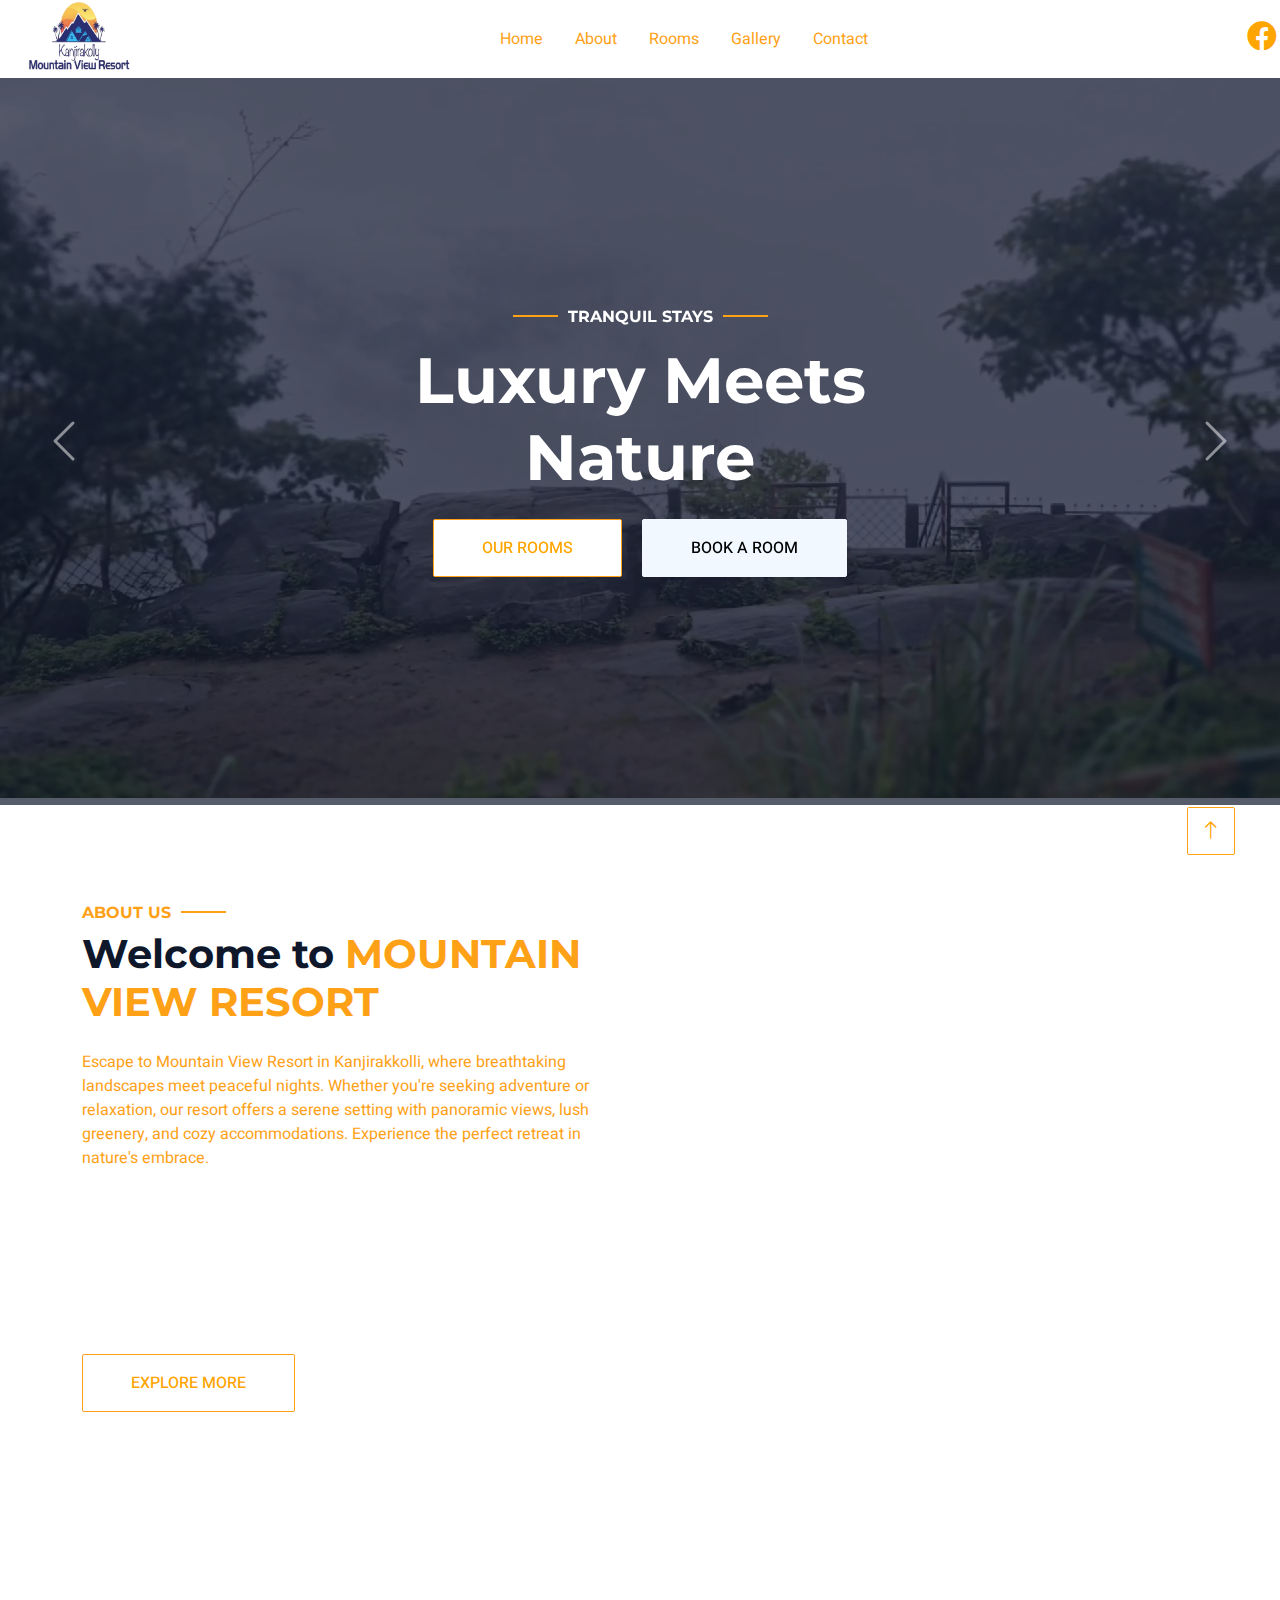
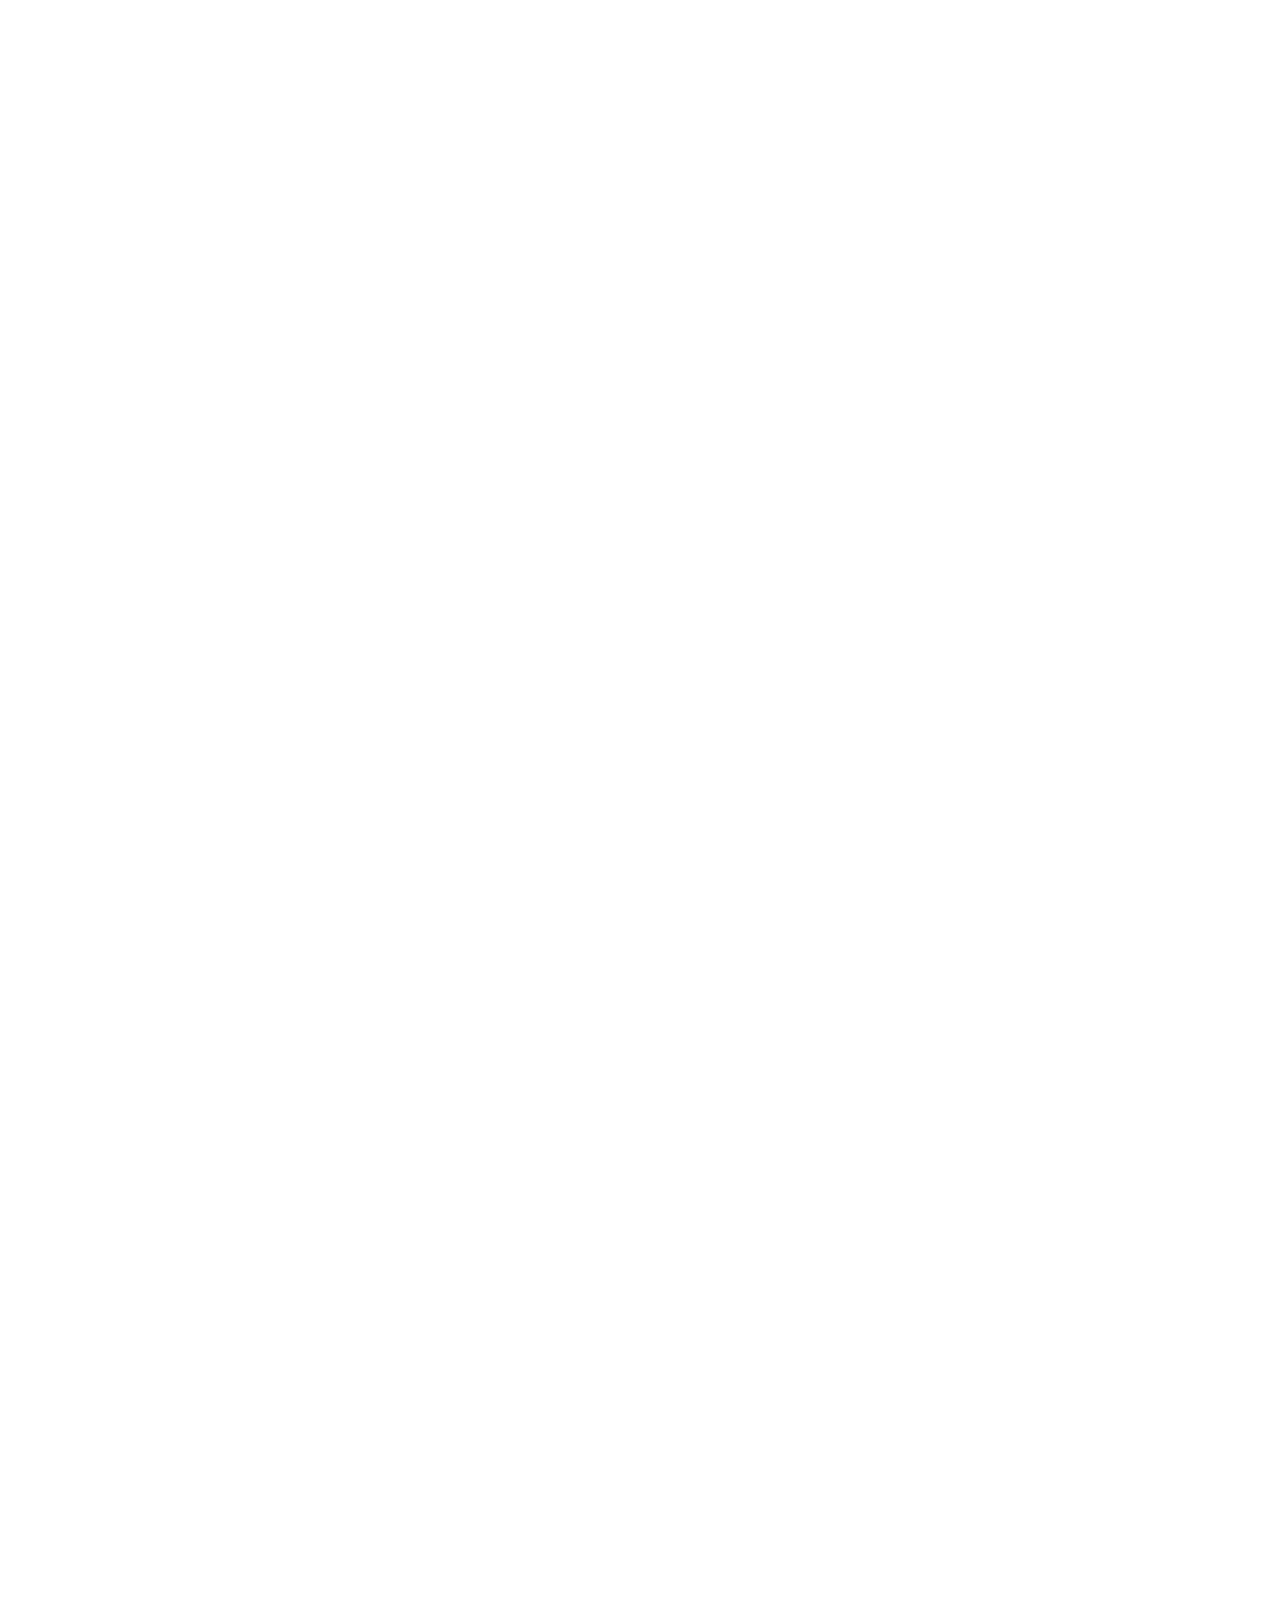
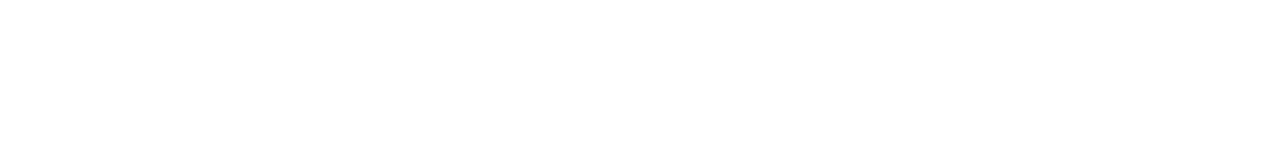
<file: index.html>
<!DOCTYPE html>
<html lang="en">

<head>
    <meta charset="utf-8">
    <title>Mountain View Resort | NO:1 Kanjirakkolli Resort for Nature Lovers</title>
    <link rel="icon" href="./img/logos/logo.png" type="image/png">
    <meta content="width=device-width, initial-scale=1.0" name="viewport">
    <meta name="description" content="Discover Mountain View Resort, the best Kanjirakkolli resort for a peaceful and scenic getaway. Enjoy stunning views and comfortable accommodations">
    <meta name="keywords" content="">
    <!-- Favicon -->
    <link href="img/favicon.ico" rel="icon">
    <link rel="stylesheet" href="https://cdnjs.cloudflare.com/ajax/libs/font-awesome/6.0.0-beta3/css/all.min.css" integrity="sha384-k6RqeWeci5ZR/Lv4MR0sA0FfDOMY2Rhdh2OmCR48NjLzFpFLvS0fD4tA1hgkP1rB" crossorigin="anonymous">
    <!-- Google Web Fonts -->
    <link rel="preconnect" href="https://fonts.googleapis.com">
    <link rel="preconnect" href="https://fonts.gstatic.com" crossorigin>
    <link href="https://fonts.googleapis.com/css2?family=Heebo:wght@400;500;600;700&family=Montserrat:wght@400;500;600;700&display=swap" rel="stylesheet">  

    <!-- Icon Font Stylesheet -->
    <link href="https://cdnjs.cloudflare.com/ajax/libs/font-awesome/5.10.0/css/all.min.css" rel="stylesheet">
    <link href="https://cdn.jsdelivr.net/npm/bootstrap-icons@1.4.1/font/bootstrap-icons.css" rel="stylesheet">

    <!-- Libraries Stylesheet -->
    <link href="lib/animate/animate.min.css" rel="stylesheet">
    <link href="lib/owlcarousel/assets/owl.carousel.min.css" rel="stylesheet">
    <link href="lib/tempusdominus/css/tempusdominus-bootstrap-4.min.css" rel="stylesheet" />

    <!-- Customized Bootstrap Stylesheet -->
    <link href="css/bootstrap.min.css" rel="stylesheet">

    <!-- Template Stylesheet -->
    <link href="css/style.css" rel="stylesheet">
</head>

<body>
    <div class="container-xxl bg-white p-0">
        <!-- Spinner Start -->
        <div id="spinner" class="show bg-white position-fixed translate-middle w-100 vh-100 top-50 start-50 d-flex align-items-center justify-content-center">
            <div class="spinner-border text-primary" style="width: 3rem; height: 3rem;" role="status">
                <span class="sr-only">Loading...</span>
            </div>
        </div>
        <!-- Spinner End -->

        <!-- Header Start -->
       
        <div class="container-fluid px-0">
            <div class="row gx-0 align-items-center">
                <!-- Logo (Visible on large screens only) -->
                <div class="col-lg-3 d-none d-lg-flex align-items-center justify-content-center" style="margin-left: 550px;">
                    <a href="index.html" class="navbar-brand w-100 m-0 p-0">
                        <img src="./img/logos/logo.png" style="width: 110px;">
                    </a>
                    
                <a href="index.html" style="margin-left: 350px;" class="nav-item nav-link active">Home</a>
                <a href="about.html" class="nav-item nav-link">About</a>
                <a href="room.html" class="nav-item nav-link">Rooms</a>
                <a href="gallery.html" class="nav-item nav-link">Gallery</a>
                <a href="contact.html" class="nav-item nav-link">Contact</a>
            
                <a class="btn btn-social" style="color: orange;font-size: 30px; margin-left: 350px;" href="https://www.facebook.com/profile.php?id=100089729634259&mibextid=ZbWKwL">
                    <i class="fab fa-facebook"></i>
                </a>
                <a class="btn btn-social" style="color: orange;font-size: 30px;" href="https://www.instagram.com/kanjirakollimountainviewresort/profilecard/?igsh=MXhhMmZyZWFnYWtrZw==">
                    <i class="fab fa-instagram"></i>
                </a>
                <a href="https://wa.me/8590088552" target="_blank" class="btn btn-primary rounded-0" style="display: flex; align-items: center; gap: 5px;border-color: white;">
                    <i class="fab fa-whatsapp" style="font-size: 32px; margin-top: -6px;"></i>
                </a>
                </div>
        
                <!-- Logo, Social Icons, and Toggler for Small Screens -->
                <div class="col-lg-9 d-flex justify-content-between align-items-center p-3 p-lg-0">
                    <!-- Logo (Visible on small screens only) -->
                    <a href="index.html" class="navbar-brand d-lg-none">
                        <img src="./img/logos/logo.png" style="width: 110px;">
                    </a>
        
                    <!-- Social Icons (Visible on all screen sizes) -->
                    <div class="d-flex align-items-center d-lg-none" style="margin-top: 10px; margin-left: 10px;">
                        <a class="btn btn-social" style="color: orange;font-size: 33px;" href="https://www.facebook.com/profile.php?id=100089729634259&mibextid=ZbWKwL">
                            <i class="fab fa-facebook"></i>
                        </a>
                        <a class="btn btn-social" style="color: orange; margin-left: -10px;font-size: 33px;" href="https://www.instagram.com/kanjirakollimountainviewresort/profilecard/?igsh=MXhhMmZyZWFnYWtrZw==">
                            <i class="fab fa-instagram"></i>
                        </a>
                        <a href="https://wa.me/+918590088552" target="_blank" class="btn btn-primary rounded-0" style="display: flex; align-items: center; margin-left: -10px;border-color: white;">
                            <i class="fab fa-whatsapp" style="font-size: 33px;margin-top: -7px;"></i>
                        </a>
                    </div>
        
                    <!-- Toggler Button (Visible only on small screens) -->
                    <!-- <button type="button" class="navbar-toggler d-lg-none" style="background-color: #110554; border: none;" data-bs-toggle="collapse" data-bs-target="#navbarCollapse">
                        <span class="navbar-toggler-icon" style="color: white;"></span>
                    </button> -->
                    <nav class="navbar navbar-expand-lg  navbar-light p-3 p-lg-0">
                    <button type="button" style="color: #110554" class="navbar-toggler" data-bs-toggle="collapse" data-bs-target="#navbarCollapse">
                        <span class="navbar-toggler-icon"></span>
                    </button>
                </nav>
                </div>
            </div>
        
            <!-- Navigation Links for Large Screens -->
            
        
            <!-- Collapsible Navbar for Small Screens -->
            <div class="collapse navbar-collapse d-lg-none" id="navbarCollapse">
                <div class="navbar-nav text-center mt-2">
                    <a href="index.html" class="nav-item nav-link active">Home</a>
                    <a href="about.html" class="nav-item nav-link">About</a>
                    <a href="room.html" class="nav-item nav-link">Rooms</a>
                    <a href="gallery.html" class="nav-item nav-link">Gallery</a>
                    <a href="contact.html" class="nav-item nav-link">Contact</a>
                </div>
            </div>
        </div>
        
        <!-- Header End -->


        <!-- Carousel Start -->
        <div class="container-fluid p-0 mb-5">
            <div id="header-carousel" class="carousel slide" data-bs-ride="carousel">
                <div class="carousel-inner">
                    <div class="carousel-item active">
                        <video style="object-fit: cover;" autoplay loop muted>
                            <source src="./img/banner1.mp4" type="video/mp4">
                            Your browser does not support the video tag.
                        </video>                        <div class="carousel-caption d-flex flex-column align-items-center justify-content-center">
                            <div class="p-3" style="max-width: 700px;">
                                <h6 class="section-title text-white text-uppercase mb-3 animated slideInDown">Tranquil Stays</h6>
                                <h1 class="display-3 text-white mb-4 animated slideInDown">Luxury Meets Nature</h1>
                                <a href="./room.html" class="btn btn-primary py-md-3 px-md-5 me-3 animated slideInLeft">Our Rooms</a>
                                <a href="./contact.html" class="btn btn-light py-md-3 px-md-5 animated slideInRight">Book A Room</a>
                            </div>
                        </div>
                    </div>
                    <div class="carousel-item">
                        <img class="w-100" src="img/outdoor/img5.jpg" alt="Image">
                        <div class="carousel-caption d-flex flex-column align-items-center justify-content-center">
                            <div class="p-3" style="max-width: 700px;">
                                <h6 class="section-title text-white text-uppercase mb-3 animated slideInDown">Serene Views</h6>
                                <h1 class="display-3 text-white mb-4 animated slideInDown">Elevate Your Stay</h1>
                                <a href="" class="btn btn-primary py-md-3 px-md-5 me-3 animated slideInLeft">Our Rooms</a>
                                <a href="" class="btn btn-light py-md-3 px-md-5 animated slideInRight">Book A Room</a>
                            </div>
                        </div>
                    </div>
                </div>
                <button class="carousel-control-prev" type="button" data-bs-target="#header-carousel"
                    data-bs-slide="prev">
                    <span class="carousel-control-prev-icon" aria-hidden="true"></span>
                    <span class="visually-hidden">Previous</span>
                </button>
                <button class="carousel-control-next" type="button" data-bs-target="#header-carousel"
                    data-bs-slide="next">
                    <span class="carousel-control-next-icon" aria-hidden="true"></span>
                    <span class="visually-hidden">Next</span>
                </button>
            </div>
        </div>
        <!-- Carousel End -->
        <!-- About Start -->
        <div class="container-xxl py-5">
            <div class="container">
                <div class="row g-5 align-items-center">
                    <div class="col-lg-6">
                        <h6 class="section-title text-start text-primary text-uppercase"><a href="./about.html">About Us</h6>
                        <h1 class="mb-4">Welcome to <span class="text-primary text-uppercase">Mountain View Resort</span></h1>
                        <p class="mb-4">Escape to Mountain View Resort in Kanjirakkolli, where breathtaking landscapes meet peaceful nights. Whether you're seeking adventure or relaxation, our resort offers a serene setting with panoramic views, lush greenery, and cozy accommodations. Experience the perfect retreat in nature's embrace.</p>
                        <div class="row g-3 pb-4">
                            <div class="col-sm-4 wow fadeIn" data-wow-delay="0.1s">
                                <div class="border rounded p-1">
                                    <div class="border rounded text-center p-4">
                                        <i class="fa fa-feather fa-2x text-primary mb-2"></i>
                                        <h4 class="mb-1" style="font-size: 10px;">Bird Watching</h4>
                                        <!-- <p class="mb-0">Rooms</p> -->
                                    </div>
                                </div>
                            </div>
                            <div class="col-sm-4 wow fadeIn" data-wow-delay="0.3s">
                                <div class="border rounded p-1">
                                    <div class="border rounded text-center p-4">
                                        <i class="fa fa-hiking fa-2x text-primary mb-2"></i>
                                        <h4 class="mb-1" style="font-size: 10px;">Trekking and Hiking Trails</h4>
                                        <!-- <p class="mb-0">Staffs</p> -->
                                    </div>
                                </div>
                            </div>
                            <div class="col-sm-4 wow fadeIn" data-wow-delay="0.5s">
                                <div class="border rounded p-1">
                                    <div class="border rounded text-center p-4">
                                        <i class="fa fa-map-marker-alt fa-2x text-primary mb-2"></i>
                                        <h2 class="mb-1" style="font-size: 10px;">Local Tours</h2>
                                        <!-- <p class="mb-0">Clients</p> -->
                                    </div>
                                </div>
                            </div>
                        </div>
                        <a class="btn btn-primary py-3 px-5 mt-2" href="./gallery.html">Explore More</a>
                    </div>
                    <div class="col-lg-6">
                        <div class="row g-3">
                            <div class="col-6 text-end">
                                <img class="img-fluid rounded w-75 wow zoomIn" data-wow-delay="0.1s" src="img/outdoor/img12.jpg" style="margin-top: 25%;">
                            </div>
                            <div class="col-6 text-start">
                                <img class="img-fluid rounded w-100 wow zoomIn" data-wow-delay="0.3s" src="img/outdoor/img7.jpg">
                            </div>
                            <div class="col-6 text-end">
                                <img class="img-fluid rounded w-50 wow zoomIn" data-wow-delay="0.5s" src="img/outdoor/img6.jpg">
                            </div>
                            <div class="col-6 text-start">
                                <img class="img-fluid rounded w-75 wow zoomIn" data-wow-delay="0.7s" src="img/outdoor/img5.jpg">
                            </div>
                        </div>
                    </div>
                </div>
            </div>
        </div>
        <!-- About End -->


        <!-- Room Start -->
        <div class="container-xxl py-5">
            <div class="container">
                <div class="text-center wow fadeInUp" data-wow-delay="0.1s">
                    <h6 class="section-title text-center text-primary text-uppercase">Our Rooms</h6>
                    <h1 class="mb-5">Explore Our <span class="text-primary text-uppercase">Rooms</span></h1>
                </div>
                <div class="row g-4">
                    <div class="col-lg-4 col-md-6 wow fadeInUp" data-wow-delay="0.1s">
                        <div class="room-item shadow rounded overflow-hidden">
                            <div class="position-relative">
                                <img class="img-fluid" src="img/singlenonac/img2.jpg" alt="">
                                <small class="position-absolute start-0 top-100 translate-middle-y bg-primary text-white rounded py-1 px-3 ms-4">₹2000/Night</small>
                            </div>
                            <div class="p-4 mt-2">
                                <div class="d-flex justify-content-between mb-3">
                                    <h5 class="mb-0">Single Non-AC</h5>
                                    <!-- <div class="ps-2">
                                        <small class="fa fa-star text-primary"></small>
                                        <small class="fa fa-star text-primary"></small>
                                        <small class="fa fa-star text-primary"></small>
                                        <small class="fa fa-star text-primary"></small>
                                        <small class="fa fa-star text-primary"></small>
                                    </div> -->
                                </div>
                                <div class="d-flex mb-3">
                                    

                                    <!-- <small class="border-end me-3 pe-3"><i class="fa fa-bed text-primary me-2"></i>3 Bed</small>
                                    <small class="border-end me-3 pe-3"><i class="fa fa-bath text-primary me-2"></i>2 Bath</small>
                                    <small><i class="fa fa-wifi text-primary me-2"></i>Wifi</small> -->
                                </div>
                                <p class="text-body mb-3">A cozy, budget-friendly room ideal for solo travelers looking for a peaceful getaway in the mountains</p>
                                <div class="d-flex justify-content-center">
                                    <!-- <a class="btn btn-sm btn-primary rounded py-2 px-4" href="./room.html">View Detail</a> -->
                                    <a class="btn btn-sm btn-dark rounded py-2 px-4" href="./gallery.html">Book Now</a>
                                </div>
                            </div>
                        </div>
                    </div>
                    <div class="col-lg-4 col-md-6 wow fadeInUp" data-wow-delay="0.3s">
                        <div class="room-item shadow rounded overflow-hidden">
                            <div class="position-relative">
                                <img class="img-fluid" src="img/doubleroom/img4.jpg" alt="">
                                <small class="position-absolute start-0 top-100 translate-middle-y bg-primary text-white rounded py-1 px-3 ms-4">₹5000/Night</small>
                            </div>
                            <div class="p-4 mt-2">
                                <div class="d-flex justify-content-between mb-3">
                                    <h5 class="mb-0">Double Room</h5>
                                    <!-- <div class="ps-2">
                                        <small class="fa fa-star text-primary"></small>
                                        <small class="fa fa-star text-primary"></small>
                                        <small class="fa fa-star text-primary"></small>
                                        <small class="fa fa-star text-primary"></small>
                                        <small class="fa fa-star text-primary"></small>
                                    </div> -->
                                </div>
                                <div class="d-flex mb-3">
                                    
                                    <!-- <small class="border-end me-3 pe-3"><i class="fa fa-bed text-primary me-2"></i>3 Bed</small>
                                    <small class="border-end me-3 pe-3"><i class="fa fa-bath text-primary me-2"></i>2 Bath</small>
                                    <small><i class="fa fa-wifi text-primary me-2"></i>Wifi</small> -->
                                </div>
                                <p class="text-body mb-3">A spacious, well-appointed room perfect for couples or friends seeking a comfortable stay with breathtaking mountain views</p>
                                <div class="d-flex justify-content-center">
                                    <!-- <a class="btn btn-sm btn-primary rounded py-2 px-4" href="./room.html">View Detail</a> -->
                                    <a class="btn btn-sm btn-dark rounded py-2 px-4" href="./gallery.html">Book Now</a>
                                </div>
                            </div>
                        </div>
                    </div>
                    <div class="col-lg-4 col-md-6 wow fadeInUp" data-wow-delay="0.6s">
                        <div class="room-item shadow rounded overflow-hidden">
                            <div class="position-relative">
                                <img class="img-fluid" src="img/singleroom/img1.jpg" alt="">
                                <small class="position-absolute start-0 top-100 translate-middle-y bg-primary text-white rounded py-1 px-3 ms-4">₹4000/Night</small>
                            </div>
                            <div class="p-4 mt-2">
                                <div class="d-flex justify-content-between mb-3">
                                    <h5 class="mb-0">Twin Single Room</h5>
                                    <!-- <div class="ps-2">
                                        <small class="fa fa-star text-primary"></small>
                                        <small class="fa fa-star text-primary"></small>
                                        <small class="fa fa-star text-primary"></small>
                                        <small class="fa fa-star text-primary"></small>
                                        <small class="fa fa-star text-primary"></small>
                                    </div> -->
                                </div>
                                <div class="d-flex mb-3">
                                    
                                    <!-- <small class="border-end me-3 pe-3"><i class="fa fa-bed text-primary me-2"></i>3 Bed</small>
                                    <small class="border-end me-3 pe-3"><i class="fa fa-bath text-primary me-2"></i>2 Bath</small>
                                    <small><i class="fa fa-wifi text-primary me-2"></i>Wifi</small> -->
                                </div>
                                <p class="text-body mb-3">This comfortable two-bed room is perfect for small groups or friends, offering a relaxing stay with all essentials included.</p>
                                <div class="d-flex justify-content-center">
                                    <!-- <a class="btn btn-sm btn-primary rounded py-2 px-4" href="./room.html">View Detail</a> -->
                                    <a class="btn btn-sm btn-dark rounded py-2 px-4" href="./gallery.html">Book Now</a>
                                </div>
                            </div>
                        </div>
                    </div>
                </div>
            </div>
        </div>
        <!-- Room End -->


        <!-- Video Start -->
        <!-- <div class="container-xxl py-5 px-0 wow zoomIn" data-wow-delay="0.1s">
            <div class="row g-0">
                <div class="col-md-6 bg-dark d-flex align-items-center">
                    <div class="p-5">
                        <h6 class="section-title text-start text-white text-uppercase mb-3">Luxury Living</h6>
                        <h1 class="text-white mb-4">Discover A Brand Luxurious Hotel</h1>
                        <p class="text-white mb-4">Tempor erat elitr rebum at clita. Diam dolor diam ipsum sit. Aliqu diam amet diam et eos. Clita erat ipsum et lorem et sit, sed stet lorem sit clita duo justo magna dolore erat amet</p>
                        <a href="" class="btn btn-primary py-md-3 px-md-5 me-3">Our Rooms</a>
                        <a href="" class="btn btn-light py-md-3 px-md-5">Book A Room</a>
                    </div>
                </div>
                <div class="col-md-6">
                    <div class="video">
                        <button type="button" class="btn-play" data-bs-toggle="modal" data-src="https://www.youtube.com/embed/DWRcNpR6Kdc" data-bs-target="#videoModal">
                            <span></span>
                        </button>
                    </div>
                </div>
            </div>
        </div>

        <div class="modal fade" id="videoModal" tabindex="-1" aria-labelledby="exampleModalLabel" aria-hidden="true">
            <div class="modal-dialog">
                <div class="modal-content rounded-0">
                    <div class="modal-header">
                        <h5 class="modal-title" id="exampleModalLabel">Youtube Video</h5>
                        <button type="button" class="btn-close" data-bs-dismiss="modal" aria-label="Close"></button>
                    </div>
                    <div class="modal-body">
                      
                        <div class="ratio ratio-16x9">
                            <iframe class="embed-responsive-item" src="" id="video" allowfullscreen allowscriptaccess="always"
                                allow="autoplay"></iframe>
                        </div>
                    </div>
                </div>
            </div>
        </div> -->
        <!-- Video Start -->


        <!-- Service Start -->
        <!-- <div class="container-xxl py-5">
            <div class="container">
                <div class="text-center wow fadeInUp" data-wow-delay="0.1s">
                    <h6 class="section-title text-center text-primary text-uppercase">Our Services</h6>
                    <h1 class="mb-5">Explore Our <span class="text-primary text-uppercase">Services</span></h1>
                </div>
                <div class="row g-4">
                    <div class="col-lg-4 col-md-6 wow fadeInUp" data-wow-delay="0.1s">
                        <a class="service-item rounded" href="">
                            <div class="service-icon bg-transparent border rounded p-1">
                                <div class="w-100 h-100 border rounded d-flex align-items-center justify-content-center">
                                    <i class="fa fa-hotel fa-2x text-primary"></i>
                                </div>
                            </div>
                            <h5 class="mb-3">Rooms & Appartment</h5>
                            <p class="text-body mb-0">Erat ipsum justo amet duo et elitr dolor, est duo duo eos lorem sed diam stet diam sed stet lorem.</p>
                        </a>
                    </div>
                    <div class="col-lg-4 col-md-6 wow fadeInUp" data-wow-delay="0.2s">
                        <a class="service-item rounded" href="">
                            <div class="service-icon bg-transparent border rounded p-1">
                                <div class="w-100 h-100 border rounded d-flex align-items-center justify-content-center">
                                    <i class="fa fa-utensils fa-2x text-primary"></i>
                                </div>
                            </div>
                            <h5 class="mb-3">Food & Restaurant</h5>
                            <p class="text-body mb-0">Erat ipsum justo amet duo et elitr dolor, est duo duo eos lorem sed diam stet diam sed stet lorem.</p>
                        </a>
                    </div>
                    <div class="col-lg-4 col-md-6 wow fadeInUp" data-wow-delay="0.3s">
                        <a class="service-item rounded" href="">
                            <div class="service-icon bg-transparent border rounded p-1">
                                <div class="w-100 h-100 border rounded d-flex align-items-center justify-content-center">
                                    <i class="fa fa-spa fa-2x text-primary"></i>
                                </div>
                            </div>
                            <h5 class="mb-3">Spa & Fitness</h5>
                            <p class="text-body mb-0">Erat ipsum justo amet duo et elitr dolor, est duo duo eos lorem sed diam stet diam sed stet lorem.</p>
                        </a>
                    </div>
                    <div class="col-lg-4 col-md-6 wow fadeInUp" data-wow-delay="0.4s">
                        <a class="service-item rounded" href="">
                            <div class="service-icon bg-transparent border rounded p-1">
                                <div class="w-100 h-100 border rounded d-flex align-items-center justify-content-center">
                                    <i class="fa fa-swimmer fa-2x text-primary"></i>
                                </div>
                            </div>
                            <h5 class="mb-3">Sports & Gaming</h5>
                            <p class="text-body mb-0">Erat ipsum justo amet duo et elitr dolor, est duo duo eos lorem sed diam stet diam sed stet lorem.</p>
                        </a>
                    </div>
                    <div class="col-lg-4 col-md-6 wow fadeInUp" data-wow-delay="0.5s">
                        <a class="service-item rounded" href="">
                            <div class="service-icon bg-transparent border rounded p-1">
                                <div class="w-100 h-100 border rounded d-flex align-items-center justify-content-center">
                                    <i class="fa fa-glass-cheers fa-2x text-primary"></i>
                                </div>
                            </div>
                            <h5 class="mb-3">Event & Party</h5>
                            <p class="text-body mb-0">Erat ipsum justo amet duo et elitr dolor, est duo duo eos lorem sed diam stet diam sed stet lorem.</p>
                        </a>
                    </div>
                    <div class="col-lg-4 col-md-6 wow fadeInUp" data-wow-delay="0.6s">
                        <a class="service-item rounded" href="">
                            <div class="service-icon bg-transparent border rounded p-1">
                                <div class="w-100 h-100 border rounded d-flex align-items-center justify-content-center">
                                    <i class="fa fa-dumbbell fa-2x text-primary"></i>
                                </div>
                            </div>
                            <h5 class="mb-3">GYM & Yoga</h5>
                            <p class="text-body mb-0">Erat ipsum justo amet duo et elitr dolor, est duo duo eos lorem sed diam stet diam sed stet lorem.</p>
                        </a>
                    </div>
                </div>
            </div>
        </div> -->
        <!-- Service End -->


        <!-- Testimonial Start -->
        <!-- <div class="container-xxl testimonial my-5 py-5 bg-dark wow zoomIn" data-wow-delay="0.1s">
            <div class="container">
                <div class="owl-carousel testimonial-carousel py-5">
                    <div class="testimonial-item position-relative bg-white rounded overflow-hidden">
                        <p>Tempor stet labore dolor clita stet diam amet ipsum dolor duo ipsum rebum stet dolor amet diam stet. Est stet ea lorem amet est kasd kasd et erat magna eos</p>
                        <div class="d-flex align-items-center">
                            <img class="img-fluid flex-shrink-0 rounded" src="img/testimonial-1.jpg" style="width: 45px; height: 45px;">
                            <div class="ps-3">
                                <h6 class="fw-bold mb-1">Client Name</h6>
                                <small>Profession</small>
                            </div>
                        </div>
                        <i class="fa fa-quote-right fa-3x text-primary position-absolute end-0 bottom-0 me-4 mb-n1"></i>
                    </div>
                    <div class="testimonial-item position-relative bg-white rounded overflow-hidden">
                        <p>Tempor stet labore dolor clita stet diam amet ipsum dolor duo ipsum rebum stet dolor amet diam stet. Est stet ea lorem amet est kasd kasd et erat magna eos</p>
                        <div class="d-flex align-items-center">
                            <img class="img-fluid flex-shrink-0 rounded" src="img/testimonial-2.jpg" style="width: 45px; height: 45px;">
                            <div class="ps-3">
                                <h6 class="fw-bold mb-1">Client Name</h6>
                                <small>Profession</small>
                            </div>
                        </div>
                        <i class="fa fa-quote-right fa-3x text-primary position-absolute end-0 bottom-0 me-4 mb-n1"></i>
                    </div>
                    <div class="testimonial-item position-relative bg-white rounded overflow-hidden">
                        <p>Tempor stet labore dolor clita stet diam amet ipsum dolor duo ipsum rebum stet dolor amet diam stet. Est stet ea lorem amet est kasd kasd et erat magna eos</p>
                        <div class="d-flex align-items-center">
                            <img class="img-fluid flex-shrink-0 rounded" src="img/testimonial-3.jpg" style="width: 45px; height: 45px;">
                            <div class="ps-3">
                                <h6 class="fw-bold mb-1">Client Name</h6>
                                <small>Profession</small>
                            </div>
                        </div>
                        <i class="fa fa-quote-right fa-3x text-primary position-absolute end-0 bottom-0 me-4 mb-n1"></i>
                    </div>
                </div>
            </div>
        </div> -->
        <!-- Testimonial End -->


        <!-- Team Start -->
        <div class="container-xxl py-5">
            <div class="container">
                <div class="text-center wow fadeInUp" data-wow-delay="0.1s">
                    <h6 class="section-title text-center text-primary text-uppercase">Our Gallery</h6>
                    <h1 class="mb-5">Moments <span class="text-primary text-uppercase">Captured</span></h1>
                </div>
                <div class="row g-4">
                    <div class="col-lg-3 col-md-6 wow fadeInUp" data-wow-delay="0.1s">
                        <div class="rounded shadow overflow-hidden">
                            <div class="position-relative">
                                <img class="img-fluid" src="img/img3.jpg" alt="">
                                <!-- <div class="position-absolute start-50 top-100 translate-middle d-flex align-items-center">
                                    <a class="btn btn-square btn-primary mx-1" href=""><i class="fab fa-facebook-f"></i></a>
                                    <a class="btn btn-square btn-primary mx-1" href=""><i class="fab fa-twitter"></i></a>
                                    <a class="btn btn-square btn-primary mx-1" href=""><i class="fab fa-instagram"></i></a>
                                </div> -->
                            </div>
                            <!-- <div class="text-center p-4 mt-3">
                                <h5 class="fw-bold mb-0">Full Name</h5>
                                <small>Designation</small>
                            </div> -->
                        </div>
                    </div>
                    <div class="col-lg-3 col-md-6 wow fadeInUp" data-wow-delay="0.3s">
                        <div class="rounded shadow overflow-hidden">
                            <div class="position-relative">
                                <img class="img-fluid" src="img/outdoor/img10.jpg" alt="">
                                <!-- <div class="position-absolute start-50 top-100 translate-middle d-flex align-items-center">
                                    <a class="btn btn-square btn-primary mx-1" href=""><i class="fab fa-facebook-f"></i></a>
                                    <a class="btn btn-square btn-primary mx-1" href=""><i class="fab fa-twitter"></i></a>
                                    <a class="btn btn-square btn-primary mx-1" href=""><i class="fab fa-instagram"></i></a>
                                </div> -->
                            </div>
                            <!-- <div class="text-center p-4 mt-3">
                                <h5 class="fw-bold mb-0">Full Name</h5>
                                <small>Designation</small>
                            </div> -->
                        </div>
                    </div>
                    <div class="col-lg-3 col-md-6 wow fadeInUp" data-wow-delay="0.5s">
                        <div class="rounded shadow overflow-hidden">
                            <div class="position-relative">
                                <img class="img-fluid" src="img/outdoor/img13.jpg" alt="">
                                <!-- <div class="position-absolute start-50 top-100 translate-middle d-flex align-items-center">
                                    <a class="btn btn-square btn-primary mx-1" href=""><i class="fab fa-facebook-f"></i></a>
                                    <a class="btn btn-square btn-primary mx-1" href=""><i class="fab fa-twitter"></i></a>
                                    <a class="btn btn-square btn-primary mx-1" href=""><i class="fab fa-instagram"></i></a>
                                </div> -->
                            </div>
                            <!-- <div class="text-center p-4 mt-3">
                                <h5 class="fw-bold mb-0">Full Name</h5>
                                <small>Designation</small>
                            </div> -->
                        </div>
                    </div>
                    <div class="col-lg-3 col-md-6 wow fadeInUp" data-wow-delay="0.7s">
                        <div class="rounded shadow overflow-hidden">
                            <div class="position-relative">
                                <img class="img-fluid" src="img/outdoor/img4.jpg" alt="">
                                <!-- <div class="position-absolute start-50 top-100 translate-middle d-flex align-items-center">
                                    <a class="btn btn-square btn-primary mx-1" href=""><i class="fab fa-facebook-f"></i></a>
                                    <a class="btn btn-square btn-primary mx-1" href=""><i class="fab fa-twitter"></i></a>
                                    <a class="btn btn-square btn-primary mx-1" href=""><i class="fab fa-instagram"></i></a>
                                </div> -->
                            </div>
                            <!-- <div class="text-center p-4 mt-3">
                                <h5 class="fw-bold mb-0">Full Name</h5>
                                <small>Designation</small>
                            </div> -->
                        </div>
                    </div>
                </div>
            </div>
        </div>
        <!-- Team End -->


        <!-- Newsletter Start -->
        
        <!-- Newsletter Start -->
        <div class="container newsletter mt-5 wow fadeIn" data-wow-delay="0.1s">
            <div class="row justify-content-center">
                <div class="col-lg-10 border rounded p-1">
                    <div class="border rounded text-center p-1">
                        <div class="bg-white rounded text-center p-5">
                            <h4 class="mb-4">Subscribe to Our <span class="text-primary text-uppercase">Newsletter</span></h4>
                            <form id="contactform1"> <!-- Add form tag for proper submission -->
                                <div class="position-relative mx-auto" style="max-width: 400px;">
                                    <input id="emailInput" class="form-control w-100 py-3 ps-4 pe-5" type="email" placeholder="Enter your email" required>
                                    <button id="s-btn1" type="submit" class="btn btn-primary py-2 px-3 position-absolute top-0 end-0 mt-2 me-2">Submit</button>
                                </div>
                            </form>
                            <div id="loading1" style="display: none; margin-top: 10px;">Submitting...</div>
                            <div id="successMessage1" style="display: none; color: rgb(0, 0, 0); margin-top: 10px;">Thank you for subscribing!</div>
                        </div>
                    </div>
                </div>
            </div>
        </div>
        
        <script src="https://code.jquery.com/jquery-3.6.0.min.js"></script>
        <script>
            $(document).ready(function () {
                $('#contactform1').on('submit', function (e) {
                    e.preventDefault(); // Prevents default form submission
                    
                    const emailInput = $('#emailInput');
                    const loading = $('#loading1');
                    const btn = $('#s-btn1');
                    const successMessage = $('#successMessage1');
        
                    // Show loading indicator
                    loading.show();
                    btn.prop('disabled', true); // Disable the button to prevent multiple clicks
        
                    $.ajax({
                        url: 'https://script.google.com/macros/s/AKfycbzGdf9my-78jKKa59tKAFc3rrjRw61o7mIDgrau8m-qARo4YCeaCCJRAvuMXy7syY8X/exec',
                        data: { email: emailInput.val() }, // Send email data
                        method: 'POST',
                        success: function (response) {
                            console.log(response); // Log the response for debugging
                            successMessage.show(); // Show success message
                            emailInput.val(''); // Clear email field
                        },
                        error: function (err) {
                            console.log(err); // Log any error messages for debugging
                            alert('Something went wrong. Please try again.');
                        },
                        complete: function () {
                            loading.hide(); // Hide loading indicator
                            btn.prop('disabled', false); // Re-enable the button
                        },
                    });
                });
            });
        </script>
        

        <!-- Footer Start -->
        <div class="container-fluid bg-dark text-light footer wow fadeIn" data-wow-delay="0.1s">
            <div class="container pb-5">
                <div class="row g-5">
                    <!-- <div class="col-md-6 col-lg-4">
                        <div class="bg-primary rounded p-4">
                            <a href="index.html"><h1 class="text-white text-uppercase mb-3">Mountain View Resort</h1></a>
                            <p class="text-white mb-0">
								Download <a class="text-dark fw-medium" href="https://htmlcodex.com/hotel-html-template-pro">Mountain View Resort – Premium Version</a>, build a professional website for your hotel business and grab the attention of new visitors upon your site’s launch.
							</p>
                        </div>
                    </div> -->
                    <div class="col-md-6 col-lg-6">
                        <h6 class="section-title text-start text-primary text-uppercase mb-4">Contact</h6>
                        <p class="mb-2"><i class="fa fa-map-marker-alt me-3"></i>Meeshakkavala,Kanjirakkolli</p>
                        <p class="mb-2"><i class="fa fa-phone-alt me-3"></i>8590088552</p>
                        <p class="mb-2"><i class="fa fa-envelope me-3"></i>mountainviewresortkanjirakolli@gmail.com</p>
                        <div class="d-flex pt-2">
                            <!-- <a class="btn btn-outline-light btn-social" href=""><i class="fab fa-twitter"></i></a> -->
                            <a class="btn btn-outline-light btn-social" href="https://www.facebook.com/profile.php?id=100089729634259&mibextid=ZbWKwL"><i class="fab fa-facebook-f"></i></a>
                            <a class="btn btn-outline-light btn-social" href="https://www.instagram.com/kanjirakollimountainviewresort/profilecard/?igsh=MXhhMmZyZWFnYWtrZw=="><i class="fab fa-instagram"></i></a>
                            <!-- <a class="btn btn-outline-light btn-social" href=""><i class="fab fa-linkedin-in"></i></a> -->
                        </div>
                    </div>
                    <div class="col-lg-6 col-md-12">
                        <div class="row gy-5 g-4">
                            <div class="col-md-6">
                                <h6 class="section-title text-start text-primary text-uppercase mb-4">Resort</h6>
                                <a class="btn btn-link" href="./index.html">Home</a>
                                <a class="btn btn-link" href="./about.html">About Us</a>
                                <!-- <a class="btn btn-link" href="./service.html">service</a> -->
                                
                                <!-- <a class="btn btn-link" href="">Privacy Policy</a>
                                <a class="btn btn-link" href="">Terms & Condition</a>
                                <a class="btn btn-link" href="">Support</a> -->
                            </div>
                            <div class="col-md-6">
                                <h6 class="section-title text-start text-primary text-uppercase mb-4">Resort</h6>
                                <a class="btn btn-link" href="./room.html">Rooms</a>
                                <a class="btn btn-link" href="./gallery.html">galley</a>
                                <a class="btn btn-link" href="./contact.html">Contact Us</a>
                            </div>
                        </div>
                    </div>
                </div>
            </div>
            <div class="container">
                <div class="copyright">
                    <div class="row">
                        <div class="col-md-6 text-center text-md-start mb-3 mb-md-0">
                            &copy; <a class="border-bottom" href="./index.html">Mountain View</a>, All Right Reserved. 
							
							<!--/*** This template is free as long as you keep the footer author’s credit link/attribution link/backlink. If you'd like to use the template without the footer author’s credit link/attribution link/backlink, you can purchase the Credit Removal License from "https://htmlcodex.com/credit-removal". Thank you for your support. ***/-->
							Designed & Created By <a class="border-bottom" href="https://www.auxxweb.in/#">Auxxweb Solutions</a>
                        </div>
                        <!-- <div class="col-md-6 text-center text-md-end">
                            <div class="footer-menu">
                                <a href="">Home</a>
                                <a href="">Cookies</a>
                                <a href="">Help</a>
                                <a href="">FQAs</a>
                            </div>
                        </div> -->
                    </div>
                </div>
            </div>
        </div>
        <!-- Footer End -->


        <!-- Back to Top -->
        <a href="#" class="btn btn-lg btn-primary btn-lg-square back-to-top"><i class="bi bi-arrow-up"></i></a>
    </div>

    <!-- JavaScript Libraries -->
    <script src="https://code.jquery.com/jquery-3.4.1.min.js"></script>
    <script src="https://cdn.jsdelivr.net/npm/bootstrap@5.0.0/dist/js/bootstrap.bundle.min.js"></script>
    <script src="lib/wow/wow.min.js"></script>
    <script src="lib/easing/easing.min.js"></script>
    <script src="lib/waypoints/waypoints.min.js"></script>
    <script src="lib/counterup/counterup.min.js"></script>
    <script src="lib/owlcarousel/owl.carousel.min.js"></script>
    <script src="lib/tempusdominus/js/moment.min.js"></script>
    <script src="lib/tempusdominus/js/moment-timezone.min.js"></script>
    <script src="lib/tempusdominus/js/tempusdominus-bootstrap-4.min.js"></script>

    <!-- Template Javascript -->
    <script src="js/main.js"></script>

    
</body>

</html>
</file>
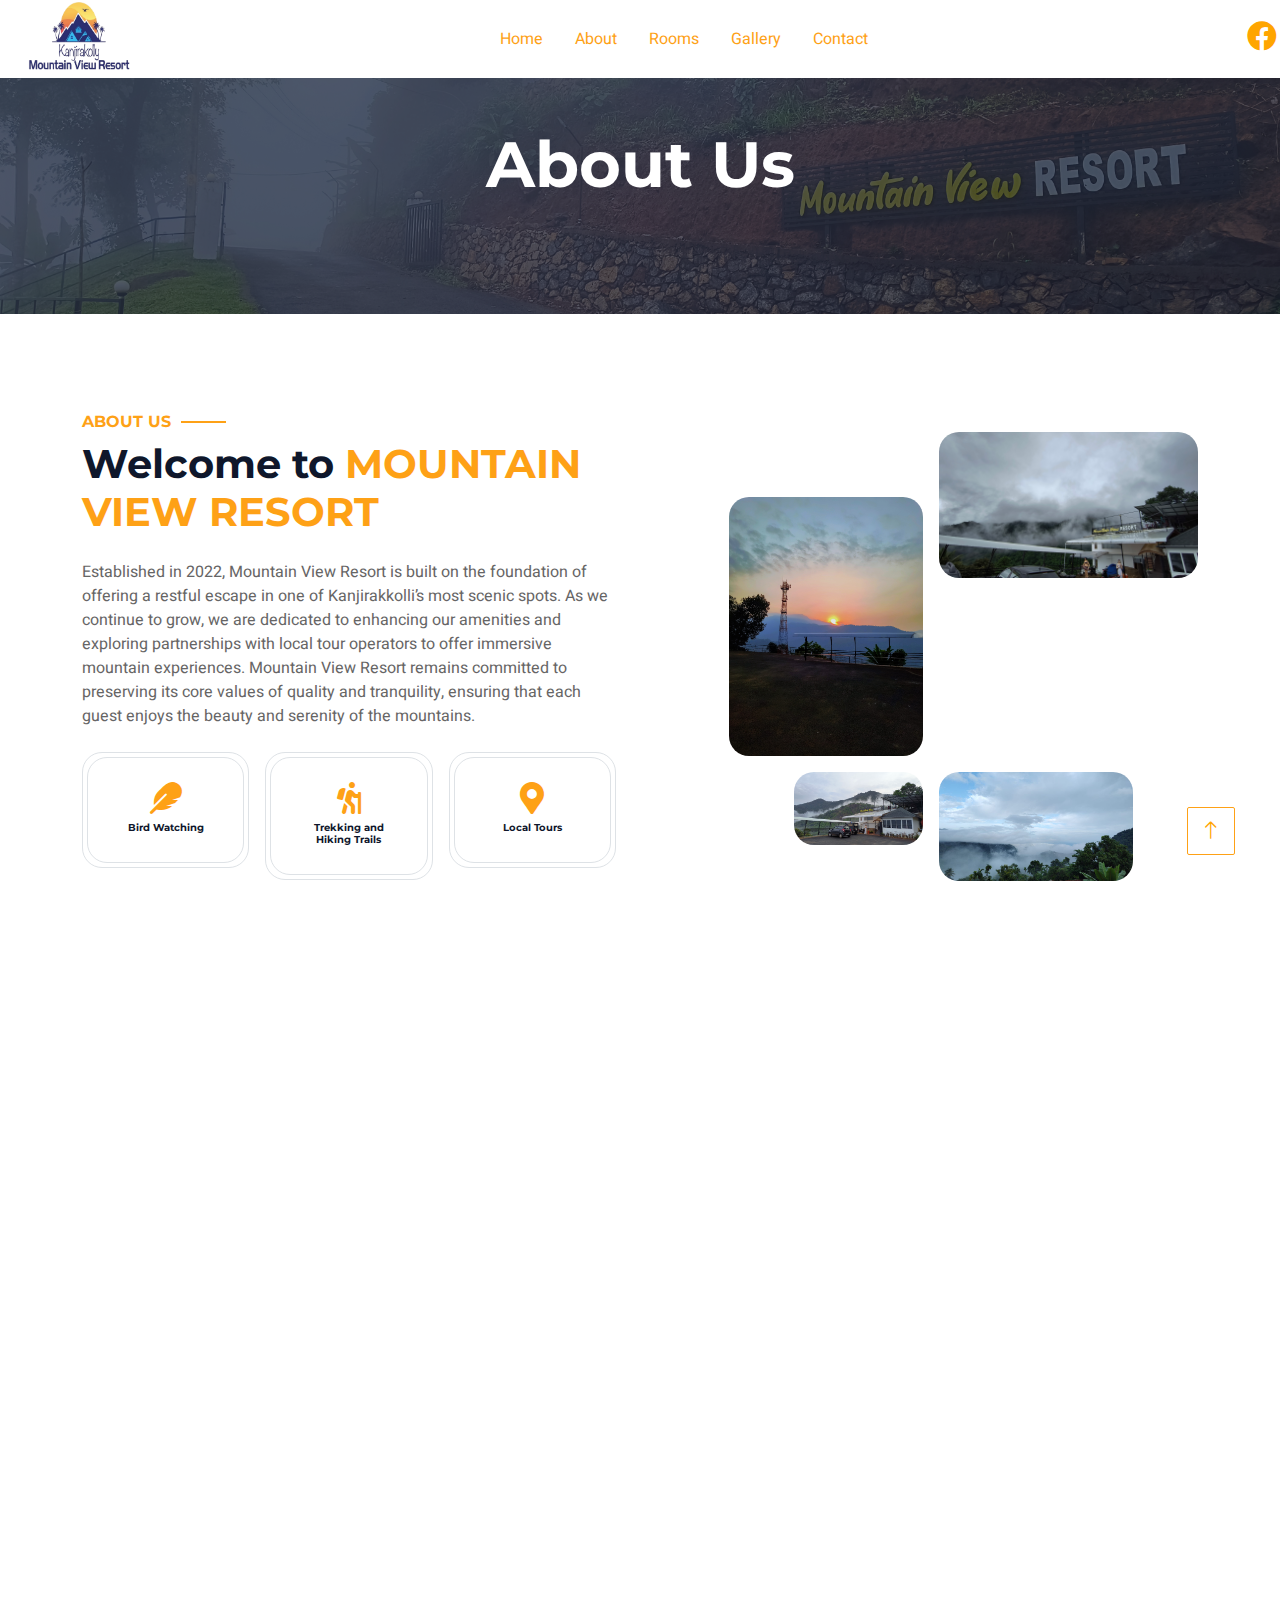
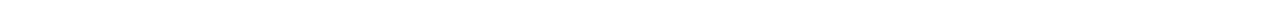
<file: about.html>
<!DOCTYPE html>
<html lang="en">

<head>
    <meta charset="utf-8">
    <title>Mountain View Resort | NO:1 Kanjirakkolli Resort for Nature Lovers</title>
    <link rel="icon" href="./img/logos/logo.png" type="image/png">
    <meta content="width=device-width, initial-scale=1.0" name="viewport">
    <meta content="" name="keywords">
    <meta content="" name="description">

    <!-- Favicon -->
    <link href="img/favicon.ico" rel="icon">

    <!-- Google Web Fonts -->
    <link rel="preconnect" href="https://fonts.googleapis.com">
    <link rel="preconnect" href="https://fonts.gstatic.com" crossorigin>
    <link href="https://fonts.googleapis.com/css2?family=Heebo:wght@400;500;600;700&family=Montserrat:wght@400;500;600;700&display=swap" rel="stylesheet">  

    <!-- Icon Font Stylesheet -->
    <link href="https://cdnjs.cloudflare.com/ajax/libs/font-awesome/5.10.0/css/all.min.css" rel="stylesheet">
    <link href="https://cdn.jsdelivr.net/npm/bootstrap-icons@1.4.1/font/bootstrap-icons.css" rel="stylesheet">

    <!-- Libraries Stylesheet -->
    <link href="lib/animate/animate.min.css" rel="stylesheet">
    <link href="lib/owlcarousel/assets/owl.carousel.min.css" rel="stylesheet">
    <link href="lib/tempusdominus/css/tempusdominus-bootstrap-4.min.css" rel="stylesheet" />

    <!-- Customized Bootstrap Stylesheet -->
    <link href="css/bootstrap.min.css" rel="stylesheet">

    <!-- Template Stylesheet -->
    <link href="css/style.css" rel="stylesheet">
</head>

<body>
    <div class="container-xxl bg-white p-0">
        <!-- Spinner Start -->
        <div id="spinner" class="show bg-white position-fixed translate-middle w-100 vh-100 top-50 start-50 d-flex align-items-center justify-content-center">
            <div class="spinner-border text-primary" style="width: 3rem; height: 3rem;" role="status">
                <span class="sr-only">Loading...</span>
            </div>
        </div>
        <!-- Spinner End -->

        <!-- Header Start -->
        <div class="container-fluid px-0">
            <div class="row gx-0 align-items-center">
                <!-- Logo (Visible on large screens only) -->
                <div class="col-lg-3 d-none d-lg-flex align-items-center justify-content-center" style="margin-left: 550px;">
                    <a href="index.html" class="navbar-brand w-100 m-0 p-0">
                        <img src="./img/logos/logo.png" style="width: 110px;">
                    </a>
                    
                <a href="index.html" style="margin-left: 350px;" class="nav-item nav-link active">Home</a>
                <a href="about.html" class="nav-item nav-link">About</a>
                <a href="room.html" class="nav-item nav-link">Rooms</a>
                <a href="gallery.html" class="nav-item nav-link">Gallery</a>
                <a href="contact.html" class="nav-item nav-link">Contact</a>
            
                <a class="btn btn-social" style="color: orange;font-size: 30px; margin-left: 350px;" href="https://www.facebook.com/profile.php?id=100089729634259&mibextid=ZbWKwL">
                    <i class="fab fa-facebook"></i>
                </a>
                <a class="btn btn-social" style="color: orange;font-size: 30px;" href="https://www.instagram.com/kanjirakollimountainviewresort/profilecard/?igsh=MXhhMmZyZWFnYWtrZw==">
                    <i class="fab fa-instagram"></i>
                </a>
                <a href="https://wa.me/8590088552" target="_blank" class="btn btn-primary rounded-0" style="display: flex; align-items: center; gap: 5px;border-color: white;">
                    <i class="fab fa-whatsapp" style="font-size: 32px; margin-top: -6px;"></i>
                </a>
                </div>
        
                <!-- Logo, Social Icons, and Toggler for Small Screens -->
                <div class="col-lg-9 d-flex justify-content-between align-items-center p-3 p-lg-0">
                    <!-- Logo (Visible on small screens only) -->
                    <a href="index.html" class="navbar-brand d-lg-none">
                        <img src="./img/logos/logo.png" style="width: 110px;">
                    </a>
        
                    <!-- Social Icons (Visible on all screen sizes) -->
                    <div class="d-flex align-items-center d-lg-none" style="margin-top: 10px; margin-left: 10px;">
                        <a class="btn btn-social" style="color: orange;font-size: 33px;" href="https://www.facebook.com/profile.php?id=100089729634259&mibextid=ZbWKwL">
                            <i class="fab fa-facebook"></i>
                        </a>
                        <a class="btn btn-social" style="color: orange; margin-left: -10px;font-size: 33px;" href="https://www.instagram.com/kanjirakollimountainviewresort/profilecard/?igsh=MXhhMmZyZWFnYWtrZw==">
                            <i class="fab fa-instagram"></i>
                        </a>
                        <a href="https://wa.me/+918590088552" target="_blank" class="btn btn-primary rounded-0" style="display: flex; align-items: center; margin-left: -10px;border-color: white;">
                            <i class="fab fa-whatsapp" style="font-size: 33px;margin-top: -7px;"></i>
                        </a>
                    </div>
        
                    <!-- Toggler Button (Visible only on small screens) -->
                    <!-- <button type="button" class="navbar-toggler d-lg-none" style="background-color: #110554; border: none;" data-bs-toggle="collapse" data-bs-target="#navbarCollapse">
                        <span class="navbar-toggler-icon" style="color: white;"></span>
                    </button> -->
                    <nav class="navbar navbar-expand-lg  navbar-light p-3 p-lg-0">
                    <button type="button" style="color: #110554" class="navbar-toggler" data-bs-toggle="collapse" data-bs-target="#navbarCollapse">
                        <span class="navbar-toggler-icon"></span>
                    </button>
                </nav>
                </div>
            </div>
        
            <!-- Navigation Links for Large Screens -->
            
        
            <!-- Collapsible Navbar for Small Screens -->
            <div class="collapse navbar-collapse d-lg-none" id="navbarCollapse">
                <div class="navbar-nav text-center mt-2">
                    <a href="index.html" class="nav-item nav-link active">Home</a>
                    <a href="about.html" class="nav-item nav-link">About</a>
                    <a href="room.html" class="nav-item nav-link">Rooms</a>
                    <a href="gallery.html" class="nav-item nav-link">Gallery</a>
                    <a href="contact.html" class="nav-item nav-link">Contact</a>
                </div>
            </div>
        </div>
        
        <!-- Header End -->

        <!-- Header End -->


        <!-- Page Header Start -->
        <div class="container-fluid page-header mb-5 p-0" style="background-image: url(img/outdoor/img14.jpg);">
            <div class="container-fluid page-header-inner py-5">
                <div class="container text-center pb-5">
                    <h1 class="display-3 text-white mb-3 animated slideInDown">About Us</h1>
                    
                </div>
            </div>
        </div>
        <!-- Page Header End -->


        <!-- Booking Start -->
        
        <!-- Booking End -->


        <!-- About Start -->
        <div class="container-xxl py-5">
            <div class="container">
                <div class="row g-5 align-items-center">
                    <div class="col-lg-6">
                        <h6 class="section-title text-start text-primary text-uppercase">About Us</h6>
                        <h1 class="mb-4">Welcome to <span class="text-primary text-uppercase">Mountain View Resort</span></h1>
                        <p class="mb-4">Established in 2022, Mountain View Resort is built on the foundation of offering a restful escape in one of Kanjirakkolli’s most scenic spots. As we continue to grow, we are dedicated to enhancing our amenities and exploring partnerships with local tour operators to offer immersive mountain experiences. Mountain View Resort remains committed to preserving its core values of quality and tranquility, ensuring that each guest enjoys the beauty and serenity of the mountains.
</p>
<div class="row g-3 pb-4">
    <div class="col-sm-4 wow fadeIn" data-wow-delay="0.1s">
        <div class="border rounded p-1">
            <div class="border rounded text-center p-4">
                <i class="fa fa-feather fa-2x text-primary mb-2"></i>
                <h4 class="mb-1" style="font-size: 10px;">Bird Watching</h4>
                <!-- <p class="mb-0">Rooms</p> -->
            </div>
        </div>
    </div>
    <div class="col-sm-4 wow fadeIn" data-wow-delay="0.3s">
        <div class="border rounded p-1">
            <div class="border rounded text-center p-4">
                <i class="fa fa-hiking fa-2x text-primary mb-2"></i>
                <h4 class="mb-1" style="font-size: 10px;">Trekking and Hiking Trails</h4>
                <!-- <p class="mb-0">Staffs</p> -->
            </div>
        </div>
    </div>
    <div class="col-sm-4 wow fadeIn" data-wow-delay="0.5s">
        <div class="border rounded p-1">
            <div class="border rounded text-center p-4">
                <i class="fa fa-map-marker-alt fa-2x text-primary mb-2"></i>
                <h2 class="mb-1" style="font-size: 10px;">Local Tours</h2>
                <!-- <p class="mb-0">Clients</p> -->
            </div>
        </div>
    </div>
</div>
<!-- <a class="btn btn-primary py-3 px-5 mt-2" href="./about.html">Explore More</a> -->
</div>
                    <div class="col-lg-6">
                        <div class="row g-3">
                            <div class="col-6 text-end">
                                <img class="img-fluid rounded w-75 wow zoomIn" data-wow-delay="0.1s" src="img/outdoor/img12.jpg" style="margin-top: 25%;">
                            </div>
                            <div class="col-6 text-start">
                                <img class="img-fluid rounded w-100 wow zoomIn" data-wow-delay="0.3s" src="img/outdoor/img7.jpg">
                            </div>
                            <div class="col-6 text-end">
                                <img class="img-fluid rounded w-50 wow zoomIn" data-wow-delay="0.5s" src="img/outdoor/img6.jpg">
                            </div>
                            <div class="col-6 text-start">
                                <img class="img-fluid rounded w-75 wow zoomIn" data-wow-delay="0.7s" src="img/outdoor/img5.jpg">
                            </div>
                            
                        </div>
                    </div>
                </div>
            </div>
        </div>
        <!-- About End -->


        <!-- Team Start -->
        
        <!-- Team End -->


        <!-- Newsletter Start -->
        <div class="container newsletter mt-5 wow fadeIn" data-wow-delay="0.1s">
            <div class="row justify-content-center">
                <div class="col-lg-10 border rounded p-1">
                    <div class="border rounded text-center p-1">
                        <div class="bg-white rounded text-center p-5">
                            <h4 class="mb-4">Subscribe to Our <span class="text-primary text-uppercase">Newsletter</span></h4>
                            <form id="contactform1"> <!-- Add form tag for proper submission -->
                                <div class="position-relative mx-auto" style="max-width: 400px;">
                                    <input id="emailInput" class="form-control w-100 py-3 ps-4 pe-5" type="email" placeholder="Enter your email" required>
                                    <button id="s-btn1" type="submit" class="btn btn-primary py-2 px-3 position-absolute top-0 end-0 mt-2 me-2">Submit</button>
                                </div>
                            </form>
                            <div id="loading1" style="display: none; margin-top: 10px;">Submitting...</div>
                            <div id="successMessage1" style="display: none; color: rgb(0, 0, 0); margin-top: 10px;">Thank you for subscribing!</div>
                        </div>
                    </div>
                </div>
            </div>
        </div>
        
        <script src="https://code.jquery.com/jquery-3.6.0.min.js"></script>
        <script>
            $(document).ready(function () {
                $('#contactform1').on('submit', function (e) {
                    e.preventDefault(); // Prevents default form submission
                    
                    const emailInput = $('#emailInput');
                    const loading = $('#loading1');
                    const btn = $('#s-btn1');
                    const successMessage = $('#successMessage1');
        
                    // Show loading indicator
                    loading.show();
                    btn.prop('disabled', true); // Disable the button to prevent multiple clicks
        
                    $.ajax({
                        url: 'https://script.google.com/macros/s/AKfycbzGdf9my-78jKKa59tKAFc3rrjRw61o7mIDgrau8m-qARo4YCeaCCJRAvuMXy7syY8X/exec',
                        data: { email: emailInput.val() }, // Send email data
                        method: 'POST',
                        success: function (response) {
                            console.log(response); // Log the response for debugging
                            successMessage.show(); // Show success message
                            emailInput.val(''); // Clear email field
                        },
                        error: function (err) {
                            console.log(err); // Log any error messages for debugging
                            alert('Something went wrong. Please try again.');
                        },
                        complete: function () {
                            loading.hide(); // Hide loading indicator
                            btn.prop('disabled', false); // Re-enable the button
                        },
                    });
                });
            });
        </script>
        <!-- Newsletter Start -->
        

        <!-- Footer Start -->
        <div class="container-fluid bg-dark text-light footer wow fadeIn" data-wow-delay="0.1s">
            <div class="container pb-5">
                <div class="row g-5">
                    <!-- <div class="col-md-6 col-lg-4">
                        <div class="bg-primary rounded p-4">
                            <a href="index.html"><h1 class="text-white text-uppercase mb-3">Mountain View Resort</h1></a>
                            <p class="text-white mb-0">
								Download <a class="text-dark fw-medium" href="https://htmlcodex.com/hotel-html-template-pro">Mountain View Resort – Premium Version</a>, build a professional website for your hotel business and grab the attention of new visitors upon your site’s launch.
							</p>
                        </div>
                    </div> -->
                    <div class="col-md-6 col-lg-6">
                        <h6 class="section-title text-start text-primary text-uppercase mb-4">Contact</h6>
                        <p class="mb-2"><i class="fa fa-map-marker-alt me-3"></i>Meeshakkavala,Kanjirakkolli</p>
                        <p class="mb-2"><i class="fa fa-phone-alt me-3"></i>8590088552</p>
                        <p class="mb-2"><i class="fa fa-envelope me-3"></i>mountainviewresortkanjirakolli@gmail.com</p>
                        <div class="d-flex pt-2">
                            <!-- <a class="btn btn-outline-light btn-social" href=""><i class="fab fa-twitter"></i></a> -->
                            <a class="btn btn-outline-light btn-social" href="https://www.facebook.com/profile.php?id=100089729634259&mibextid=ZbWKwL"><i class="fab fa-facebook-f"></i></a>
                            <a class="btn btn-outline-light btn-social" href="https://www.instagram.com/kanjirakollimountainviewresort/profilecard/?igsh=MXhhMmZyZWFnYWtrZw=="><i class="fab fa-instagram"></i></a>
                            <!-- <a class="btn btn-outline-light btn-social" href=""><i class="fab fa-linkedin-in"></i></a> -->
                        </div>
                    </div>
                    <div class="col-lg-6 col-md-12">
                        <div class="row gy-5 g-4">
                            <div class="col-md-6">
                                <h6 class="section-title text-start text-primary text-uppercase mb-4">Resort</h6>
                                <a class="btn btn-link" href="./index.html">Home</a>
                                <a class="btn btn-link" href="./about.html">About Us</a>
                                <!-- <a class="btn btn-link" href="./service.html">service</a> -->
                                
                                <!-- <a class="btn btn-link" href="">Privacy Policy</a>
                                <a class="btn btn-link" href="">Terms & Condition</a>
                                <a class="btn btn-link" href="">Support</a> -->
                            </div>
                            <div class="col-md-6">
                                <h6 class="section-title text-start text-primary text-uppercase mb-4">Resort</h6>
                                <a class="btn btn-link" href="./room.html">Rooms</a>
                                <a class="btn btn-link" href="./gallery.html">Gallery</a>
                                <a class="btn btn-link" href="./contact.html">Contact Us</a>
                            </div>
                        </div>
                    </div>
                </div>
            </div>
            <div class="container">
                <div class="copyright">
                    <div class="row">
                        <div class="col-md-6 text-center text-md-start mb-3 mb-md-0">
                            &copy; <a class="border-bottom" href="./index.html">Mountain View</a>, All Right Reserved. 
							
							<!--/*** This template is free as long as you keep the footer author’s credit link/attribution link/backlink. If you'd like to use the template without the footer author’s credit link/attribution link/backlink, you can purchase the Credit Removal License from "https://htmlcodex.com/credit-removal". Thank you for your support. ***/-->
							Designed & Created By <a class="border-bottom" href="https://www.auxxweb.in/#">Auxxweb Solutions</a>
                        </div>
                        <!-- <div class="col-md-6 text-center text-md-end">
                            <div class="footer-menu">
                                <a href="">Home</a>
                                <a href="">Cookies</a>
                                <a href="">Help</a>
                                <a href="">FQAs</a>
                            </div>
                        </div> -->
                    </div>
                </div>
            </div>
        </div>
        <!-- Footer End -->


        <!-- Back to Top -->
        <a href="#" class="btn btn-lg btn-primary btn-lg-square back-to-top"><i class="bi bi-arrow-up"></i></a>
    </div>

    <!-- JavaScript Libraries -->
    <script src="https://code.jquery.com/jquery-3.4.1.min.js"></script>
    <script src="https://cdn.jsdelivr.net/npm/bootstrap@5.0.0/dist/js/bootstrap.bundle.min.js"></script>
    <script src="lib/wow/wow.min.js"></script>
    <script src="lib/easing/easing.min.js"></script>
    <script src="lib/waypoints/waypoints.min.js"></script>
    <script src="lib/counterup/counterup.min.js"></script>
    <script src="lib/owlcarousel/owl.carousel.min.js"></script>
    <script src="lib/tempusdominus/js/moment.min.js"></script>
    <script src="lib/tempusdominus/js/moment-timezone.min.js"></script>
    <script src="lib/tempusdominus/js/tempusdominus-bootstrap-4.min.js"></script>

    <!-- Template Javascript -->
    <script src="js/main.js"></script>
</body>

</html>
</file>
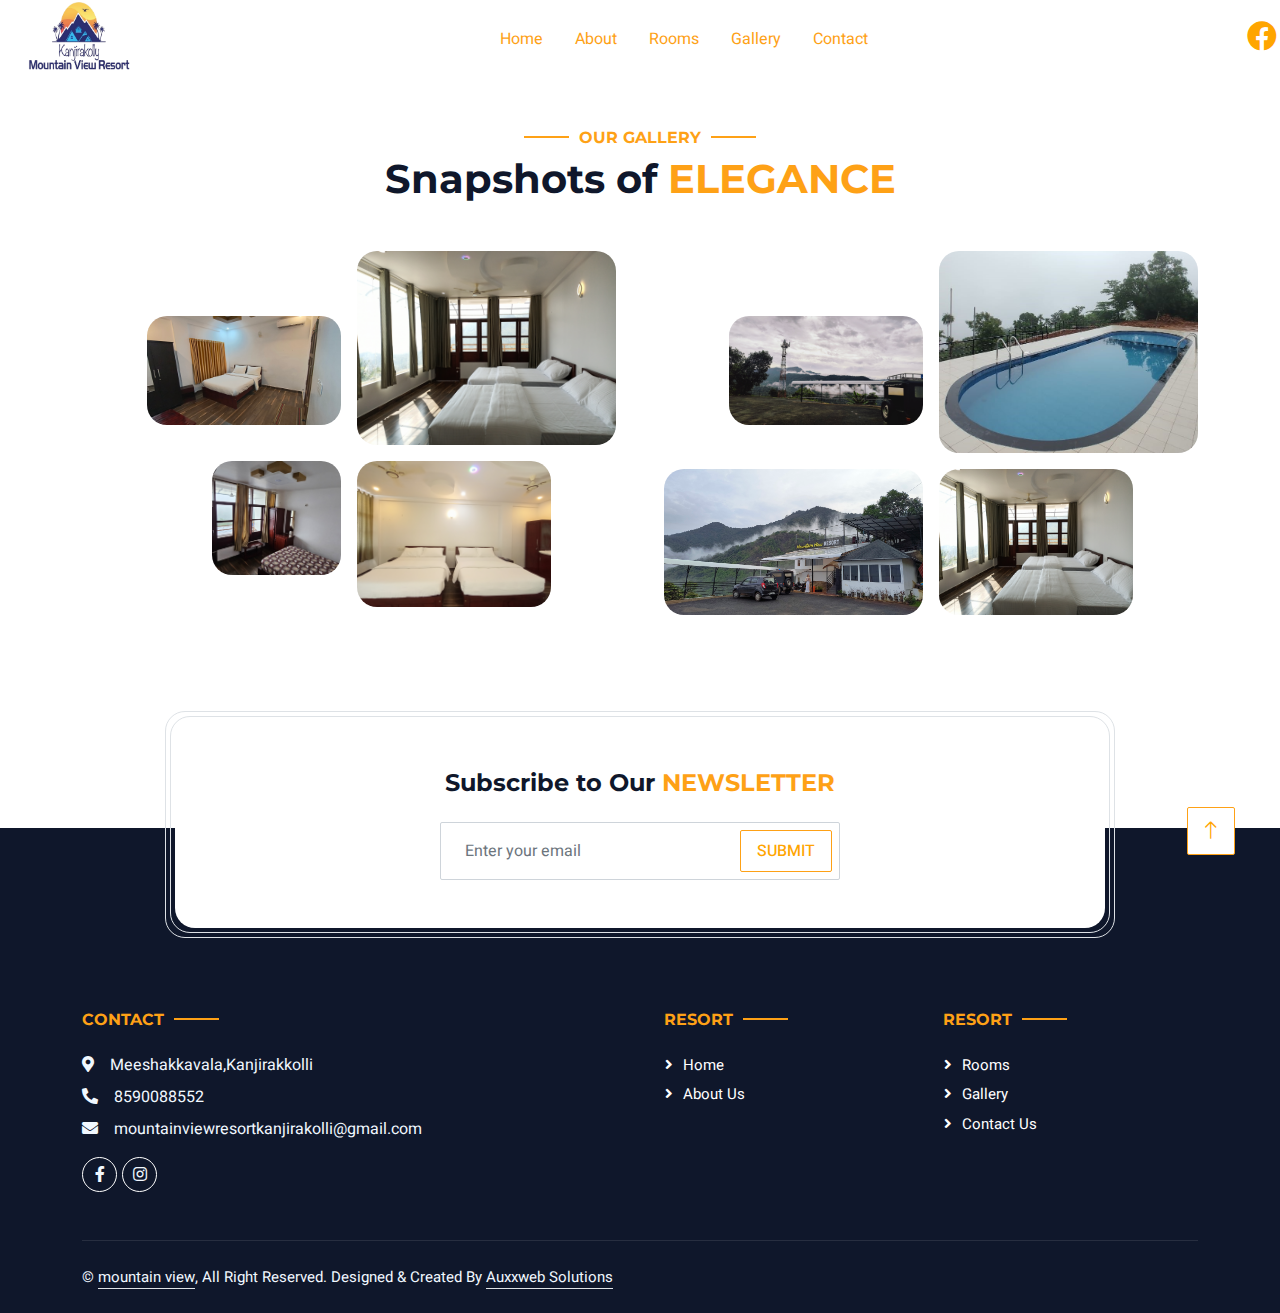
<file: booking.html>
<!DOCTYPE html>
<html lang="en">

<head>
    <meta charset="utf-8">
    <title>Mountain View Resort - Hotel HTML Template</title>
    <meta content="width=device-width, initial-scale=1.0" name="viewport">
    <meta content="" name="keywords">
    <meta content="" name="description">

    <!-- Favicon -->
    <link href="img/favicon.ico" rel="icon">

    <!-- Google Web Fonts -->
    <link rel="preconnect" href="https://fonts.googleapis.com">
    <link rel="preconnect" href="https://fonts.gstatic.com" crossorigin>
    <link href="https://fonts.googleapis.com/css2?family=Heebo:wght@400;500;600;700&family=Montserrat:wght@400;500;600;700&display=swap" rel="stylesheet">  

    <!-- Icon Font Stylesheet -->
    <link href="https://cdnjs.cloudflare.com/ajax/libs/font-awesome/5.10.0/css/all.min.css" rel="stylesheet">
    <link href="https://cdn.jsdelivr.net/npm/bootstrap-icons@1.4.1/font/bootstrap-icons.css" rel="stylesheet">

    <!-- Libraries Stylesheet -->
    <link href="lib/animate/animate.min.css" rel="stylesheet">
    <link href="lib/owlcarousel/assets/owl.carousel.min.css" rel="stylesheet">
    <link href="lib/tempusdominus/css/tempusdominus-bootstrap-4.min.css" rel="stylesheet" />

    <!-- Customized Bootstrap Stylesheet -->
    <link href="css/bootstrap.min.css" rel="stylesheet">

    <!-- Template Stylesheet -->
    <link href="css/style.css" rel="stylesheet">
</head>

<body>
    <div class="container-xxl bg-white p-0">
        <!-- Spinner Start -->
        <div id="spinner" class="show bg-white position-fixed translate-middle w-100 vh-100 top-50 start-50 d-flex align-items-center justify-content-center">
            <div class="spinner-border text-primary" style="width: 3rem; height: 3rem;" role="status">
                <span class="sr-only">Loading...</span>
            </div>
        </div>
        <!-- Spinner End -->

        <!-- Header Start -->
        <div class="container-fluid px-0">
            <div class="row gx-0 align-items-center">
                <!-- Logo (Visible on large screens only) -->
                <div class="col-lg-3 d-none d-lg-flex align-items-center justify-content-center" style="margin-left: 550px;">
                    <a href="index.html" class="navbar-brand w-100 m-0 p-0">
                        <img src="./img/logos/logo.png" style="width: 110px;">
                    </a>
                    
                <a href="index.html" style="margin-left: 350px;" class="nav-item nav-link active">Home</a>
                <a href="about.html" class="nav-item nav-link">About</a>
                <a href="room.html" class="nav-item nav-link">Rooms</a>
                <a href="booking.html" class="nav-item nav-link">Gallery</a>
                <a href="contact.html" class="nav-item nav-link">Contact</a>
            
                <a class="btn btn-social" style="color: orange;font-size: 30px; margin-left: 350px;" href="https://www.facebook.com/profile.php?id=100089729634259&mibextid=ZbWKwL">
                    <i class="fab fa-facebook"></i>
                </a>
                <a class="btn btn-social" style="color: orange;font-size: 30px;" href="https://www.instagram.com/kanjirakollimountainviewresort/profilecard/?igsh=MXhhMmZyZWFnYWtrZw==">
                    <i class="fab fa-instagram"></i>
                </a>
                <a href="https://wa.me/8590088552 " target="_blank" class="btn btn-primary rounded-0" style="display: flex; align-items: center; gap: 5px;border-color: white;">
                    <i class="fab fa-whatsapp" style="font-size: 32px; margin-top: -6px;"></i>
                </a>
                </div>
        
                <!-- Logo, Social Icons, and Toggler for Small Screens -->
                <div class="col-lg-9 d-flex justify-content-between align-items-center p-3 p-lg-0">
                    <!-- Logo (Visible on small screens only) -->
                    <a href="index.html" class="navbar-brand d-lg-none">
                        <img src="./img/logos/logo.png" style="width: 110px;">
                    </a>
        
                    <!-- Social Icons (Visible on all screen sizes) -->
                    <div class="d-flex align-items-center d-lg-none" style="margin-top: 10px; margin-left: 40px;">
                        <a class="btn btn-social" style="color: orange;font-size: 20px;" href="https://www.facebook.com/profile.php?id=100089729634259&mibextid=ZbWKwL">
                            <i class="fab fa-facebook"></i>
                        </a>
                        <a class="btn btn-social" style="color: orange; margin-left: -10px;font-size: 20px;" href="https://www.instagram.com/kanjirakollimountainviewresort/profilecard/?igsh=MXhhMmZyZWFnYWtrZw==">
                            <i class="fab fa-instagram"></i>
                        </a>
                        <a href="https://wa.me/8590088552 " target="_blank" class="btn btn-primary rounded-0" style="display: flex; align-items: center; margin-left: -10px;border-color: white;">
                            <i class="fab fa-whatsapp" style="font-size: 20px;margin-top: -7px;"></i>
                        </a>
                    </div>
        
                    <!-- Toggler Button (Visible only on small screens) -->
                    <!-- <button type="button" class="navbar-toggler d-lg-none" style="background-color: #110554; border: none;" data-bs-toggle="collapse" data-bs-target="#navbarCollapse">
                        <span class="navbar-toggler-icon" style="color: white;"></span>
                    </button> -->
                    <nav class="navbar navbar-expand-lg  navbar-light p-3 p-lg-0">
                    <button type="button" style="color: #110554" class="navbar-toggler" data-bs-toggle="collapse" data-bs-target="#navbarCollapse">
                        <span class="navbar-toggler-icon"></span>
                    </button>
                </nav>
                </div>
            </div>
        
            <!-- Navigation Links for Large Screens -->
            
        
            <!-- Collapsible Navbar for Small Screens -->
            <div class="collapse navbar-collapse d-lg-none" id="navbarCollapse">
                <div class="navbar-nav text-center mt-2">
                    <a href="index.html" class="nav-item nav-link active">Home</a>
                    <a href="about.html" class="nav-item nav-link">About</a>
                    <a href="room.html" class="nav-item nav-link">Rooms</a>
                    <a href="booking.html" class="nav-item nav-link">Gallery</a>
                    <a href="contact.html" class="nav-item nav-link">Contact</a>
                </div>
            </div>
        </div>
        
        <!-- Header End -->

        <!-- Header End -->

        <!-- Booking Start -->
        <div class="container-xxl py-5">
            <div class="container">
                <div class="text-center wow fadeInUp" data-wow-delay="0.1s">
                    <h6 class="section-title text-center text-primary text-uppercase">Our Gallery</h6>
                    <h1 class="mb-5">Snapshots of <span class="text-primary text-uppercase">Elegance </span></h1>
                </div>
                
                     
                <div class="row g-5">
                    <!-- Left Column -->
                    <!-- <div class="col-lg-6">
                        <div class="row g-3">
                            <div class="col-6 text-end">
                                <img class="img-fluid rounded w-75 wow zoomIn" data-wow-delay="0.1s" src="img/doubleroom/img3.jpg" style="margin-top: 25%;">
                            </div>
                            <div class="col-6 text-start">
                                <img class="img-fluid rounded w-100 wow zoomIn" data-wow-delay="0.3s" src="img/singleroom/img2.jpg">
                            </div>
                            <div class="col-6 text-end">
                                <img class="img-fluid rounded w-50 wow zoomIn" data-wow-delay="0.5s" src="img/singlenonac/img4.jpg">
                            </div>
                            <div class="col-6 text-start">
                                <img class="img-fluid rounded w-75 wow zoomIn" data-wow-delay="0.7s" src="img/singleroom/img3.jpg">
                            </div>
                        </div>
                    </div>
                     -->
                     <div class="col-lg-6">
                        <div class="row g-3">
                            <div class="col-6 text-end">
                                <img class="img-fluid rounded w-75 wow zoomIn rounded-edge" data-wow-delay="0.1s" src="img/doubleroom/img3.jpg" style="margin-top: 25%;">
                            </div>
                            <div class="col-6 text-start">
                                <img class="img-fluid rounded w-100 wow zoomIn rounded-edge" data-wow-delay="0.3s" src="img/singleroom/img2.jpg">
                            </div>
                            <div class="col-6 text-end">
                                <img class="img-fluid rounded w-50 wow zoomIn rounded-edge" data-wow-delay="0.5s" src="img/singlenonac/img4.jpg">
                            </div>
                            <div class="col-6 text-start">
                                <img class="img-fluid rounded w-75 wow zoomIn rounded-edge" data-wow-delay="0.7s" src="img/singleroom/img3.jpg">
                            </div>
                        </div>
                    </div>
                    
                    <!-- Right Column -->
                    <div class="col-lg-6">
                        <div class="row g-3">
                            <div class="col-6 text-end">
                                <img class="img-fluid rounded w-75 wow zoomIn" data-wow-delay="0.1s" src="img/outdoor/img2.jpg" style="margin-top: 25%;">
                            </div>
                            <div class="col-6 text-start">
                                <img class="img-fluid rounded w-100 wow zoomIn" data-wow-delay="0.3s" src="img/pool/img1.jpg">
                            </div>
                            <div class="col-6 text-end">
                                <img class="img-fluid rounded w-90 wow zoomIn" data-wow-delay="0.5s" src="img/outdoor/img6.jpg">
                            </div>
                            <div class="col-6 text-start">
                                <img class="img-fluid rounded w-75 wow zoomIn" data-wow-delay="0.7s" src="img/singleroom/img2.jpg">
                            </div>
                        </div>
                    </div>
                </div>
                
            </div>
            
        </div>
        
        <!-- Booking End -->


        <!-- Newsletter Start -->
        <div class="container newsletter mt-5 wow fadeIn" data-wow-delay="0.1s">
            <div class="row justify-content-center">
                <div class="col-lg-10 border rounded p-1">
                    <div class="border rounded text-center p-1">
                        <div class="bg-white rounded text-center p-5">
                            <h4 class="mb-4">Subscribe to Our <span class="text-primary text-uppercase">Newsletter</span></h4>
                            <form id="contactform1"> <!-- Add form tag for proper submission -->
                                <div class="position-relative mx-auto" style="max-width: 400px;">
                                    <input id="emailInput" class="form-control w-100 py-3 ps-4 pe-5" type="email" placeholder="Enter your email" required>
                                    <button id="s-btn1" type="submit" class="btn btn-primary py-2 px-3 position-absolute top-0 end-0 mt-2 me-2">Submit</button>
                                </div>
                            </form>
                            <div id="loading1" style="display: none; margin-top: 10px;">Submitting...</div>
                            <div id="successMessage1" style="display: none; color: rgb(0, 0, 0); margin-top: 10px;">Thank you for subscribing!</div>
                        </div>
                    </div>
                </div>
            </div>
        </div>
        
        <script src="https://code.jquery.com/jquery-3.6.0.min.js"></script>
        <script>
            $(document).ready(function () {
                $('#contactform1').on('submit', function (e) {
                    e.preventDefault(); // Prevents default form submission
                    
                    const emailInput = $('#emailInput');
                    const loading = $('#loading1');
                    const btn = $('#s-btn1');
                    const successMessage = $('#successMessage1');
        
                    // Show loading indicator
                    loading.show();
                    btn.prop('disabled', true); // Disable the button to prevent multiple clicks
        
                    $.ajax({
                        url: 'https://script.google.com/macros/s/AKfycbyH6foigFQ6qbqTUmIFdKD7UqxGi5pgH8EmNKP2-ZwYHhmf_Qq9hfnJ1JyEBcUvRuzl/exec',
                        data: { email: emailInput.val() }, // Send email data
                        method: 'POST',
                        success: function (response) {
                            console.log(response); // Log the response for debugging
                            successMessage.show(); // Show success message
                            emailInput.val(''); // Clear email field
                        },
                        error: function (err) {
                            console.log(err); // Log any error messages for debugging
                            alert('Something went wrong. Please try again.');
                        },
                        complete: function () {
                            loading.hide(); // Hide loading indicator
                            btn.prop('disabled', false); // Re-enable the button
                        },
                    });
                });
            });
        </script>
        <!-- Newsletter Start -->
        

        <!-- Footer Start -->
        <div class="container-fluid bg-dark text-light footer wow fadeIn" data-wow-delay="0.1s">
            <div class="container pb-5">
                <div class="row g-5">
                    <!-- <div class="col-md-6 col-lg-4">
                        <div class="bg-primary rounded p-4">
                            <a href="index.html"><h1 class="text-white text-uppercase mb-3">Mountain View Resort</h1></a>
                            <p class="text-white mb-0">
								Download <a class="text-dark fw-medium" href="https://htmlcodex.com/hotel-html-template-pro">Mountain View Resort – Premium Version</a>, build a professional website for your hotel business and grab the attention of new visitors upon your site’s launch.
							</p>
                        </div>
                    </div> -->
                    <div class="col-md-6 col-lg-6">
                        <h6 class="section-title text-start text-primary text-uppercase mb-4">Contact</h6>
                        <p class="mb-2"><i class="fa fa-map-marker-alt me-3"></i>Meeshakkavala,Kanjirakkolli</p>
                        <p class="mb-2"><i class="fa fa-phone-alt me-3"></i>8590088552</p>
                        <p class="mb-2"><i class="fa fa-envelope me-3"></i>mountainviewresortkanjirakolli@gmail.com</p>
                        <div class="d-flex pt-2">
                            <!-- <a class="btn btn-outline-light btn-social" href=""><i class="fab fa-twitter"></i></a> -->
                            <a class="btn btn-outline-light btn-social" href="https://www.facebook.com/profile.php?id=100089729634259&mibextid=ZbWKwL"><i class="fab fa-facebook-f"></i></a>
                            <a class="btn btn-outline-light btn-social" href="https://www.instagram.com/kanjirakollimountainviewresort/profilecard/?igsh=MXhhMmZyZWFnYWtrZw=="><i class="fab fa-instagram"></i></a>
                            <!-- <a class="btn btn-outline-light btn-social" href=""><i class="fab fa-linkedin-in"></i></a> -->
                        </div>
                    </div>
                    <div class="col-lg-6 col-md-12">
                        <div class="row gy-5 g-4">
                            <div class="col-md-6">
                                <h6 class="section-title text-start text-primary text-uppercase mb-4">Resort</h6>
                                <a class="btn btn-link" href="./index.html">Home</a>
                                <a class="btn btn-link" href="./about.html">About Us</a>
                                <!-- <a class="btn btn-link" href="./service.html">service</a> -->
                                
                                <!-- <a class="btn btn-link" href="">Privacy Policy</a>
                                <a class="btn btn-link" href="">Terms & Condition</a>
                                <a class="btn btn-link" href="">Support</a> -->
                            </div>
                            <div class="col-md-6">
                                <h6 class="section-title text-start text-primary text-uppercase mb-4">Resort</h6>
                                <a class="btn btn-link" href="./room.html">Rooms</a>
                                <a class="btn btn-link" href="./booking.html" >Gallery</a>
                                <a class="btn btn-link" href="./contact.html">Contact Us</a>
                            </div>
                        </div>
                    </div>
                </div>
            </div>
            <div class="container">
                <div class="copyright">
                    <div class="row">
                        <div class="col-md-6 text-center text-md-start mb-3 mb-md-0">
                            &copy; <a class="border-bottom" href="./index.html">mountain view</a>, All Right Reserved. 
							
							<!--/*** This template is free as long as you keep the footer author’s credit link/attribution link/backlink. If you'd like to use the template without the footer author’s credit link/attribution link/backlink, you can purchase the Credit Removal License from "https://htmlcodex.com/credit-removal". Thank you for your support. ***/-->
							Designed & Created By <a class="border-bottom" href="https://www.auxxweb.in/#">Auxxweb Solutions</a>
                        </div>
                        <!-- <div class="col-md-6 text-center text-md-end">
                            <div class="footer-menu">
                                <a href="">Home</a>
                                <a href="">Cookies</a>
                                <a href="">Help</a>
                                <a href="">FQAs</a>
                            </div>
                        </div> -->
                    </div>
                </div>
            </div>
        </div>
        <!-- Footer End -->


        <!-- Back to Top -->
        <a href="#" class="btn btn-lg btn-primary btn-lg-square back-to-top"><i class="bi bi-arrow-up"></i></a>
    </div>

    <!-- JavaScript Libraries -->
    <script src="https://code.jquery.com/jquery-3.4.1.min.js"></script>
    <script src="https://cdn.jsdelivr.net/npm/bootstrap@5.0.0/dist/js/bootstrap.bundle.min.js"></script>
    <script src="lib/wow/wow.min.js"></script>
    <script src="lib/easing/easing.min.js"></script>
    <script src="lib/waypoints/waypoints.min.js"></script>
    <script src="lib/counterup/counterup.min.js"></script>
    <script src="lib/owlcarousel/owl.carousel.min.js"></script>
    <script src="lib/tempusdominus/js/moment.min.js"></script>
    <script src="lib/tempusdominus/js/moment-timezone.min.js"></script>
    <script src="lib/tempusdominus/js/tempusdominus-bootstrap-4.min.js"></script>

    <!-- Template Javascript -->
    <script src="js/main.js"></script>
</body>

</html>
</file>
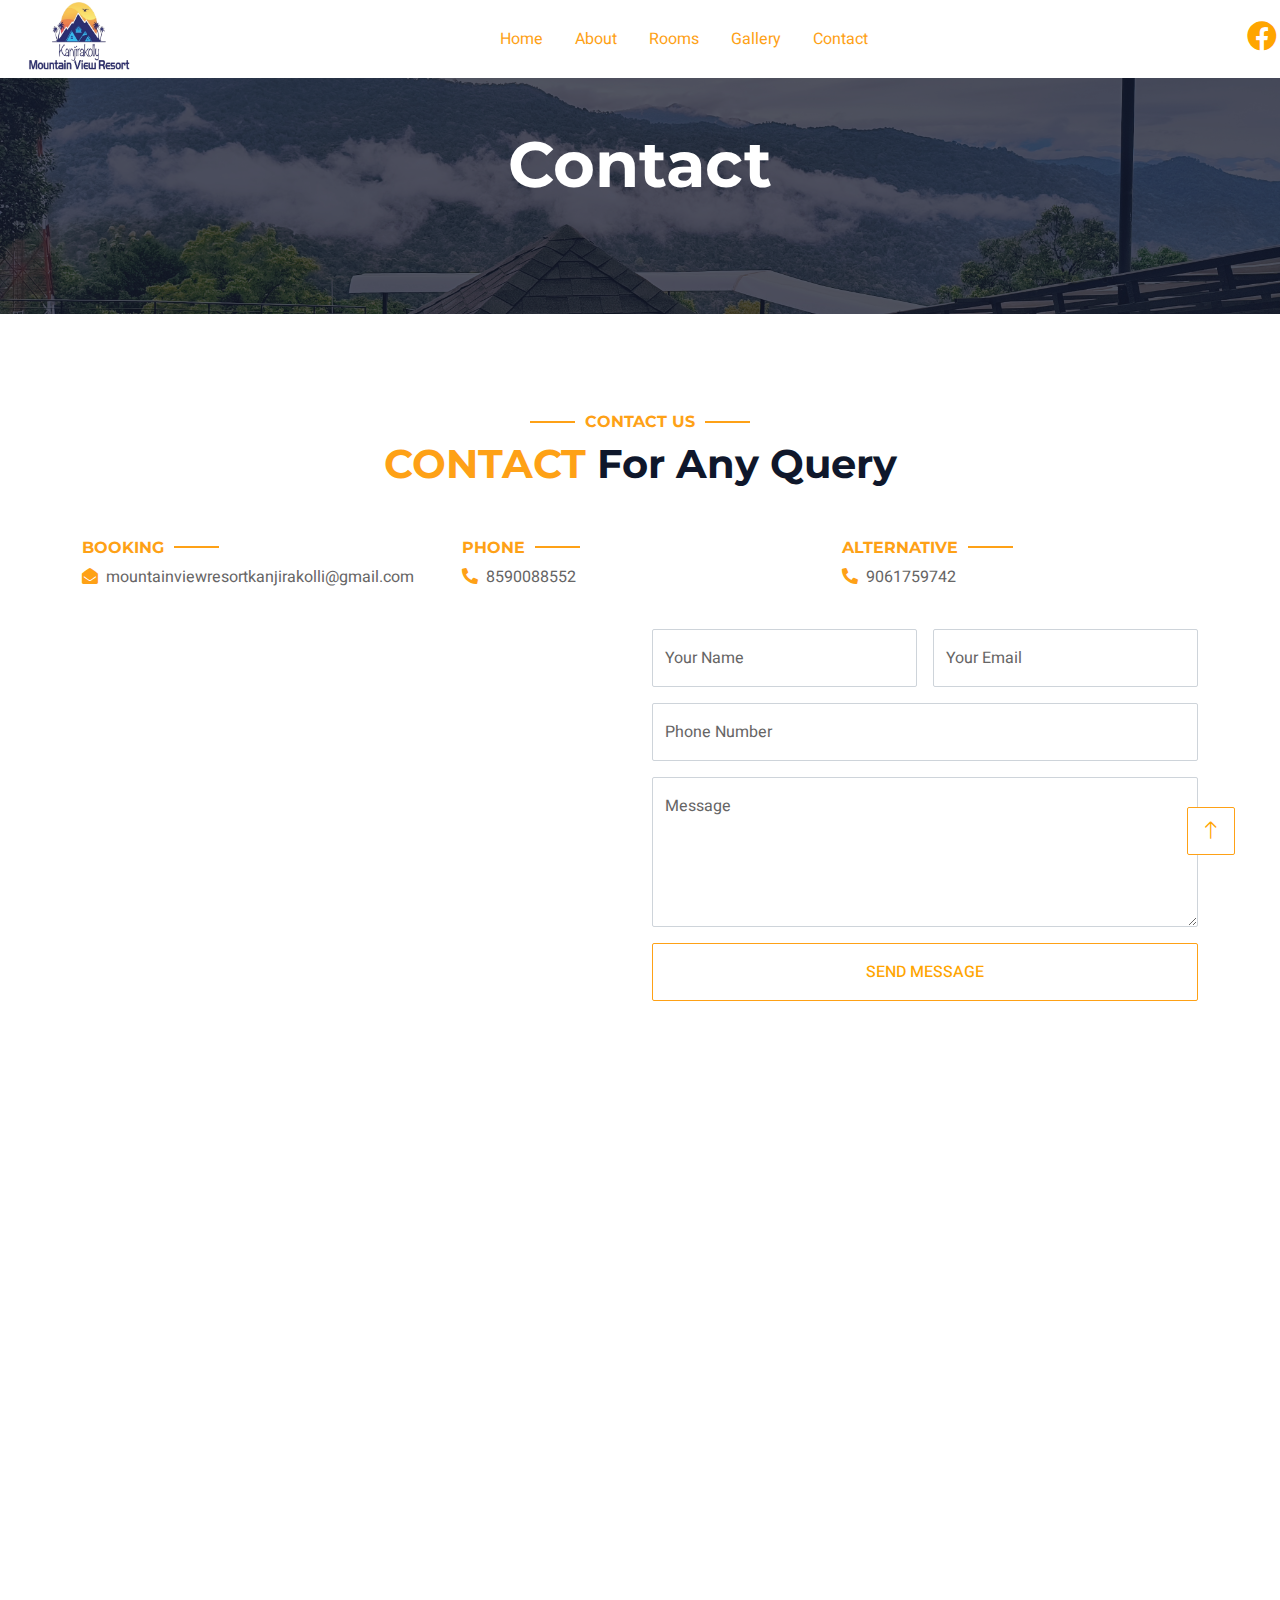
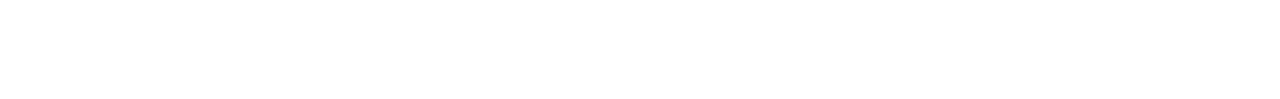
<file: contact.html>
<!DOCTYPE html>
<html lang="en">

<head>
    <meta charset="utf-8">
    <title>Mountain View Resort | NO:1 Kanjirakkolli Resort for Nature Lovers</title>
    <link rel="icon" href="./img/logos/logo.png" type="image/png">
    <meta content="width=device-width, initial-scale=1.0" name="viewport">
    <meta content="" name="keywords">
    <meta content="" name="description">

    <!-- Favicon -->
    <link href="img/favicon.ico" rel="icon">

    <!-- Google Web Fonts -->
    <link rel="preconnect" href="https://fonts.googleapis.com">
    <link rel="preconnect" href="https://fonts.gstatic.com" crossorigin>
    <link
        href="https://fonts.googleapis.com/css2?family=Heebo:wght@400;500;600;700&family=Montserrat:wght@400;500;600;700&display=swap"
        rel="stylesheet">

    <!-- Icon Font Stylesheet -->
    <link href="https://cdnjs.cloudflare.com/ajax/libs/font-awesome/5.10.0/css/all.min.css" rel="stylesheet">
    <link href="https://cdn.jsdelivr.net/npm/bootstrap-icons@1.4.1/font/bootstrap-icons.css" rel="stylesheet">

    <!-- Libraries Stylesheet -->
    <link href="lib/animate/animate.min.css" rel="stylesheet">
    <link href="lib/owlcarousel/assets/owl.carousel.min.css" rel="stylesheet">
    <link href="lib/tempusdominus/css/tempusdominus-bootstrap-4.min.css" rel="stylesheet" />

    <!-- Customized Bootstrap Stylesheet -->
    <link href="css/bootstrap.min.css" rel="stylesheet">

    <!-- Template Stylesheet -->
    <link href="css/style.css" rel="stylesheet">
</head>

<body>
    <div class="container-xxl bg-white p-0">
        <!-- Spinner Start -->
        <div id="spinner"
            class="show bg-white position-fixed translate-middle w-100 vh-100 top-50 start-50 d-flex align-items-center justify-content-center">
            <div class="spinner-border text-primary" style="width: 3rem; height: 3rem;" role="status">
                <span class="sr-only">Loading...</span>
            </div>
        </div>
        <!-- Spinner End -->

        <!-- Header Start -->
        <div class="container-fluid px-0">
            <div class="row gx-0 align-items-center">
                <!-- Logo (Visible on large screens only) -->
                <div class="col-lg-3 d-none d-lg-flex align-items-center justify-content-center" style="margin-left: 550px;">
                    <a href="index.html" class="navbar-brand w-100 m-0 p-0">
                        <img src="./img/logos/logo.png" style="width: 110px;">
                    </a>
                    
                <a href="index.html" style="margin-left: 350px;" class="nav-item nav-link active">Home</a>
                <a href="about.html" class="nav-item nav-link">About</a>
                <a href="room.html" class="nav-item nav-link">Rooms</a>
                <a href="gallery.html" class="nav-item nav-link">Gallery</a>
                <a href="contact.html" class="nav-item nav-link">Contact</a>
            
                <a class="btn btn-social" style="color: orange;font-size: 30px; margin-left: 350px;" href="https://www.facebook.com/profile.php?id=100089729634259&mibextid=ZbWKwL">
                    <i class="fab fa-facebook"></i>
                </a>
                <a class="btn btn-social" style="color: orange;font-size: 30px;" href="https://www.instagram.com/kanjirakollimountainviewresort/profilecard/?igsh=MXhhMmZyZWFnYWtrZw==">
                    <i class="fab fa-instagram"></i>
                </a>
                <a href="https://wa.me/8590088552" target="_blank" class="btn btn-primary rounded-0" style="display: flex; align-items: center; gap: 5px;border-color: white;">
                    <i class="fab fa-whatsapp" style="font-size: 32px; margin-top: -6px;"></i>
                </a>
                </div>
        
                <!-- Logo, Social Icons, and Toggler for Small Screens -->
                <div class="col-lg-9 d-flex justify-content-between align-items-center p-3 p-lg-0">
                    <!-- Logo (Visible on small screens only) -->
                    <a href="index.html" class="navbar-brand d-lg-none">
                        <img src="./img/logos/logo.png" style="width: 110px;">
                    </a>
        
                    <!-- Social Icons (Visible on all screen sizes) -->
                    <div class="d-flex align-items-center d-lg-none" style="margin-top: 10px; margin-left: 10px;">
                        <a class="btn btn-social" style="color: orange;font-size: 33px;" href="https://www.facebook.com/profile.php?id=100089729634259&mibextid=ZbWKwL">
                            <i class="fab fa-facebook"></i>
                        </a>
                        <a class="btn btn-social" style="color: orange; margin-left: -10px;font-size: 33px;" href="https://www.instagram.com/kanjirakollimountainviewresort/profilecard/?igsh=MXhhMmZyZWFnYWtrZw==">
                            <i class="fab fa-instagram"></i>
                        </a>
                        <a href="https://wa.me/+918590088552" target="_blank" class="btn btn-primary rounded-0" style="display: flex; align-items: center; margin-left: -10px;border-color: white;">
                            <i class="fab fa-whatsapp" style="font-size: 33px;margin-top: -7px;"></i>
                        </a>
                    </div>
        
                    <!-- Toggler Button (Visible only on small screens) -->
                    <!-- <button type="button" class="navbar-toggler d-lg-none" style="background-color: #110554; border: none;" data-bs-toggle="collapse" data-bs-target="#navbarCollapse">
                        <span class="navbar-toggler-icon" style="color: white;"></span>
                    </button> -->
                    <nav class="navbar navbar-expand-lg  navbar-light p-3 p-lg-0">
                    <button type="button" style="color: #110554" class="navbar-toggler" data-bs-toggle="collapse" data-bs-target="#navbarCollapse">
                        <span class="navbar-toggler-icon"></span>
                    </button>
                </nav>
                </div>
            </div>
        
            <!-- Navigation Links for Large Screens -->
            
        
            <!-- Collapsible Navbar for Small Screens -->
            <div class="collapse navbar-collapse d-lg-none" id="navbarCollapse">
                <div class="navbar-nav text-center mt-2">
                    <a href="index.html" class="nav-item nav-link active">Home</a>
                    <a href="about.html" class="nav-item nav-link">About</a>
                    <a href="room.html" class="nav-item nav-link">Rooms</a>
                    <a href="gallery.html" class="nav-item nav-link">Gallery</a>
                    <a href="contact.html" class="nav-item nav-link">Contact</a>
                </div>
            </div>
        </div>
        
        <!-- Header End -->

        <!-- Header End -->


        <!-- Page Header Start -->
        <div class="container-fluid page-header mb-5 p-0" style="background-image: url(img/outdoor/img3.jpg);">
            <div class="container-fluid page-header-inner py-5">
                <div class="container text-center pb-5">
                    <h1 class="display-3 text-white mb-3 animated slideInDown">Contact</h1>

                </div>
            </div>
        </div>
        <!-- Page Header End -->


        <!-- Booking Start -->
        <!--  -->
        <!-- Booking End -->


        <!-- Contact Start -->
        <div class="container-xxl py-5">
            <div class="container">
                <div class="text-center wow fadeInUp" data-wow-delay="0.1s">
                    <h6 class="section-title text-center text-primary text-uppercase">Contact Us</h6>
                    <h1 class="mb-5"><span class="text-primary text-uppercase">Contact</span> For Any Query</h1>
                </div>
                <div class="row g-4">
                    <div class="col-12">
                        <div class="row gy-4">
                            <div class="col-md-4">
                                <h6 class="section-title text-start text-primary text-uppercase">Booking</h6>
                                <p><i
                                        class="fa fa-envelope-open text-primary me-2"></i>mountainviewresortkanjirakolli@gmail.com
                                </p>
                            </div>
                            <div class="col-md-4">
                                <h6 class="section-title text-start text-primary text-uppercase">Phone</h6>
                                <p><i class="fa fa-phone-alt text-primary me-2"></i>8590088552</p>
                            </div>
                            <div class="col-md-4">
                                <h6 class="section-title text-start text-primary text-uppercase">Alternative</h6>
                                <p><i class="fa fa-phone-alt text-primary me-2"></i>9061759742</p>
                            </div>
                        </div>
                    </div>
                    <div class="col-md-6 wow fadeIn" data-wow-delay="0.1s">
                        <iframe class="position-relative rounded w-100 h-100"
                            src="https://www.google.com/maps/embed?pb=!1m17!1m12!1m3!1d3748.100582469854!2d75.625895!3d12.148891!2m3!1f0!2f0!3f0!3m2!1i1024!2i768!4f13.1!3m2!1m1!2zMTLCsDA4JzU2LjAiTiA3NcKwMzcnMzMuMiJF!5e1!3m2!1sen!2sin!4v1730221756711!5m2!1sen!2sin"
                            style="min-height: 350px; border:0;" allowfullscreen="" aria-hidden="false"
                            tabindex="0"></iframe>
                        <!-- <iframe class="position-relative rounded w-100 h-100"
                            src="https://www.google.com/maps/embed?pb=!1m18!1m12!1m3!1d3001156.4288297426!2d-78.01371936852176!3d42.72876761954724!2m3!1f0!2f0!3f0!3m2!1i1024!2i768!4f13.1!3m3!1m2!1s0x4ccc4bf0f123a5a9%3A0xddcfc6c1de189567!2sNew%20York%2C%20USA!5e0!3m2!1sen!2sbd!4v1603794290143!5m2!1sen!2sbd"
                            frameborder="0" style="min-height: 350px; border:0;" allowfullscreen="" aria-hidden="false"
                            tabindex="0"></iframe> -->
                    </div>
                    <div class="col-md-6">
                        <div class="wow fadeInUp" data-wow-delay="0.2s">
                            <form id="contactform" method="post">
                                <div class="row g-3">
                                    <div class="col-md-6">
                                        <div class="form-floating">
                                            <input name="name" type="text" class="form-control" id="name" placeholder="Your Name"
                                                required>
                                            <label for="name">Your Name</label>
                                        </div>
                                    </div>
                                    <div class="col-md-6">
                                        <div class="form-floating">
                                            <input name="email" type="email" class="form-control" id="email" placeholder="Your Email"
                                                required>
                                            <label for="email">Your Email</label>
                                        </div>
                                    </div>
                                    <div class="col-12">
                                        <div class="form-floating">
                                            <input name="phoneNumber" type="number" class="form-control" id="phoneNumber"
                                                placeholder="Phone Number" required>
                                            <label for="subject">Phone Number</label>
                                        </div>
                                    </div>
                                    <div class="col-12">
                                        <div class="form-floating">
                                            <textarea name="message" class="form-control" placeholder="Leave a message here"
                                                id="message" style="height: 150px"></textarea>
                                            <label for="message">Message</label>
                                        </div>
                                    </div>
                                    <div class="col-12">
                                        <button id="s-btn" class="btn btn-primary w-100 py-3" type="submit">Send
                                            Message</button>
                                        <button id="loading" style="display: none;" class="btn btn-primary w-100 py-3"
                                            type="button">Sending...</button>
                                    </div>
                                </div>
                                <div
                                id="successMessage"
                                style="display: none;"
                                class="alert alert-success text-center"
                              >
                                Thank you! Your message has been successfully sent. We will get back
                                to you soon.
                              </div>
                            </form>
                        </div>
                    </div>
                </div>
            </div>
        </div>
        <!-- Contact End -->


        <!-- Newsletter Start -->
        <div class="container newsletter mt-5 wow fadeIn" data-wow-delay="0.1s">
            <div class="row justify-content-center">
                <div class="col-lg-10 border rounded p-1">
                    <div class="border rounded text-center p-1">
                        <div class="bg-white rounded text-center p-5">
                            <h4 class="mb-4">Subscribe to Our <span
                                    class="text-primary text-uppercase">Newsletter</span></h4>
                            <form id="contactform1"> <!-- Add form tag for proper submission -->
                                <div class="position-relative mx-auto" style="max-width: 400px;">
                                    <input id="emailInput" class="form-control w-100 py-3 ps-4 pe-5" type="email"
                                        placeholder="Enter your email" required>
                                    <button id="s-btn1" type="submit"
                                        class="btn btn-primary py-2 px-3 position-absolute top-0 end-0 mt-2 me-2">Submit</button>
                                </div>
                            </form>
                            <div id="loading1" style="display: none; margin-top: 10px;">Submitting...</div>
                            <div id="successMessage1" style="display: none; color: rgb(0, 0, 0); margin-top: 10px;">
                                Thank you for subscribing!</div>
                        </div>
                    </div>
                </div>
            </div>
        </div>

        <script src="https://code.jquery.com/jquery-3.6.0.min.js"></script>
        <script>
            $(document).ready(function () {
                $('#contactform1').on('submit', function (e) {
                    e.preventDefault(); // Prevents default form submission

                    const emailInput = $('#emailInput');
                    const loading = $('#loading1');
                    const btn = $('#s-btn1');
                    const successMessage = $('#successMessage1');

                    // Show loading indicator
                    loading.show();
                    btn.prop('disabled', true); // Disable the button to prevent multiple clicks

                    $.ajax({
                        url: 'https://script.google.com/macros/s/AKfycbzGdf9my-78jKKa59tKAFc3rrjRw61o7mIDgrau8m-qARo4YCeaCCJRAvuMXy7syY8X/exec',
                        data: { email: emailInput.val() }, // Send email data
                        method: 'POST',
                        success: function (response) {
                            console.log(response); // Log the response for debugging
                            successMessage.show(); // Show success message
                            emailInput.val(''); // Clear email field
                        },
                        error: function (err) {
                            console.log(err); // Log any error messages for debugging
                            alert('Something went wrong. Please try again.');
                        },
                        complete: function () {
                            loading.hide(); // Hide loading indicator
                            btn.prop('disabled', false); // Re-enable the button
                        },
                    });
                });
            });
        </script>
        <!-- Newsletter Start -->


        <!-- Footer Start -->
        <div class="container-fluid bg-dark text-light footer wow fadeIn" data-wow-delay="0.1s">
            <div class="container pb-5">
                <div class="row g-5">
                    
                    <div class="col-md-6 col-lg-6">
                        <h6 class="section-title text-start text-primary text-uppercase mb-4">Contact</h6>
                        <p class="mb-2"><i class="fa fa-map-marker-alt me-3"></i>Meeshakkavala,Kanjirakkolli</p>
                        <p class="mb-2"><i class="fa fa-phone-alt me-3"></i>8590088552</p>
                        <p class="mb-2"><i class="fa fa-envelope me-3"></i>mountainviewresortkanjirakolli@gmail.com</p>
                        <div class="d-flex pt-2">
                            <!-- <a class="btn btn-outline-light btn-social" href=""><i class="fab fa-twitter"></i></a> -->
                            <a class="btn btn-outline-light btn-social"
                                href="https://www.facebook.com/profile.php?id=100089729634259&mibextid=ZbWKwL"><i
                                    class="fab fa-facebook-f"></i></a>
                            <a class="btn btn-outline-light btn-social"
                                href="https://www.instagram.com/kanjirakollimountainviewresort/profilecard/?igsh=MXhhMmZyZWFnYWtrZw=="><i
                                    class="fab fa-instagram"></i></a>
                            <!-- <a class="btn btn-outline-light btn-social" href=""><i class="fab fa-linkedin-in"></i></a> -->
                        </div>
                    </div>
                    <div class="col-lg-6 col-md-12">
                        <div class="row gy-5 g-4">
                            <div class="col-md-6">
                                <h6 class="section-title text-start text-primary text-uppercase mb-4">Resort</h6>
                                <a class="btn btn-link" href="./index.html">Home</a>
                                <a class="btn btn-link" href="./about.html">About Us</a>
                                <!-- <a class="btn btn-link" href="./service.html">service</a> -->

                                <!-- <a class="btn btn-link" href="">Privacy Policy</a>
                                <a class="btn btn-link" href="">Terms & Condition</a>
                                <a class="btn btn-link" href="">Support</a> -->
                            </div>
                            <div class="col-md-6">
                                <h6 class="section-title text-start text-primary text-uppercase mb-4">Resort</h6>
                                <a class="btn btn-link" href="./room.html">Rooms</a>
                                <a class="btn btn-link" href="./gallery.html">Gallery</a>
                                <a class="btn btn-link" href="./contact.html">Contact Us</a>
                            </div>
                        </div>
                    </div>
                </div>
            </div>
            <div class="container">
                <div class="copyright">
                    <div class="row">
                        <div class="col-md-6 text-center text-md-start mb-3 mb-md-0">
                            &copy; <a class="border-bottom" href="./index.html">Mountain view</a>, All Right Reserved.

                            <!--/*** This template is free as long as you keep the footer author’s credit link/attribution link/backlink. If you'd like to use the template without the footer author’s credit link/attribution link/backlink, you can purchase the Credit Removal License from "https://htmlcodex.com/credit-removal". Thank you for your support. ***/-->
                            Designed & Created By <a class="border-bottom" href="https://www.auxxweb.in/#">Auxxweb
                                Solutions</a>
                        </div>
                        <!-- <div class="col-md-6 text-center text-md-end">
                            <div class="footer-menu">
                                <a href="">Home</a>
                                <a href="">Cookies</a>
                                <a href="">Help</a>
                                <a href="">FQAs</a>
                            </div>
                        </div> -->
                    </div>
                </div>
            </div>
        </div>
        <!-- Footer End -->


        <!-- Back to Top -->
        <a href="#" class="btn btn-lg btn-primary btn-lg-square back-to-top"><i class="bi bi-arrow-up"></i></a>
    </div>

    <!-- JavaScript Libraries -->
    <script src="https://code.jquery.com/jquery-3.4.1.min.js"></script>
    <script src="https://cdn.jsdelivr.net/npm/bootstrap@5.0.0/dist/js/bootstrap.bundle.min.js"></script>
    <script src="lib/wow/wow.min.js"></script>
    <script src="lib/easing/easing.min.js"></script>
    <script src="lib/waypoints/waypoints.min.js"></script>
    <script src="lib/counterup/counterup.min.js"></script>
    <script src="lib/owlcarousel/owl.carousel.min.js"></script>
    <script src="lib/tempusdominus/js/moment.min.js"></script>
    <script src="lib/tempusdominus/js/moment-timezone.min.js"></script>
    <script src="lib/tempusdominus/js/tempusdominus-bootstrap-4.min.js"></script>

    <!-- Template Javascript -->
    <script src="js/main.js"></script>
    <script>
        $(document).ready(function () {
            $('#contactform').submit((e) => {
                e.preventDefault()

                // Validation
                const name = $('#name').val().trim();
                const email = $('#email').val().trim();
                const phoneNumber = $('#phoneNumber').val().trim();
                const message = $('#message').val().trim();

                // event.preventDefault();

                const loading = document.getElementById('loading');
                const btn = document.getElementById('s-btn');
                const successMessage = document.getElementById('successMessage');

                loading.style.display = 'block';
                btn.style.display = 'none';

                $.ajax({
                    url:
                        'https://script.google.com/macros/s/AKfycbzGdf9my-78jKKa59tKAFc3rrjRw61o7mIDgrau8m-qARo4YCeaCCJRAvuMXy7syY8X/exec',
                    data: $('#contactform').serialize(),
                    method: 'post',
                    success: function (response) {
                        if (successMessage) {
                            successMessage.style.display = 'block';
                        }

                        // Clear form fields
                        $('#contactform')[0].reset();

                        btn.style.display = 'block';
                        loading.style.display = 'none';
                    },
                    error: function (err) {
                        loading.style.display = 'none';
                        btn.style.display = 'block';
                        alert('Something went wrong. Please try again.');
                    },
                });
            });
        });
    </script>
</body>

</html>
</file>
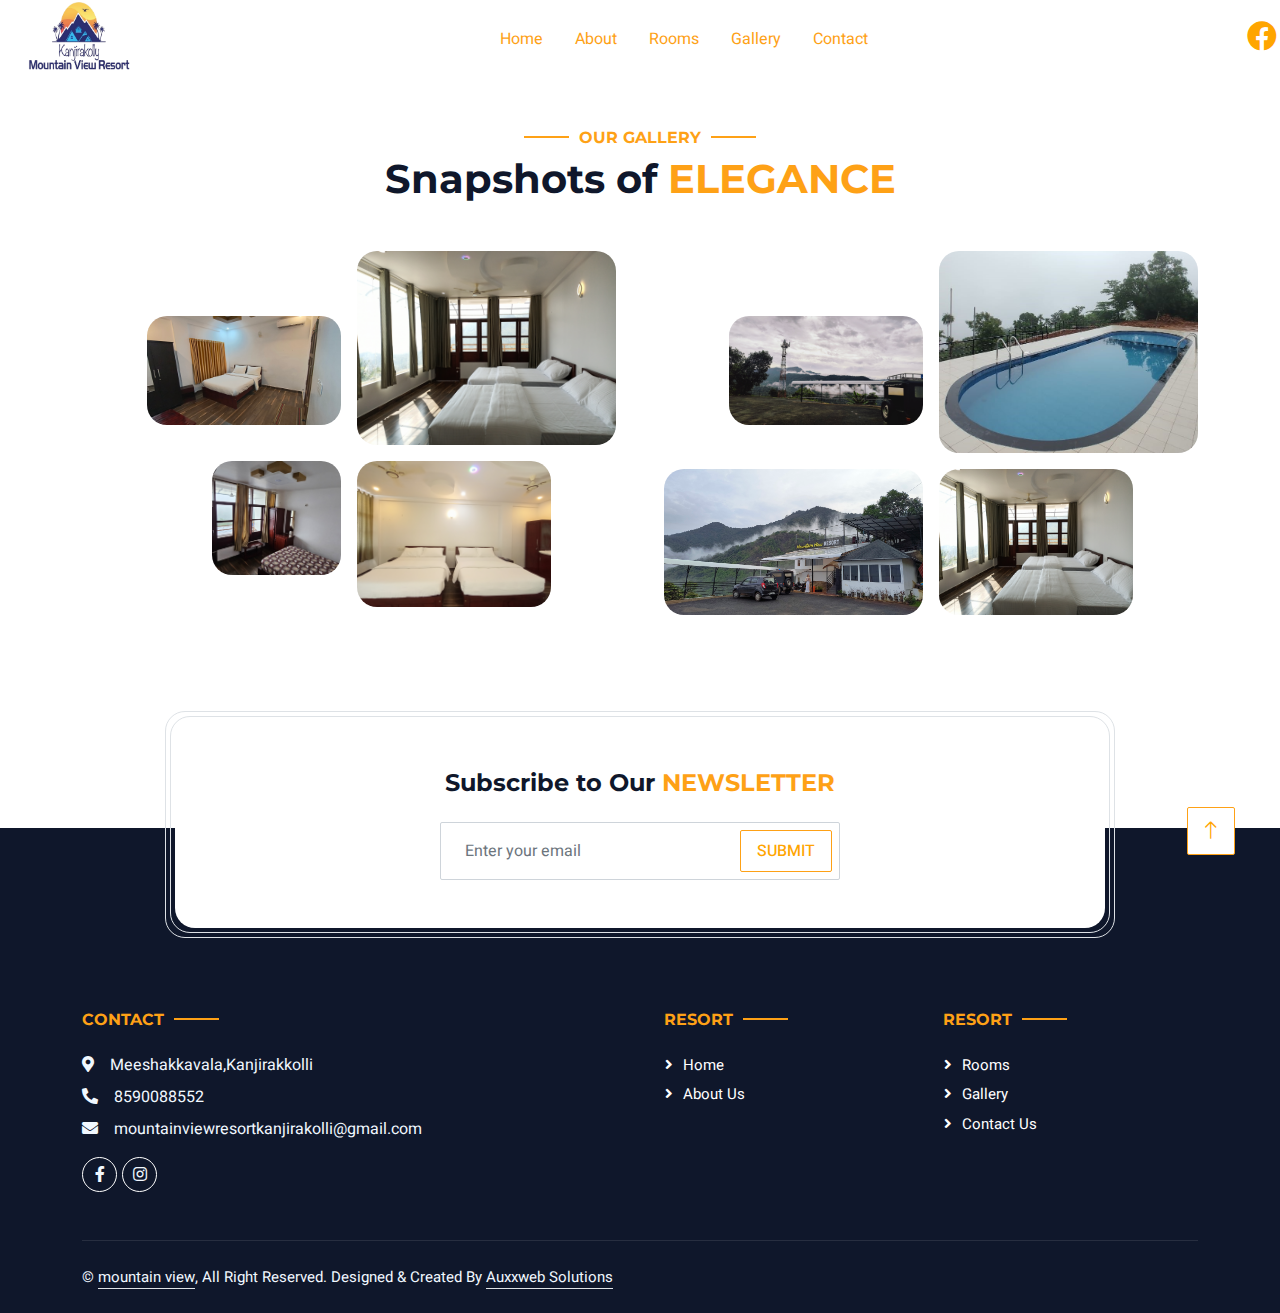
<file: gallery.html>
<!DOCTYPE html>
<html lang="en">

<head>
    <meta charset="utf-8">
    <title>Mountain View Resort - Hotel HTML Template</title>
    <meta content="width=device-width, initial-scale=1.0" name="viewport">
    <meta content="" name="keywords">
    <meta content="" name="description">

    <!-- Favicon -->
    <link href="img/favicon.ico" rel="icon">

    <!-- Google Web Fonts -->
    <link rel="preconnect" href="https://fonts.googleapis.com">
    <link rel="preconnect" href="https://fonts.gstatic.com" crossorigin>
    <link href="https://fonts.googleapis.com/css2?family=Heebo:wght@400;500;600;700&family=Montserrat:wght@400;500;600;700&display=swap" rel="stylesheet">  

    <!-- Icon Font Stylesheet -->
    <link href="https://cdnjs.cloudflare.com/ajax/libs/font-awesome/5.10.0/css/all.min.css" rel="stylesheet">
    <link href="https://cdn.jsdelivr.net/npm/bootstrap-icons@1.4.1/font/bootstrap-icons.css" rel="stylesheet">

    <!-- Libraries Stylesheet -->
    <link href="lib/animate/animate.min.css" rel="stylesheet">
    <link href="lib/owlcarousel/assets/owl.carousel.min.css" rel="stylesheet">
    <link href="lib/tempusdominus/css/tempusdominus-bootstrap-4.min.css" rel="stylesheet" />

    <!-- Customized Bootstrap Stylesheet -->
    <link href="css/bootstrap.min.css" rel="stylesheet">

    <!-- Template Stylesheet -->
    <link href="css/style.css" rel="stylesheet">
</head>

<body>
    <div class="container-xxl bg-white p-0">
        <!-- Spinner Start -->
        <div id="spinner" class="show bg-white position-fixed translate-middle w-100 vh-100 top-50 start-50 d-flex align-items-center justify-content-center">
            <div class="spinner-border text-primary" style="width: 3rem; height: 3rem;" role="status">
                <span class="sr-only">Loading...</span>
            </div>
        </div>
        <!-- Spinner End -->

        <!-- Header Start -->
        <div class="container-fluid px-0">
            <div class="row gx-0 align-items-center">
                <!-- Logo (Visible on large screens only) -->
                <div class="col-lg-3 d-none d-lg-flex align-items-center justify-content-center" style="margin-left: 550px;">
                    <a href="index.html" class="navbar-brand w-100 m-0 p-0">
                        <img src="./img/logos/logo.png" style="width: 110px;">
                    </a>
                    
                <a href="index.html" style="margin-left: 350px;" class="nav-item nav-link active">Home</a>
                <a href="about.html" class="nav-item nav-link">About</a>
                <a href="room.html" class="nav-item nav-link">Rooms</a>
                <a href="gallery.html" class="nav-item nav-link">Gallery</a>
                <a href="contact.html" class="nav-item nav-link">Contact</a>
            
                <a class="btn btn-social" style="color: orange;font-size: 30px; margin-left: 350px;" href="https://www.facebook.com/profile.php?id=100089729634259&mibextid=ZbWKwL">
                    <i class="fab fa-facebook"></i>
                </a>
                <a class="btn btn-social" style="color: orange;font-size: 30px;" href="https://www.instagram.com/kanjirakollimountainviewresort/profilecard/?igsh=MXhhMmZyZWFnYWtrZw==">
                    <i class="fab fa-instagram"></i>
                </a>
                <a href="https://wa.me/8590088552 " target="_blank" class="btn btn-primary rounded-0" style="display: flex; align-items: center; gap: 5px;border-color: white;">
                    <i class="fab fa-whatsapp" style="font-size: 32px; margin-top: -6px;"></i>
                </a>
                </div>
        
                <!-- Logo, Social Icons, and Toggler for Small Screens -->
                <div class="col-lg-9 d-flex justify-content-between align-items-center p-3 p-lg-0">
                    <!-- Logo (Visible on small screens only) -->
                    <a href="index.html" class="navbar-brand d-lg-none">
                        <img src="./img/logos/logo.png" style="width: 110px;">
                    </a>
        
                    <!-- Social Icons (Visible on all screen sizes) -->
                    <div class="d-flex align-items-center d-lg-none" style="margin-top: 10px; margin-left: 10px;">
                        <a class="btn btn-social" style="color: orange;font-size: 33px;" href="https://www.facebook.com/profile.php?id=100089729634259&mibextid=ZbWKwL">
                            <i class="fab fa-facebook"></i>
                        </a>
                        <a class="btn btn-social" style="color: orange; margin-left: -10px;font-size: 33px;" href="https://www.instagram.com/kanjirakollimountainviewresort/profilecard/?igsh=MXhhMmZyZWFnYWtrZw==">
                            <i class="fab fa-instagram"></i>
                        </a>
                        <a href="https://wa.me+/+918590088552 " target="_blank" class="btn btn-primary rounded-0" style="display: flex; align-items: center; margin-left: -10px;border-color: white;">
                            <i class="fab fa-whatsapp" style="font-size: 33px;margin-top: -7px;"></i>
                        </a>
                    </div>
        
                    <!-- Toggler Button (Visible only on small screens) -->
                    <!-- <button type="button" class="navbar-toggler d-lg-none" style="background-color: #110554; border: none;" data-bs-toggle="collapse" data-bs-target="#navbarCollapse">
                        <span class="navbar-toggler-icon" style="color: white;"></span>
                    </button> -->
                    <nav class="navbar navbar-expand-lg  navbar-light p-3 p-lg-0">
                    <button type="button" style="color: #110554" class="navbar-toggler" data-bs-toggle="collapse" data-bs-target="#navbarCollapse">
                        <span class="navbar-toggler-icon"></span>
                    </button>
                </nav>
                </div>
            </div>
        
            <!-- Navigation Links for Large Screens -->
            
        
            <!-- Collapsible Navbar for Small Screens -->
            <div class="collapse navbar-collapse d-lg-none" id="navbarCollapse">
                <div class="navbar-nav text-center mt-2">
                    <a href="index.html" class="nav-item nav-link active">Home</a>
                    <a href="about.html" class="nav-item nav-link">About</a>
                    <a href="room.html" class="nav-item nav-link">Rooms</a>
                    <a href="gallery.html" class="nav-item nav-link">Gallery</a>
                    <a href="contact.html" class="nav-item nav-link">Contact</a>
                </div>
            </div>
        </div>
        
        <!-- Header End -->

        <!-- Header End -->

        <!-- Booking Start -->
        <div class="container-xxl py-5">
            <div class="container">
                <div class="text-center wow fadeInUp" data-wow-delay="0.1s">
                    <h6 class="section-title text-center text-primary text-uppercase">Our Gallery</h6>
                    <h1 class="mb-5">Snapshots of <span class="text-primary text-uppercase">Elegance </span></h1>
                </div>
                
                     
                <div class="row g-5">
                    <!-- Left Column -->
                    <!-- <div class="col-lg-6">
                        <div class="row g-3">
                            <div class="col-6 text-end">
                                <img class="img-fluid rounded w-75 wow zoomIn" data-wow-delay="0.1s" src="img/doubleroom/img3.jpg" style="margin-top: 25%;">
                            </div>
                            <div class="col-6 text-start">
                                <img class="img-fluid rounded w-100 wow zoomIn" data-wow-delay="0.3s" src="img/singleroom/img2.jpg">
                            </div>
                            <div class="col-6 text-end">
                                <img class="img-fluid rounded w-50 wow zoomIn" data-wow-delay="0.5s" src="img/singlenonac/img4.jpg">
                            </div>
                            <div class="col-6 text-start">
                                <img class="img-fluid rounded w-75 wow zoomIn" data-wow-delay="0.7s" src="img/singleroom/img3.jpg">
                            </div>
                        </div>
                    </div>
                     -->
                     <div class="col-lg-6">
                        <div class="row g-3">
                            <div class="col-6 text-end">
                                <img class="img-fluid rounded w-75 wow zoomIn rounded-edge" data-wow-delay="0.1s" src="img/doubleroom/img3.jpg" style="margin-top: 25%;">
                            </div>
                            <div class="col-6 text-start">
                                <img class="img-fluid rounded w-100 wow zoomIn rounded-edge" data-wow-delay="0.3s" src="img/singleroom/img2.jpg">
                            </div>
                            <div class="col-6 text-end">
                                <img class="img-fluid rounded w-50 wow zoomIn rounded-edge" data-wow-delay="0.5s" src="img/singlenonac/img4.jpg">
                            </div>
                            <div class="col-6 text-start">
                                <img class="img-fluid rounded w-75 wow zoomIn rounded-edge" data-wow-delay="0.7s" src="img/singleroom/img3.jpg">
                            </div>
                        </div>
                    </div>
                    
                    <!-- Right Column -->
                    <div class="col-lg-6">
                        <div class="row g-3">
                            <div class="col-6 text-end">
                                <img class="img-fluid rounded w-75 wow zoomIn" data-wow-delay="0.1s" src="img/outdoor/img2.jpg" style="margin-top: 25%;">
                            </div>
                            <div class="col-6 text-start">
                                <img class="img-fluid rounded w-100 wow zoomIn" data-wow-delay="0.3s" src="img/pool/img1.jpg">
                            </div>
                            <div class="col-6 text-end">
                                <img class="img-fluid rounded w-90 wow zoomIn" data-wow-delay="0.5s" src="img/outdoor/img6.jpg">
                            </div>
                            <div class="col-6 text-start">
                                <img class="img-fluid rounded w-75 wow zoomIn" data-wow-delay="0.7s" src="img/singleroom/img2.jpg">
                            </div>
                        </div>
                    </div>
                </div>
                
            </div>
            
        </div>
        
        <!-- Booking End -->


        <!-- Newsletter Start -->
        <div class="container newsletter mt-5 wow fadeIn" data-wow-delay="0.1s">
            <div class="row justify-content-center">
                <div class="col-lg-10 border rounded p-1">
                    <div class="border rounded text-center p-1">
                        <div class="bg-white rounded text-center p-5">
                            <h4 class="mb-4">Subscribe to Our <span class="text-primary text-uppercase">Newsletter</span></h4>
                            <form id="contactform1"> <!-- Add form tag for proper submission -->
                                <div class="position-relative mx-auto" style="max-width: 400px;">
                                    <input id="emailInput" class="form-control w-100 py-3 ps-4 pe-5" type="email" placeholder="Enter your email" required>
                                    <button id="s-btn1" type="submit" class="btn btn-primary py-2 px-3 position-absolute top-0 end-0 mt-2 me-2">Submit</button>
                                </div>
                            </form>
                            <div id="loading1" style="display: none; margin-top: 10px;">Submitting...</div>
                            <div id="successMessage1" style="display: none; color: rgb(0, 0, 0); margin-top: 10px;">Thank you for subscribing!</div>
                        </div>
                    </div>
                </div>
            </div>
        </div>
        
        <script src="https://code.jquery.com/jquery-3.6.0.min.js"></script>
        <script>
            $(document).ready(function () {
                $('#contactform1').on('submit', function (e) {
                    e.preventDefault(); // Prevents default form submission
                    
                    const emailInput = $('#emailInput');
                    const loading = $('#loading1');
                    const btn = $('#s-btn1');
                    const successMessage = $('#successMessage1');
        
                    // Show loading indicator
                    loading.show();
                    btn.prop('disabled', true); // Disable the button to prevent multiple clicks
        
                    $.ajax({
                        url: 'https://script.google.com/macros/s/AKfycbzGdf9my-78jKKa59tKAFc3rrjRw61o7mIDgrau8m-qARo4YCeaCCJRAvuMXy7syY8X/exec',
                        data: { email: emailInput.val() }, // Send email data
                        method: 'POST',
                        success: function (response) {
                            console.log(response); // Log the response for debugging
                            successMessage.show(); // Show success message
                            emailInput.val(''); // Clear email field
                        },
                        error: function (err) {
                            console.log(err); // Log any error messages for debugging
                            alert('Something went wrong. Please try again.');
                        },
                        complete: function () {
                            loading.hide(); // Hide loading indicator
                            btn.prop('disabled', false); // Re-enable the button
                        },
                    });
                });
            });
        </script>
        <!-- Newsletter Start -->
        

        <!-- Footer Start -->
        <div class="container-fluid bg-dark text-light footer wow fadeIn" data-wow-delay="0.1s">
            <div class="container pb-5">
                <div class="row g-5">
                    <!-- <div class="col-md-6 col-lg-4">
                        <div class="bg-primary rounded p-4">
                            <a href="index.html"><h1 class="text-white text-uppercase mb-3">Mountain View Resort</h1></a>
                            <p class="text-white mb-0">
								Download <a class="text-dark fw-medium" href="https://htmlcodex.com/hotel-html-template-pro">Mountain View Resort – Premium Version</a>, build a professional website for your hotel business and grab the attention of new visitors upon your site’s launch.
							</p>
                        </div>
                    </div> -->
                    <div class="col-md-6 col-lg-6">
                        <h6 class="section-title text-start text-primary text-uppercase mb-4">Contact</h6>
                        <p class="mb-2"><i class="fa fa-map-marker-alt me-3"></i>Meeshakkavala,Kanjirakkolli</p>
                        <p class="mb-2"><i class="fa fa-phone-alt me-3"></i>8590088552</p>
                        <p class="mb-2"><i class="fa fa-envelope me-3"></i>mountainviewresortkanjirakolli@gmail.com</p>
                        <div class="d-flex pt-2">
                            <!-- <a class="btn btn-outline-light btn-social" href=""><i class="fab fa-twitter"></i></a> -->
                            <a class="btn btn-outline-light btn-social" href="https://www.facebook.com/profile.php?id=100089729634259&mibextid=ZbWKwL"><i class="fab fa-facebook-f"></i></a>
                            <a class="btn btn-outline-light btn-social" href="https://www.instagram.com/kanjirakollimountainviewresort/profilecard/?igsh=MXhhMmZyZWFnYWtrZw=="><i class="fab fa-instagram"></i></a>
                            <!-- <a class="btn btn-outline-light btn-social" href=""><i class="fab fa-linkedin-in"></i></a> -->
                        </div>
                    </div>
                    <div class="col-lg-6 col-md-12">
                        <div class="row gy-5 g-4">
                            <div class="col-md-6">
                                <h6 class="section-title text-start text-primary text-uppercase mb-4">Resort</h6>
                                <a class="btn btn-link" href="./index.html">Home</a>
                                <a class="btn btn-link" href="./about.html">About Us</a>
                                <!-- <a class="btn btn-link" href="./service.html">service</a> -->
                                
                                <!-- <a class="btn btn-link" href="">Privacy Policy</a>
                                <a class="btn btn-link" href="">Terms & Condition</a>
                                <a class="btn btn-link" href="">Support</a> -->
                            </div>
                            <div class="col-md-6">
                                <h6 class="section-title text-start text-primary text-uppercase mb-4">Resort</h6>
                                <a class="btn btn-link" href="./room.html">Rooms</a>
                                <a class="btn btn-link" href="./gallery.html" >Gallery</a>
                                <a class="btn btn-link" href="./contact.html">Contact Us</a>
                            </div>
                        </div>
                    </div>
                </div>
            </div>
            <div class="container">
                <div class="copyright">
                    <div class="row">
                        <div class="col-md-6 text-center text-md-start mb-3 mb-md-0">
                            &copy; <a class="border-bottom" href="./index.html">mountain view</a>, All Right Reserved. 
							
							<!--/*** This template is free as long as you keep the footer author’s credit link/attribution link/backlink. If you'd like to use the template without the footer author’s credit link/attribution link/backlink, you can purchase the Credit Removal License from "https://htmlcodex.com/credit-removal". Thank you for your support. ***/-->
							Designed & Created By <a class="border-bottom" href="https://www.auxxweb.in/#">Auxxweb Solutions</a>
                        </div>
                        <!-- <div class="col-md-6 text-center text-md-end">
                            <div class="footer-menu">
                                <a href="">Home</a>
                                <a href="">Cookies</a>
                                <a href="">Help</a>
                                <a href="">FQAs</a>
                            </div>
                        </div> -->
                    </div>
                </div>
            </div>
        </div>
        <!-- Footer End -->


        <!-- Back to Top -->
        <a href="#" class="btn btn-lg btn-primary btn-lg-square back-to-top"><i class="bi bi-arrow-up"></i></a>
    </div>

    <!-- JavaScript Libraries -->
    <script src="https://code.jquery.com/jquery-3.4.1.min.js"></script>
    <script src="https://cdn.jsdelivr.net/npm/bootstrap@5.0.0/dist/js/bootstrap.bundle.min.js"></script>
    <script src="lib/wow/wow.min.js"></script>
    <script src="lib/easing/easing.min.js"></script>
    <script src="lib/waypoints/waypoints.min.js"></script>
    <script src="lib/counterup/counterup.min.js"></script>
    <script src="lib/owlcarousel/owl.carousel.min.js"></script>
    <script src="lib/tempusdominus/js/moment.min.js"></script>
    <script src="lib/tempusdominus/js/moment-timezone.min.js"></script>
    <script src="lib/tempusdominus/js/tempusdominus-bootstrap-4.min.js"></script>

    <!-- Template Javascript -->
    <script src="js/main.js"></script>
</body>

</html>
</file>
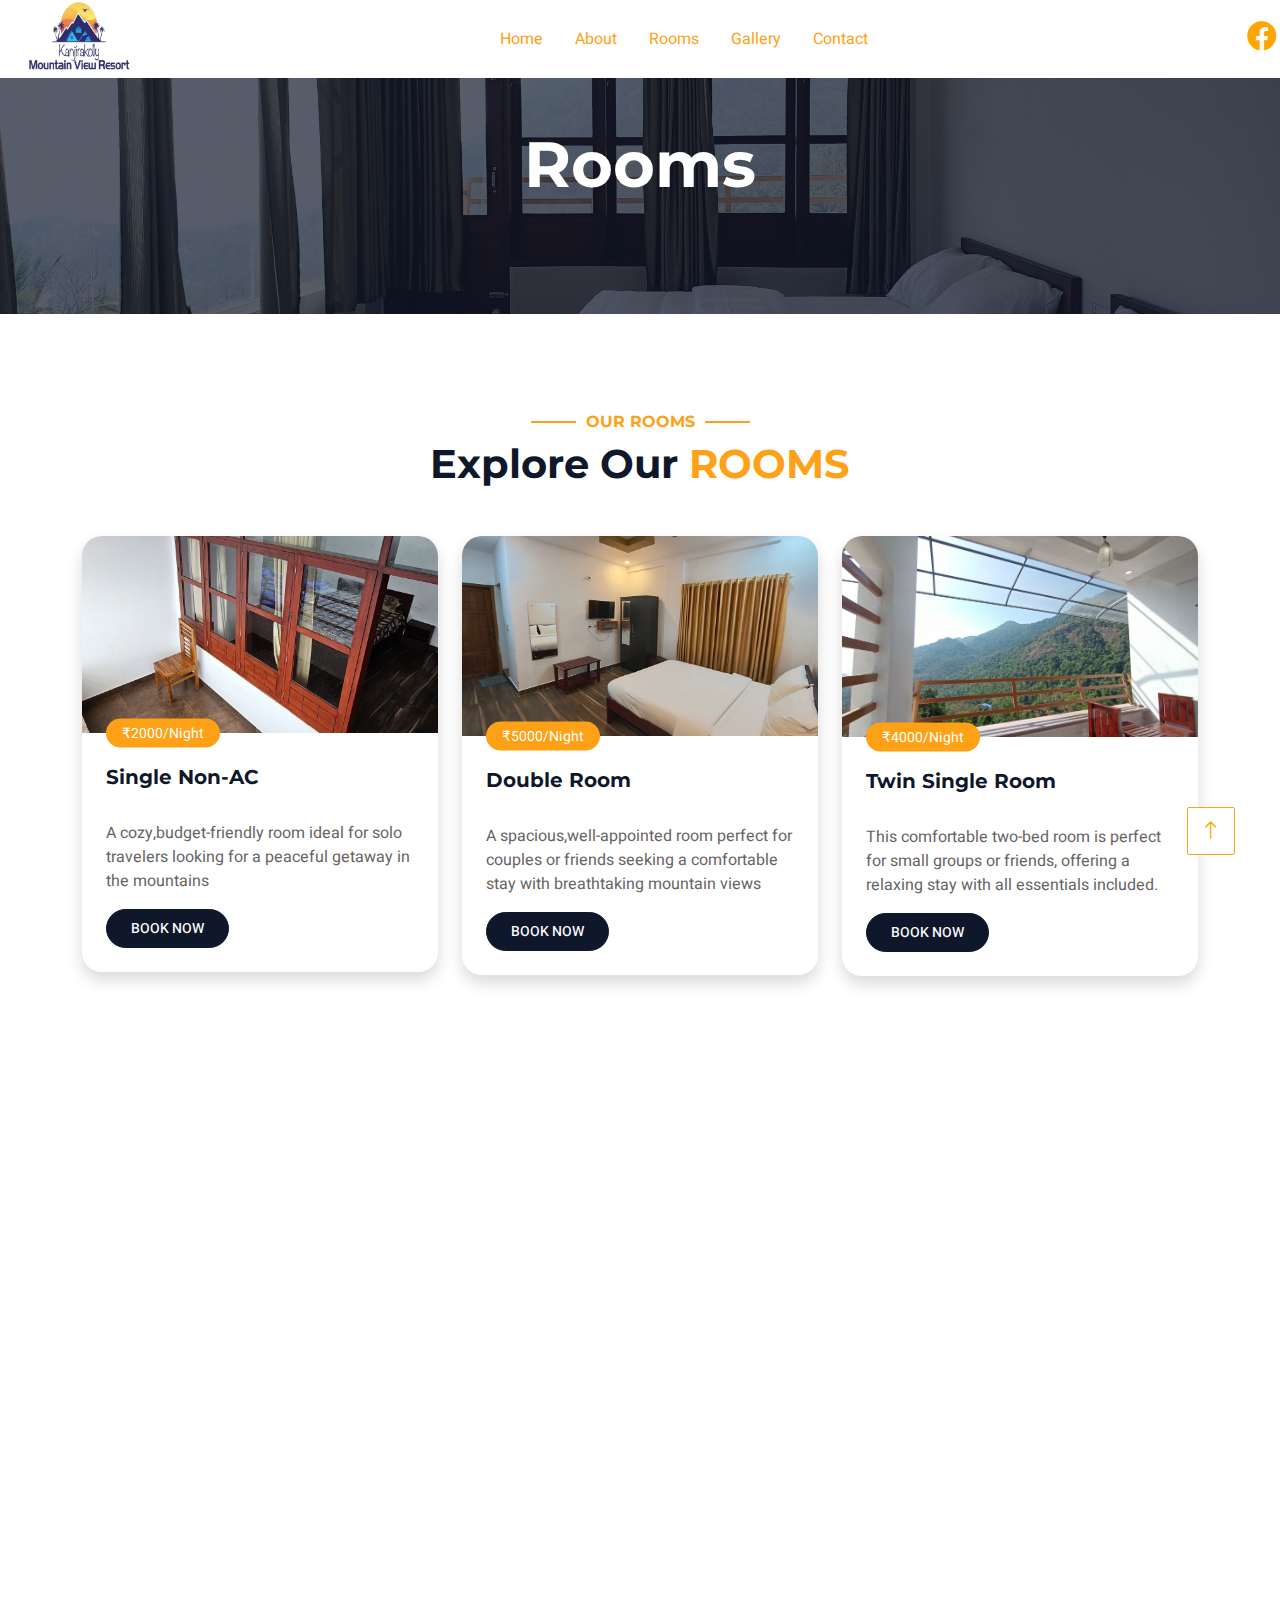
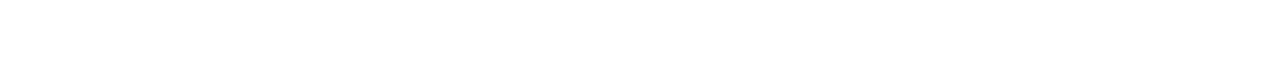
<file: room.html>
<!DOCTYPE html>
<html lang="en">

<head>
    <meta charset="utf-8">
    <title>Mountain View Resort | NO:1 Kanjirakkolli Resort for Nature Lovers</title>
    <link rel="icon" href="./img/logos/logo.png" type="image/png">
    <meta content="width=device-width, initial-scale=1.0" name="viewport">
    <meta content="" name="keywords">
    <meta content="" name="description">

    <!-- Favicon -->
    <link href="img/favicon.ico" rel="icon">

    <!-- Google Web Fonts -->
    <link rel="preconnect" href="https://fonts.googleapis.com">
    <link rel="preconnect" href="https://fonts.gstatic.com" crossorigin>
    <link href="https://fonts.googleapis.com/css2?family=Heebo:wght@400;500;600;700&family=Montserrat:wght@400;500;600;700&display=swap" rel="stylesheet">  

    <!-- Icon Font Stylesheet -->
    <link href="https://cdnjs.cloudflare.com/ajax/libs/font-awesome/5.10.0/css/all.min.css" rel="stylesheet">
    <link href="https://cdn.jsdelivr.net/npm/bootstrap-icons@1.4.1/font/bootstrap-icons.css" rel="stylesheet">

    <!-- Libraries Stylesheet -->
    <link href="lib/animate/animate.min.css" rel="stylesheet">
    <link href="lib/owlcarousel/assets/owl.carousel.min.css" rel="stylesheet">
    <link href="lib/tempusdominus/css/tempusdominus-bootstrap-4.min.css" rel="stylesheet" />

    <!-- Customized Bootstrap Stylesheet -->
    <link href="css/bootstrap.min.css" rel="stylesheet">

    <!-- Template Stylesheet -->
    <link href="css/style.css" rel="stylesheet">
</head>

<body>
    <div class="container-xxl bg-white p-0">
        <!-- Spinner Start -->
        <div id="spinner" class="show bg-white position-fixed translate-middle w-100 vh-100 top-50 start-50 d-flex align-items-center justify-content-center">
            <div class="spinner-border text-primary" style="width: 3rem; height: 3rem;" role="status">
                <span class="sr-only">Loading...</span>
            </div>
        </div>
        <!-- Spinner End -->

        <!-- Header Start -->
        <div class="container-fluid px-0">
            <div class="row gx-0 align-items-center">
                <!-- Logo (Visible on large screens only) -->
                <div class="col-lg-3 d-none d-lg-flex align-items-center justify-content-center" style="margin-left: 550px;">
                    <a href="index.html" class="navbar-brand w-100 m-0 p-0">
                        <img src="./img/logos/logo.png" style="width: 110px;">
                    </a>
                    
                <a href="index.html" style="margin-left: 350px;" class="nav-item nav-link active">Home</a>
                <a href="about.html" class="nav-item nav-link">About</a>
                <a href="room.html" class="nav-item nav-link">Rooms</a>
                <a href="gallery.html" class="nav-item nav-link">Gallery</a>
                <a href="contact.html" class="nav-item nav-link">Contact</a>
            
                <a class="btn btn-social" style="color: orange;font-size: 30px; margin-left: 350px;" href="https://www.facebook.com/profile.php?id=100089729634259&mibextid=ZbWKwL">
                    <i class="fab fa-facebook"></i>
                </a>
                <a class="btn btn-social" style="color: orange;font-size: 30px;" href="https://www.instagram.com/kanjirakollimountainviewresort/profilecard/?igsh=MXhhMmZyZWFnYWtrZw==">
                    <i class="fab fa-instagram"></i>
                </a>
                <a href="https://wa.me/8590088552" target="_blank" class="btn btn-primary rounded-0" style="display: flex; align-items: center; gap: 5px;border-color: white;">
                    <i class="fab fa-whatsapp" style="font-size: 32px; margin-top: -6px;"></i>
                </a>
                </div>
        
                <!-- Logo, Social Icons, and Toggler for Small Screens -->
                <div class="col-lg-9 d-flex justify-content-between align-items-center p-3 p-lg-0">
                    <!-- Logo (Visible on small screens only) -->
                    <a href="index.html" class="navbar-brand d-lg-none">
                        <img src="./img/logos/logo.png" style="width: 110px;">
                    </a>
        
                    <!-- Social Icons (Visible on all screen sizes) -->
                    <div class="d-flex align-items-center d-lg-none" style="margin-top: 10px; margin-left: 10px;">
                        <a class="btn btn-social" style="color: orange;font-size: 33px;" href="https://www.facebook.com/profile.php?id=100089729634259&mibextid=ZbWKwL">
                            <i class="fab fa-facebook"></i>
                        </a>
                        <a class="btn btn-social" style="color: orange; margin-left: -10px;font-size: 33px;" href="https://www.instagram.com/kanjirakollimountainviewresort/profilecard/?igsh=MXhhMmZyZWFnYWtrZw==">
                            <i class="fab fa-instagram"></i>
                        </a>
                        <a href="https://wa.me/+918590088552" target="_blank" class="btn btn-primary rounded-0" style="display: flex; align-items: center; margin-left: -10px;border-color: white;">
                            <i class="fab fa-whatsapp" style="font-size: 33px;margin-top: -7px;"></i>
                        </a>
                    </div>
        
                    <!-- Toggler Button (Visible only on small screens) -->
                    <!-- <button type="button" class="navbar-toggler d-lg-none" style="background-color: #110554; border: none;" data-bs-toggle="collapse" data-bs-target="#navbarCollapse">
                        <span class="navbar-toggler-icon" style="color: white;"></span>
                    </button> -->
                    <nav class="navbar navbar-expand-lg  navbar-light p-3 p-lg-0">
                    <button type="button" style="color: #110554" class="navbar-toggler" data-bs-toggle="collapse" data-bs-target="#navbarCollapse">
                        <span class="navbar-toggler-icon"></span>
                    </button>
                </nav>
                </div>
            </div>
        
            <!-- Navigation Links for Large Screens -->
            
        
            <!-- Collapsible Navbar for Small Screens -->
            <div class="collapse navbar-collapse d-lg-none" id="navbarCollapse">
                <div class="navbar-nav text-center mt-2">
                    <a href="index.html" class="nav-item nav-link active">Home</a>
                    <a href="about.html" class="nav-item nav-link">About</a>
                    <a href="room.html" class="nav-item nav-link">Rooms</a>
                    <a href="gallery.html" class="nav-item nav-link">Gallery</a>
                    <a href="contact.html" class="nav-item nav-link">Contact</a>
                </div>
            </div>
        </div>
        
        <!-- Header End -->

        <!-- Header End -->


        <!-- Page Header Start -->
        <div class="container-fluid page-header mb-5 p-0" style="background-image: url(img/singleroom/img2.jpg);">
            <div class="container-fluid page-header-inner py-5">
                <div class="container text-center pb-5">
                    <h1 class="display-3 text-white mb-3 animated slideInDown">Rooms</h1>
                    
                </div>
            </div>
        </div>
        <!-- Page Header End -->


        <!-- Booking Start -->
        <!-- <div class="container-fluid booking pb-5 wow fadeIn" data-wow-delay="0.1s">
            <div class="container">
                <div class="bg-white shadow" style="padding: 35px;">
                    <div class="row g-2">
                        <div class="col-md-10">
                            <div class="row g-2">
                                <div class="col-md-3">
                                    <div class="date" id="date1" data-target-input="nearest">
                                        <input type="text" class="form-control datetimepicker-input"
                                            placeholder="Check in" data-target="#date1" data-toggle="datetimepicker" />
                                    </div>
                                </div>
                                <div class="col-md-3">
                                    <div class="date" id="date2" data-target-input="nearest">
                                        <input type="text" class="form-control datetimepicker-input" placeholder="Check out" data-target="#date2" data-toggle="datetimepicker"/>
                                    </div>
                                </div>
                                <div class="col-md-3">
                                    <select class="form-select">
                                        <option selected>Adult</option>
                                        <option value="1">Adult 1</option>
                                        <option value="2">Adult 2</option>
                                        <option value="3">Adult 3</option>
                                    </select>
                                </div>
                                <div class="col-md-3">
                                    <select class="form-select">
                                        <option selected>Child</option>
                                        <option value="1">Child 1</option>
                                        <option value="2">Child 2</option>
                                        <option value="3">Child 3</option>
                                    </select>
                                </div>
                            </div>
                        </div>
                        <div class="col-md-2">
                            <button class="btn btn-primary w-100">Submit</button>
                        </div>
                    </div>
                </div>
            </div>
        </div> -->
        <!-- Booking End -->


        <!-- Room Start -->
        <div class="container-xxl py-5">
            <div class="container">
                <div class="text-center wow fadeInUp" data-wow-delay="0.1s">
                    <h6 class="section-title text-center text-primary text-uppercase">Our Rooms</h6>
                    <h1 class="mb-5">Explore Our <span class="text-primary text-uppercase">Rooms</span></h1>
                </div>
                <div class="row g-4">
                    <div class="col-lg-4 col-md-6 wow fadeInUp" data-wow-delay="0.1s">
                        <div class="room-item shadow rounded overflow-hidden">
                            <div class="position-relative">
                                <img class="img-fluid" src="img/singlenonac/img2.jpg" alt="">
                                <small class="position-absolute start-0 top-100 translate-middle-y bg-primary text-white rounded py-1 px-3 ms-4">₹2000/Night</small>
                            </div>
                            <div class="p-4 mt-2">
                                <div class="d-flex justify-content-between mb-3">
                                    <h5 class="mb-0">Single Non-AC</h5>
                                    <!-- <div class="ps-2">
                                        <small class="fa fa-star text-primary"></small>
                                        <small class="fa fa-star text-primary"></small>
                                        <small class="fa fa-star text-primary"></small>
                                        <small class="fa fa-star text-primary"></small>
                                        <small class="fa fa-star text-primary"></small>
                                    </div> -->
                                </div>
                                <div class="d-flex mb-3">
                                    

                                    <!-- <small class="border-end me-3 pe-3"><i class="fa fa-bed text-primary me-2"></i>3 Bed</small>
                                    <small class="border-end me-3 pe-3"><i class="fa fa-bath text-primary me-2"></i>2 Bath</small>
                                    <small><i class="fa fa-wifi text-primary me-2"></i>Wifi</small> -->
                                </div>
                                <p class="text-body mb-3">A cozy,budget-friendly room ideal for solo travelers looking for a peaceful getaway in the mountains</p>
                                <div class="d-flex justify-content-between">
                                    <!-- <a class="btn btn-sm btn-primary rounded py-2 px-4" href="./room.html">View Detail</a> -->
                                    <a class="btn btn-sm btn-dark rounded py-2 px-4" href="./gallery.html">Book Now</a>
                                </div>
                            </div>
                        </div>
                    </div>
                    <div class="col-lg-4 col-md-6 wow fadeInUp" data-wow-delay="0.3s">
                        <div class="room-item shadow rounded overflow-hidden">
                            <div class="position-relative">
                                <img class="img-fluid" src="img/doubleroom/img4.jpg" alt="">
                                <small class="position-absolute start-0 top-100 translate-middle-y bg-primary text-white rounded py-1 px-3 ms-4">₹5000/Night</small>
                            </div>
                            <div class="p-4 mt-2">
                                <div class="d-flex justify-content-between mb-3">
                                    <h5 class="mb-0">Double Room</h5>
                                    <!-- <div class="ps-2">
                                        <small class="fa fa-star text-primary"></small>
                                        <small class="fa fa-star text-primary"></small>
                                        <small class="fa fa-star text-primary"></small>
                                        <small class="fa fa-star text-primary"></small>
                                        <small class="fa fa-star text-primary"></small> 
                                    </div> -->
                                </div>
                                <div class="d-flex mb-3">
                                    
                                    <!-- <small class="border-end me-3 pe-3"><i class="fa fa-bed text-primary me-2"></i>3 Bed</small>
                                    <small class="border-end me-3 pe-3"><i class="fa fa-bath text-primary me-2"></i>2 Bath</small>
                                    <small><i class="fa fa-wifi text-primary me-2"></i>Wifi</small> -->
                                </div>
                                <p class="text-body mb-3">A spacious,well-appointed room perfect for couples or friends seeking a comfortable stay with breathtaking mountain views</p>
                                <div class="d-flex justify-content-between">
                                    <!-- <a class="btn btn-sm btn-primary rounded py-2 px-4" href="./room.html">View Detail</a> -->
                                    <a class="btn btn-sm btn-dark rounded py-2 px-4" href="./gallery.html">Book Now</a>
                                </div>
                            </div>
                        </div>
                    </div>
                    <div class="col-lg-4 col-md-6 wow fadeInUp" data-wow-delay="0.6s">
                        <div class="room-item shadow rounded overflow-hidden">
                            <div class="position-relative">
                                <img class="img-fluid" src="img/singleroom/img1.jpg" alt="">
                                <small class="position-absolute start-0 top-100 translate-middle-y bg-primary text-white rounded py-1 px-3 ms-4">₹4000/Night</small>
                            </div>
                            <div class="p-4 mt-2">
                                <div class="d-flex justify-content-between mb-3">
                                    <h5 class="mb-0">Twin Single Room</h5>
                                    <!-- <div class="ps-2">
                                        <small class="fa fa-star text-primary"></small>
                                        <small class="fa fa-star text-primary"></small>
                                        <small class="fa fa-star text-primary"></small>
                                        <small class="fa fa-star text-primary"></small>
                                        <small class="fa fa-star text-primary"></small>
                                    </div> -->
                                </div>
                                <div class="d-flex mb-3">
                                    
                                    <!-- <small class="border-end me-3 pe-3"><i class="fa fa-bed text-primary me-2"></i>3 Bed</small>
                                    <small class="border-end me-3 pe-3"><i class="fa fa-bath text-primary me-2"></i>2 Bath</small>
                                    <small><i class="fa fa-wifi text-primary me-2"></i>Wifi</small> -->
                                </div>
                                <p class="text-body mb-3">This comfortable two-bed room is perfect for small groups or friends, offering a relaxing stay with all essentials included.</p>
                                <div class="d-flex justify-content-between">
                                    <!-- <a class="btn btn-sm btn-primary rounded py-2 px-4" href="./room.html">View Detail</a> -->
                                    <a class="btn btn-sm btn-dark rounded py-2 px-4" href="./gallery.html">Book Now</a>
                                </div>
                            </div>
                        </div>
                    </div>
                </div>
            </div>
        </div>
        <!-- Room End -->


        <!-- Testimonial Start -->
        
        <!-- Testimonial End -->


        <!-- Newsletter Start -->
        <div class="container newsletter mt-5 wow fadeIn" data-wow-delay="0.1s">
            <div class="row justify-content-center">
                <div class="col-lg-10 border rounded p-1">
                    <div class="border rounded text-center p-1">
                        <div class="bg-white rounded text-center p-5">
                            <h4 class="mb-4">Subscribe to Our <span class="text-primary text-uppercase">Newsletter</span></h4>
                            <form id="contactform1"> <!-- Add form tag for proper submission -->
                                <div class="position-relative mx-auto" style="max-width: 400px;">
                                    <input id="emailInput" class="form-control w-100 py-3 ps-4 pe-5" type="email" placeholder="Enter your email" required>
                                    <button id="s-btn1" type="submit" class="btn btn-primary py-2 px-3 position-absolute top-0 end-0 mt-2 me-2">Submit</button>
                                </div>
                            </form>
                            <div id="loading1" style="display: none; margin-top: 10px;">Submitting...</div>
                            <div id="successMessage1" style="display: none; color: rgb(0, 0, 0); margin-top: 10px;">Thank you for subscribing!</div>
                        </div>
                    </div>
                </div>
            </div>
        </div>
        
        <script src="https://code.jquery.com/jquery-3.6.0.min.js"></script>
        <script>
            $(document).ready(function () {
                $('#contactform1').on('submit', function (e) {
                    e.preventDefault(); // Prevents default form submission
                    
                    const emailInput = $('#emailInput');
                    const loading = $('#loading1');
                    const btn = $('#s-btn1');
                    const successMessage = $('#successMessage1');
        
                    // Show loading indicator
                    loading.show();
                    btn.prop('disabled', true); // Disable the button to prevent multiple clicks
        
                    $.ajax({
                        url: 'https://script.google.com/macros/s/AKfycbzGdf9my-78jKKa59tKAFc3rrjRw61o7mIDgrau8m-qARo4YCeaCCJRAvuMXy7syY8X/exec',
                        data: { email: emailInput.val() }, // Send email data
                        method: 'POST',
                        success: function (response) {
                            console.log(response); // Log the response for debugging
                            successMessage.show(); // Show success message
                            emailInput.val(''); // Clear email field
                        },
                        error: function (err) {
                            console.log(err); // Log any error messages for debugging
                            alert('Something went wrong. Please try again.');
                        },
                        complete: function () {
                            loading.hide(); // Hide loading indicator
                            btn.prop('disabled', false); // Re-enable the button
                        },
                    });
                });
            });
        </script>
        <!-- Newsletter Start -->
        

        <!-- Footer Start -->
        <div class="container-fluid bg-dark text-light footer wow fadeIn" data-wow-delay="0.1s">
            <div class="container pb-5">
                <div class="row g-5">
                    <!-- <div class="col-md-6 col-lg-4">
                        <div class="bg-primary rounded p-4">
                            <a href="index.html"><h1 class="text-white text-uppercase mb-3">Mountain View Resort</h1></a>
                            <p class="text-white mb-0">
								Download <a class="text-dark fw-medium" href="https://htmlcodex.com/hotel-html-template-pro">Mountain View Resort – Premium Version</a>, build a professional website for your hotel business and grab the attention of new visitors upon your site’s launch.
							</p>
                        </div>
                    </div> -->
                    <div class="col-md-6 col-lg-6">
                        <h6 class="section-title text-start text-primary text-uppercase mb-4">Contact</h6>
                        <p class="mb-2"><i class="fa fa-map-marker-alt me-3"></i>Meeshakkavala,Kanjirakkolli</p>
                        <p class="mb-2"><i class="fa fa-phone-alt me-3"></i>8590088552</p>
                        <p class="mb-2"><i class="fa fa-envelope me-3"></i>mountainviewresortkanjirakolli@gmail.com</p>
                        <div class="d-flex pt-2">
                            <!-- <a class="btn btn-outline-light btn-social" href=""><i class="fab fa-twitter"></i></a> -->
                            <a class="btn btn-outline-light btn-social" href="https://www.facebook.com/profile.php?id=100089729634259&mibextid=ZbWKwL"><i class="fab fa-facebook-f"></i></a>
                            <a class="btn btn-outline-light btn-social" href="https://www.instagram.com/kanjirakollimountainviewresort/profilecard/?igsh=MXhhMmZyZWFnYWtrZw=="><i class="fab fa-instagram"></i></a>
                            <!-- <a class="btn btn-outline-light btn-social" href=""><i class="fab fa-linkedin-in"></i></a> -->
                        </div>
                    </div>
                    <div class="col-lg-6 col-md-12">
                        <div class="row gy-5 g-4">
                            <div class="col-md-6">
                                <h6 class="section-title text-start text-primary text-uppercase mb-4">Resort</h6>
                                <a class="btn btn-link" href="./index.html">Home</a>
                                <a class="btn btn-link" href="./about.html">About Us</a>
                                <!-- <a class="btn btn-link" href="./service.html">service</a> -->
                                
                                <!-- <a class="btn btn-link" href="">Privacy Policy</a>
                                <a class="btn btn-link" href="">Terms & Condition</a>
                                <a class="btn btn-link" href="">Support</a> -->
                            </div>
                            <div class="col-md-6">
                                <h6 class="section-title text-start text-primary text-uppercase mb-4">Resort</h6>
                                <a class="btn btn-link" href="./room.html">Rooms</a>
                                <a class="btn btn-link" href="./gallery.html">Gallery</a>
                                <a class="btn btn-link" href="./contact.html">Contact Us</a>
                            </div>
                        </div>
                    </div>
                </div>
            </div>
            <div class="container">
                <div class="copyright">
                    <div class="row">
                        <div class="col-md-6 text-center text-md-start mb-3 mb-md-0">
                            &copy; <a class="border-bottom" href="./index.html">Mountain View</a>, All Right Reserved. 
							
							<!--/*** This template is free as long as you keep the footer author’s credit link/attribution link/backlink. If you'd like to use the template without the footer author’s credit link/attribution link/backlink, you can purchase the Credit Removal License from "https://htmlcodex.com/credit-removal". Thank you for your support. ***/-->
							Designed & Created By <a class="border-bottom" href="https://www.auxxweb.in/#">Auxxweb Solutions</a>
                        </div>
                        <!-- <div class="col-md-6 text-center text-md-end">
                            <div class="footer-menu">
                                <a href="">Home</a>
                                <a href="">Cookies</a>
                                <a href="">Help</a>
                                <a href="">FQAs</a>
                            </div>
                        </div> -->
                    </div>
                </div>
            </div>
        </div>
        <!-- Footer End -->


        <!-- Back to Top -->
        <a href="#" class="btn btn-lg btn-primary btn-lg-square back-to-top"><i class="bi bi-arrow-up"></i></a>
    </div>

    <!-- JavaScript Libraries -->
    <script src="https://code.jquery.com/jquery-3.4.1.min.js"></script>
    <script src="https://cdn.jsdelivr.net/npm/bootstrap@5.0.0/dist/js/bootstrap.bundle.min.js"></script>
    <script src="lib/wow/wow.min.js"></script>
    <script src="lib/easing/easing.min.js"></script>
    <script src="lib/waypoints/waypoints.min.js"></script>
    <script src="lib/counterup/counterup.min.js"></script>
    <script src="lib/owlcarousel/owl.carousel.min.js"></script>
    <script src="lib/tempusdominus/js/moment.min.js"></script>
    <script src="lib/tempusdominus/js/moment-timezone.min.js"></script>
    <script src="lib/tempusdominus/js/tempusdominus-bootstrap-4.min.js"></script>

    <!-- Template Javascript -->
    <script src="js/main.js"></script>
</body>

</html>
</file>
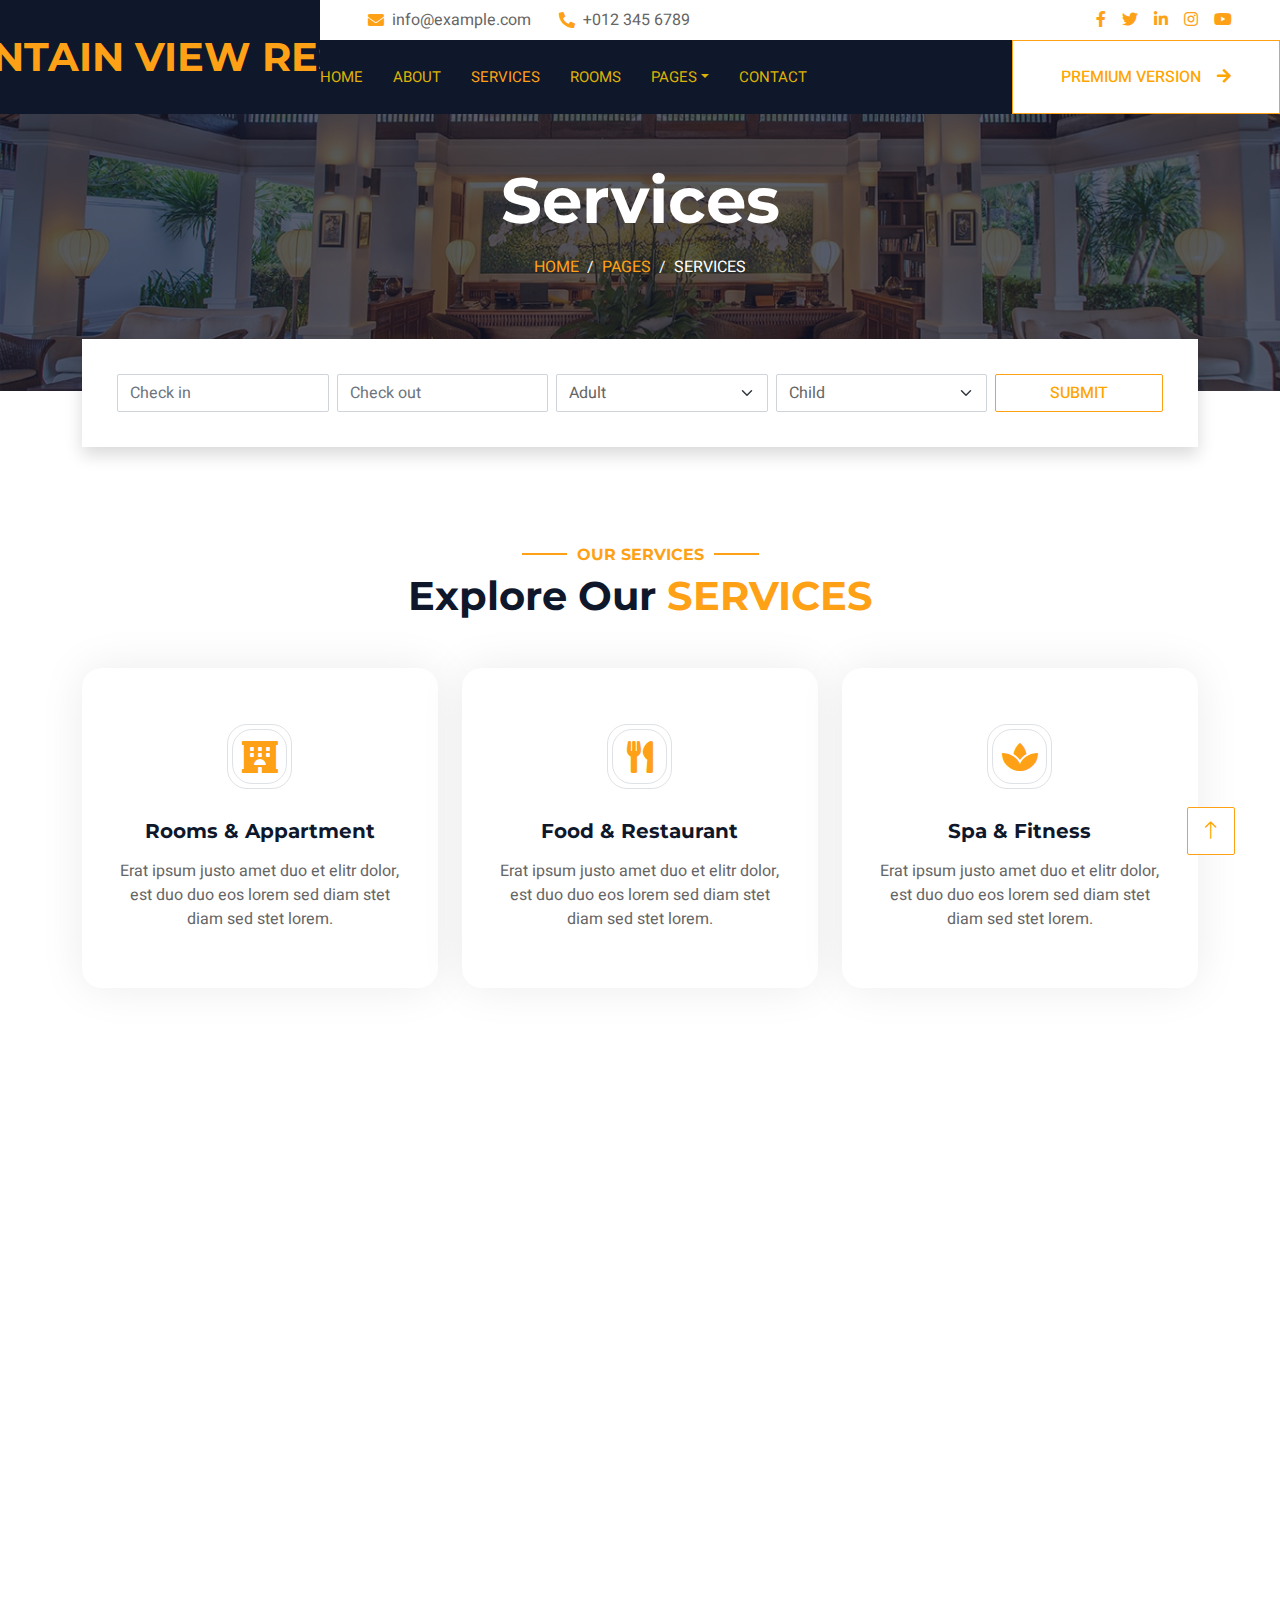
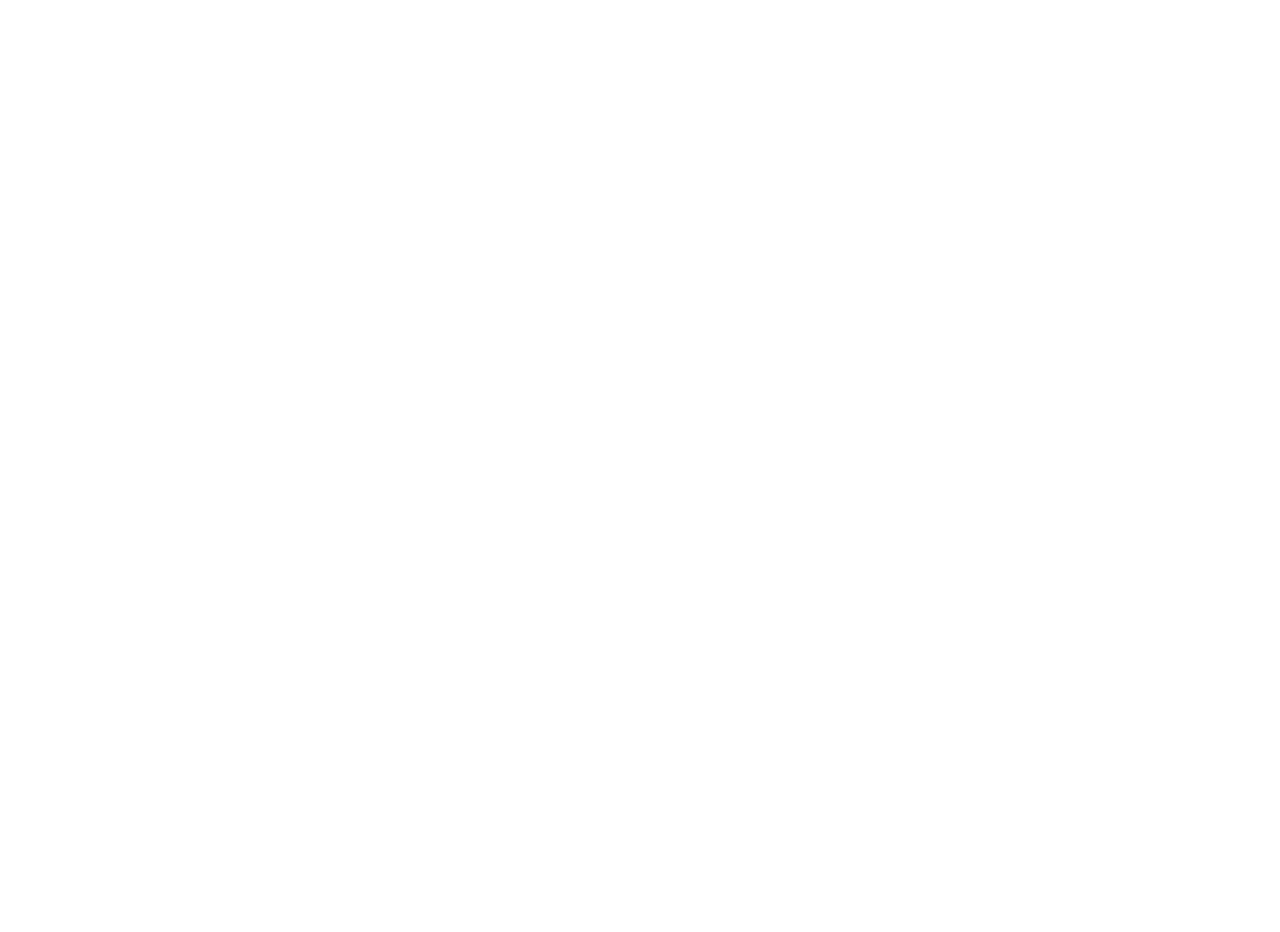
<file: service.html>
<!DOCTYPE html>
<html lang="en">

<head>
    <meta charset="utf-8">
    <title>Mountain View Resort | NO:1 Kanjirakkolli Resort for Nature Lovers</title>
    <link rel="icon" href="./img/logos/logo.png" type="image/png">
    <meta content="width=device-width, initial-scale=1.0" name="viewport">
    <meta content="" name="keywords">
    <meta content="" name="description">

    <!-- Favicon -->
    <link href="img/favicon.ico" rel="icon">

    <!-- Google Web Fonts -->
    <link rel="preconnect" href="https://fonts.googleapis.com">
    <link rel="preconnect" href="https://fonts.gstatic.com" crossorigin>
    <link href="https://fonts.googleapis.com/css2?family=Heebo:wght@400;500;600;700&family=Montserrat:wght@400;500;600;700&display=swap" rel="stylesheet">  

    <!-- Icon Font Stylesheet -->
    <link href="https://cdnjs.cloudflare.com/ajax/libs/font-awesome/5.10.0/css/all.min.css" rel="stylesheet">
    <link href="https://cdn.jsdelivr.net/npm/bootstrap-icons@1.4.1/font/bootstrap-icons.css" rel="stylesheet">

    <!-- Libraries Stylesheet -->
    <link href="lib/animate/animate.min.css" rel="stylesheet">
    <link href="lib/owlcarousel/assets/owl.carousel.min.css" rel="stylesheet">
    <link href="lib/tempusdominus/css/tempusdominus-bootstrap-4.min.css" rel="stylesheet" />

    <!-- Customized Bootstrap Stylesheet -->
    <link href="css/bootstrap.min.css" rel="stylesheet">

    <!-- Template Stylesheet -->
    <link href="css/style.css" rel="stylesheet">
</head>

<body>
    <div class="container-xxl bg-white p-0">
        <!-- Spinner Start -->
        <div id="spinner" class="show bg-white position-fixed translate-middle w-100 vh-100 top-50 start-50 d-flex align-items-center justify-content-center">
            <div class="spinner-border text-primary" style="width: 3rem; height: 3rem;" role="status">
                <span class="sr-only">Loading...</span>
            </div>
        </div>
        <!-- Spinner End -->

        <!-- Header Start -->
        <div class="container-fluid bg-dark px-0">
            <div class="row gx-0">
                <div class="col-lg-3 bg-dark d-none d-lg-block">
                    <a href="index.html" class="navbar-brand w-100 h-100 m-0 p-0 d-flex align-items-center justify-content-center">
                        <h1 class="m-0 text-primary text-uppercase">Mountain View Resort</h1>
                    </a>
                </div>
                <div class="col-lg-9">
                    <div class="row gx-0 bg-white d-none d-lg-flex">
                        <div class="col-lg-7 px-5 text-start">
                            <div class="h-100 d-inline-flex align-items-center py-2 me-4">
                                <i class="fa fa-envelope text-primary me-2"></i>
                                <p class="mb-0">info@example.com</p>
                            </div>
                            <div class="h-100 d-inline-flex align-items-center py-2">
                                <i class="fa fa-phone-alt text-primary me-2"></i>
                                <p class="mb-0">+012 345 6789</p>
                            </div>
                        </div>
                        <div class="col-lg-5 px-5 text-end">
                            <div class="d-inline-flex align-items-center py-2">
                                <a class="me-3" href=""><i class="fab fa-facebook-f"></i></a>
                                <a class="me-3" href=""><i class="fab fa-twitter"></i></a>
                                <a class="me-3" href=""><i class="fab fa-linkedin-in"></i></a>
                                <a class="me-3" href=""><i class="fab fa-instagram"></i></a>
                                <a class="" href=""><i class="fab fa-youtube"></i></a>
                            </div>
                        </div>
                    </div>
                    <nav class="navbar navbar-expand-lg bg-dark navbar-dark p-3 p-lg-0">
                        <a href="index.html" class="navbar-brand d-block d-lg-none">
                            <h1 class="m-0 text-primary text-uppercase">Mountain View Resort</h1>
                        </a>
                        <button type="button" class="navbar-toggler" data-bs-toggle="collapse" data-bs-target="#navbarCollapse">
                            <span class="navbar-toggler-icon"></span>
                        </button>
                        <div class="collapse navbar-collapse justify-content-between" id="navbarCollapse">
                            <div class="navbar-nav mr-auto py-0">
                                <a href="index.html" class="nav-item nav-link">Home</a>
                                <a href="about.html" class="nav-item nav-link">About</a>
                                <a href="service.html" class="nav-item nav-link active">Services</a>
                                <a href="room.html" class="nav-item nav-link">Rooms</a>
                                <div class="nav-item dropdown">
                                    <a href="#" class="nav-link dropdown-toggle" data-bs-toggle="dropdown">Pages</a>
                                    <div class="dropdown-menu rounded-0 m-0">
                                        <a href="gallery.html" class="dropdown-item">Booking</a>
                                        <a href="team.html" class="dropdown-item">Our Team</a>
                                        <a href="testimonial.html" class="dropdown-item">Testimonial</a>
                                    </div>
                                </div>
                                <a href="contact.html" class="nav-item nav-link">Contact</a>
                            </div>
                            <a href="https://htmlcodex.com/hotel-html-template-pro" class="btn btn-primary rounded-0 py-4 px-md-5 d-none d-lg-block">Premium Version<i class="fa fa-arrow-right ms-3"></i></a>
                        </div>
                    </nav>
                </div>
            </div>
        </div>
        <!-- Header End -->


        <!-- Page Header Start -->
        <div class="container-fluid page-header mb-5 p-0" style="background-image: url(img/carousel-1.jpg);">
            <div class="container-fluid page-header-inner py-5">
                <div class="container text-center pb-5">
                    <h1 class="display-3 text-white mb-3 animated slideInDown">Services</h1>
                    <nav aria-label="breadcrumb">
                        <ol class="breadcrumb justify-content-center text-uppercase">
                            <li class="breadcrumb-item"><a href="#">Home</a></li>
                            <li class="breadcrumb-item"><a href="#">Pages</a></li>
                            <li class="breadcrumb-item text-white active" aria-current="page">Services</li>
                        </ol>
                    </nav>
                </div>
            </div>
        </div>
        <!-- Page Header End -->


        <!-- Booking Start -->
        <div class="container-fluid booking pb-5 wow fadeIn" data-wow-delay="0.1s">
            <div class="container">
                <div class="bg-white shadow" style="padding: 35px;">
                    <div class="row g-2">
                        <div class="col-md-10">
                            <div class="row g-2">
                                <div class="col-md-3">
                                    <div class="date" id="date1" data-target-input="nearest">
                                        <input type="text" class="form-control datetimepicker-input"
                                            placeholder="Check in" data-target="#date1" data-toggle="datetimepicker" />
                                    </div>
                                </div>
                                <div class="col-md-3">
                                    <div class="date" id="date2" data-target-input="nearest">
                                        <input type="text" class="form-control datetimepicker-input" placeholder="Check out" data-target="#date2" data-toggle="datetimepicker"/>
                                    </div>
                                </div>
                                <div class="col-md-3">
                                    <select class="form-select">
                                        <option selected>Adult</option>
                                        <option value="1">Adult 1</option>
                                        <option value="2">Adult 2</option>
                                        <option value="3">Adult 3</option>
                                    </select>
                                </div>
                                <div class="col-md-3">
                                    <select class="form-select">
                                        <option selected>Child</option>
                                        <option value="1">Child 1</option>
                                        <option value="2">Child 2</option>
                                        <option value="3">Child 3</option>
                                    </select>
                                </div>
                            </div>
                        </div>
                        <div class="col-md-2">
                            <button class="btn btn-primary w-100">Submit</button>
                        </div>
                    </div>
                </div>
            </div>
        </div>
        <!-- Booking End -->


        <!-- Service Start -->
        <div class="container-xxl py-5">
            <div class="container">
                <div class="text-center wow fadeInUp" data-wow-delay="0.1s">
                    <h6 class="section-title text-center text-primary text-uppercase">Our Services</h6>
                    <h1 class="mb-5">Explore Our <span class="text-primary text-uppercase">Services</span></h1>
                </div>
                <div class="row g-4">
                    <div class="col-lg-4 col-md-6 wow fadeInUp" data-wow-delay="0.1s">
                        <a class="service-item rounded" href="">
                            <div class="service-icon bg-transparent border rounded p-1">
                                <div class="w-100 h-100 border rounded d-flex align-items-center justify-content-center">
                                    <i class="fa fa-hotel fa-2x text-primary"></i>
                                </div>
                            </div>
                            <h5 class="mb-3">Rooms & Appartment</h5>
                            <p class="text-body mb-0">Erat ipsum justo amet duo et elitr dolor, est duo duo eos lorem sed diam stet diam sed stet lorem.</p>
                        </a>
                    </div>
                    <div class="col-lg-4 col-md-6 wow fadeInUp" data-wow-delay="0.2s">
                        <a class="service-item rounded" href="">
                            <div class="service-icon bg-transparent border rounded p-1">
                                <div class="w-100 h-100 border rounded d-flex align-items-center justify-content-center">
                                    <i class="fa fa-utensils fa-2x text-primary"></i>
                                </div>
                            </div>
                            <h5 class="mb-3">Food & Restaurant</h5>
                            <p class="text-body mb-0">Erat ipsum justo amet duo et elitr dolor, est duo duo eos lorem sed diam stet diam sed stet lorem.</p>
                        </a>
                    </div>
                    <div class="col-lg-4 col-md-6 wow fadeInUp" data-wow-delay="0.3s">
                        <a class="service-item rounded" href="">
                            <div class="service-icon bg-transparent border rounded p-1">
                                <div class="w-100 h-100 border rounded d-flex align-items-center justify-content-center">
                                    <i class="fa fa-spa fa-2x text-primary"></i>
                                </div>
                            </div>
                            <h5 class="mb-3">Spa & Fitness</h5>
                            <p class="text-body mb-0">Erat ipsum justo amet duo et elitr dolor, est duo duo eos lorem sed diam stet diam sed stet lorem.</p>
                        </a>
                    </div>
                    <div class="col-lg-4 col-md-6 wow fadeInUp" data-wow-delay="0.4s">
                        <a class="service-item rounded" href="">
                            <div class="service-icon bg-transparent border rounded p-1">
                                <div class="w-100 h-100 border rounded d-flex align-items-center justify-content-center">
                                    <i class="fa fa-swimmer fa-2x text-primary"></i>
                                </div>
                            </div>
                            <h5 class="mb-3">Sports & Gaming</h5>
                            <p class="text-body mb-0">Erat ipsum justo amet duo et elitr dolor, est duo duo eos lorem sed diam stet diam sed stet lorem.</p>
                        </a>
                    </div>
                    <div class="col-lg-4 col-md-6 wow fadeInUp" data-wow-delay="0.5s">
                        <a class="service-item rounded" href="">
                            <div class="service-icon bg-transparent border rounded p-1">
                                <div class="w-100 h-100 border rounded d-flex align-items-center justify-content-center">
                                    <i class="fa fa-glass-cheers fa-2x text-primary"></i>
                                </div>
                            </div>
                            <h5 class="mb-3">Event & Party</h5>
                            <p class="text-body mb-0">Erat ipsum justo amet duo et elitr dolor, est duo duo eos lorem sed diam stet diam sed stet lorem.</p>
                        </a>
                    </div>
                    <div class="col-lg-4 col-md-6 wow fadeInUp" data-wow-delay="0.6s">
                        <a class="service-item rounded" href="">
                            <div class="service-icon bg-transparent border rounded p-1">
                                <div class="w-100 h-100 border rounded d-flex align-items-center justify-content-center">
                                    <i class="fa fa-dumbbell fa-2x text-primary"></i>
                                </div>
                            </div>
                            <h5 class="mb-3">GYM & Yoga</h5>
                            <p class="text-body mb-0">Erat ipsum justo amet duo et elitr dolor, est duo duo eos lorem sed diam stet diam sed stet lorem.</p>
                        </a>
                    </div>
                </div>
            </div>
        </div>
        <!-- Service End -->


        <!-- Testimonial Start -->
        <div class="container-xxl testimonial mt-5 py-5 bg-dark wow zoomIn" data-wow-delay="0.1s" style="margin-bottom: 90px;">
            <div class="container">
                <div class="owl-carousel testimonial-carousel py-5">
                    <div class="testimonial-item position-relative bg-white rounded overflow-hidden">
                        <p>Tempor stet labore dolor clita stet diam amet ipsum dolor duo ipsum rebum stet dolor amet diam stet. Est stet ea lorem amet est kasd kasd et erat magna eos</p>
                        <div class="d-flex align-items-center">
                            <img class="img-fluid flex-shrink-0 rounded" src="img/testimonial-1.jpg" style="width: 45px; height: 45px;">
                            <div class="ps-3">
                                <h6 class="fw-bold mb-1">Client Name</h6>
                                <small>Profession</small>
                            </div>
                        </div>
                        <i class="fa fa-quote-right fa-3x text-primary position-absolute end-0 bottom-0 me-4 mb-n1"></i>
                    </div>
                    <div class="testimonial-item position-relative bg-white rounded overflow-hidden">
                        <p>Tempor stet labore dolor clita stet diam amet ipsum dolor duo ipsum rebum stet dolor amet diam stet. Est stet ea lorem amet est kasd kasd et erat magna eos</p>
                        <div class="d-flex align-items-center">
                            <img class="img-fluid flex-shrink-0 rounded" src="img/testimonial-2.jpg" style="width: 45px; height: 45px;">
                            <div class="ps-3">
                                <h6 class="fw-bold mb-1">Client Name</h6>
                                <small>Profession</small>
                            </div>
                        </div>
                        <i class="fa fa-quote-right fa-3x text-primary position-absolute end-0 bottom-0 me-4 mb-n1"></i>
                    </div>
                    <div class="testimonial-item position-relative bg-white rounded overflow-hidden">
                        <p>Tempor stet labore dolor clita stet diam amet ipsum dolor duo ipsum rebum stet dolor amet diam stet. Est stet ea lorem amet est kasd kasd et erat magna eos</p>
                        <div class="d-flex align-items-center">
                            <img class="img-fluid flex-shrink-0 rounded" src="img/testimonial-3.jpg" style="width: 45px; height: 45px;">
                            <div class="ps-3">
                                <h6 class="fw-bold mb-1">Client Name</h6>
                                <small>Profession</small>
                            </div>
                        </div>
                        <i class="fa fa-quote-right fa-3x text-primary position-absolute end-0 bottom-0 me-4 mb-n1"></i>
                    </div>
                </div>
            </div>
        </div>
        <!-- Testimonial End -->


        <!-- Newsletter Start -->
        <div class="container newsletter mt-5 wow fadeIn" data-wow-delay="0.1s">
            <div class="row justify-content-center">
                <div class="col-lg-10 border rounded p-1">
                    <div class="border rounded text-center p-1">
                        <div class="bg-white rounded text-center p-5">
                            <h4 class="mb-4">Subscribe to Our <span class="text-primary text-uppercase">Newsletter</span></h4>
                            <form id="contactform1"> <!-- Add form tag for proper submission -->
                                <div class="position-relative mx-auto" style="max-width: 400px;">
                                    <input id="emailInput" class="form-control w-100 py-3 ps-4 pe-5" type="email" placeholder="Enter your email" required>
                                    <button id="s-btn1" type="submit" class="btn btn-primary py-2 px-3 position-absolute top-0 end-0 mt-2 me-2">Submit</button>
                                </div>
                            </form>
                            <div id="loading1" style="display: none; margin-top: 10px;">Loading...</div>
                            <div id="successMessage1" style="display: none; color: rgb(0, 0, 0); margin-top: 10px;">Thank you for subscribing!</div>
                        </div>
                    </div>
                </div>
            </div>
        </div>
        
        <script src="https://code.jquery.com/jquery-3.6.0.min.js"></script>
        <script>
            $(document).ready(function () {
                $('#contactform1').on('submit', function (e) {
                    e.preventDefault(); // Prevents default form submission
                    
                    const emailInput = $('#emailInput');
                    const loading = $('#loading1');
                    const btn = $('#s-btn1');
                    const successMessage = $('#successMessage1');
        
                    // Show loading indicator
                    loading.show();
                    btn.prop('disabled', true); // Disable the button to prevent multiple clicks
        
                    $.ajax({
                        url: 'https://script.google.com/macros/s/AKfycbzGdf9my-78jKKa59tKAFc3rrjRw61o7mIDgrau8m-qARo4YCeaCCJRAvuMXy7syY8X/exec',
                        data: { email: emailInput.val() }, // Send email data
                        method: 'POST',
                        success: function (response) {
                            console.log(response); // Log the response for debugging
                            successMessage.show(); // Show success message
                            emailInput.val(''); // Clear email field
                        },
                        error: function (err) {
                            console.log(err); // Log any error messages for debugging
                            alert('Something went wrong. Please try again.');
                        },
                        complete: function () {
                            loading.hide(); // Hide loading indicator
                            btn.prop('disabled', false); // Re-enable the button
                        },
                    });
                });
            });
        </script>
        
        <!-- Newsletter Start -->
        

        <!-- Footer Start -->
        <div class="container-fluid bg-dark text-light footer wow fadeIn" data-wow-delay="0.1s">
            <div class="container pb-5">
                <div class="row g-5">
                    <!-- <div class="col-md-6 col-lg-4">
                        <div class="bg-primary rounded p-4">
                            <a href="index.html"><h1 class="text-white text-uppercase mb-3">Mountain View Resort</h1></a>
                            <p class="text-white mb-0">
								Download <a class="text-dark fw-medium" href="https://htmlcodex.com/hotel-html-template-pro">Mountain View Resort – Premium Version</a>, build a professional website for your hotel business and grab the attention of new visitors upon your site’s launch.
							</p>
                        </div>
                    </div> -->
                    <div class="col-md-6 col-lg-3">
                        <h6 class="section-title text-start text-primary text-uppercase mb-4">Contact</h6>
                        <p class="mb-2"><i class="fa fa-map-marker-alt me-3"></i>Meeshakkavala,Kanjirakkolli</p>
                        <p class="mb-2"><i class="fa fa-phone-alt me-3"></i>8590088552</p>
                        <p class="mb-2"><i class="fa fa-envelope me-3"></i>mountainviewresortkanjirakolli@gmail.com</p>
                        <div class="d-flex pt-2">
                            <!-- <a class="btn btn-outline-light btn-social" href=""><i class="fab fa-twitter"></i></a> -->
                            <a class="btn btn-outline-light btn-social" href="https://www.facebook.com/profile.php?id=100089729634259&mibextid=ZbWKwL"><i class="fab fa-facebook-f"></i></a>
                            <a class="btn btn-outline-light btn-social" href="https://www.instagram.com/kanjirakollimountainviewresort/profilecard/?igsh=MXhhMmZyZWFnYWtrZw=="><i class="fab fa-instagram"></i></a>
                            <!-- <a class="btn btn-outline-light btn-social" href=""><i class="fab fa-linkedin-in"></i></a> -->
                        </div>
                    </div>
                    <div class="col-lg-5 col-md-12">
                        <div class="row gy-5 g-4">
                            <div class="col-md-6">
                                <h6 class="section-title text-start text-primary text-uppercase mb-4">Resort</h6>
                                <a class="btn btn-link" href="./about.html">Home</a>
                                <a class="btn btn-link" href="./about.html">About Us</a>
                                <a class="btn btn-link" href="./service.html">service</a>
                                
                                <!-- <a class="btn btn-link" href="">Privacy Policy</a>
                                <a class="btn btn-link" href="">Terms & Condition</a>
                                <a class="btn btn-link" href="">Support</a> -->
                            </div>
                            <div class="col-md-6">
                                <h6 class="section-title text-start text-primary text-uppercase mb-4">Resort</h6>
                                <a class="btn btn-link" href="./about.html">Rooms</a>
                                <a class="btn btn-link" href="./about.html">Booking</a>
                                <a class="btn btn-link" href="./contact.html">Contact Us</a>
                            </div>
                        </div>
                    </div>
                </div>
            </div>
            <div class="container">
                <div class="copyright">
                    <div class="row">
                        <div class="col-md-6 text-center text-md-start mb-3 mb-md-0">
                            &copy; <a class="border-bottom" href="#">Your Site Name</a>, All Right Reserved. 
							
							<!--/*** This template is free as long as you keep the footer author’s credit link/attribution link/backlink. If you'd like to use the template without the footer author’s credit link/attribution link/backlink, you can purchase the Credit Removal License from "https://htmlcodex.com/credit-removal". Thank you for your support. ***/-->
							Designed & Created By <a class="border-bottom" href="https://www.auxxweb.in/#">Auxxweb Solutions</a>
                        </div>
                        <!-- <div class="col-md-6 text-center text-md-end">
                            <div class="footer-menu">
                                <a href="">Home</a>
                                <a href="">Cookies</a>
                                <a href="">Help</a>
                                <a href="">FQAs</a>
                            </div>
                        </div> -->
                    </div>
                </div>
            </div>
        </div>
        <!-- Footer End -->


        <!-- Back to Top -->
        <a href="#" class="btn btn-lg btn-primary btn-lg-square back-to-top"><i class="bi bi-arrow-up"></i></a>
    </div>

    <!-- JavaScript Libraries -->
    <script src="https://code.jquery.com/jquery-3.4.1.min.js"></script>
    <script src="https://cdn.jsdelivr.net/npm/bootstrap@5.0.0/dist/js/bootstrap.bundle.min.js"></script>
    <script src="lib/wow/wow.min.js"></script>
    <script src="lib/easing/easing.min.js"></script>
    <script src="lib/waypoints/waypoints.min.js"></script>
    <script src="lib/counterup/counterup.min.js"></script>
    <script src="lib/owlcarousel/owl.carousel.min.js"></script>
    <script src="lib/tempusdominus/js/moment.min.js"></script>
    <script src="lib/tempusdominus/js/moment-timezone.min.js"></script>
    <script src="lib/tempusdominus/js/tempusdominus-bootstrap-4.min.js"></script>

    <!-- Template Javascript -->
    <script src="js/main.js"></script>
</body>

</html>
</file>
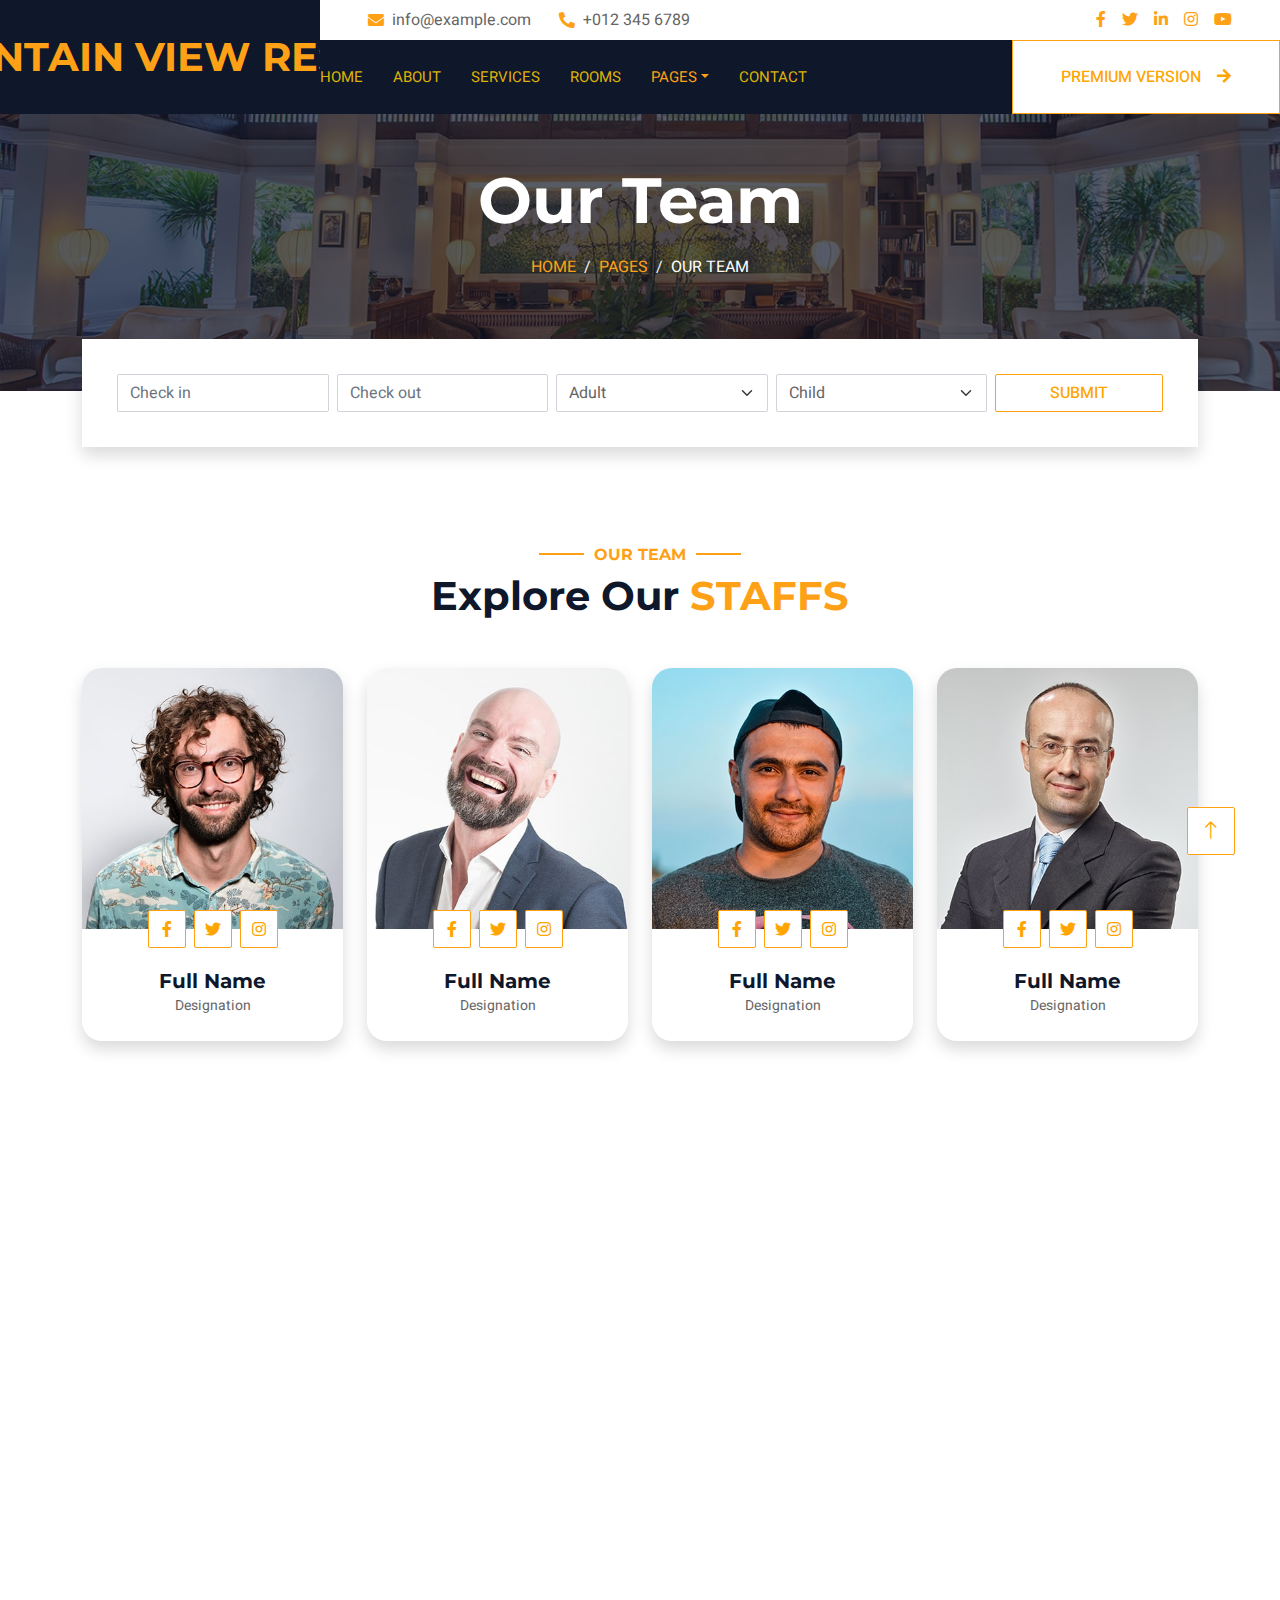
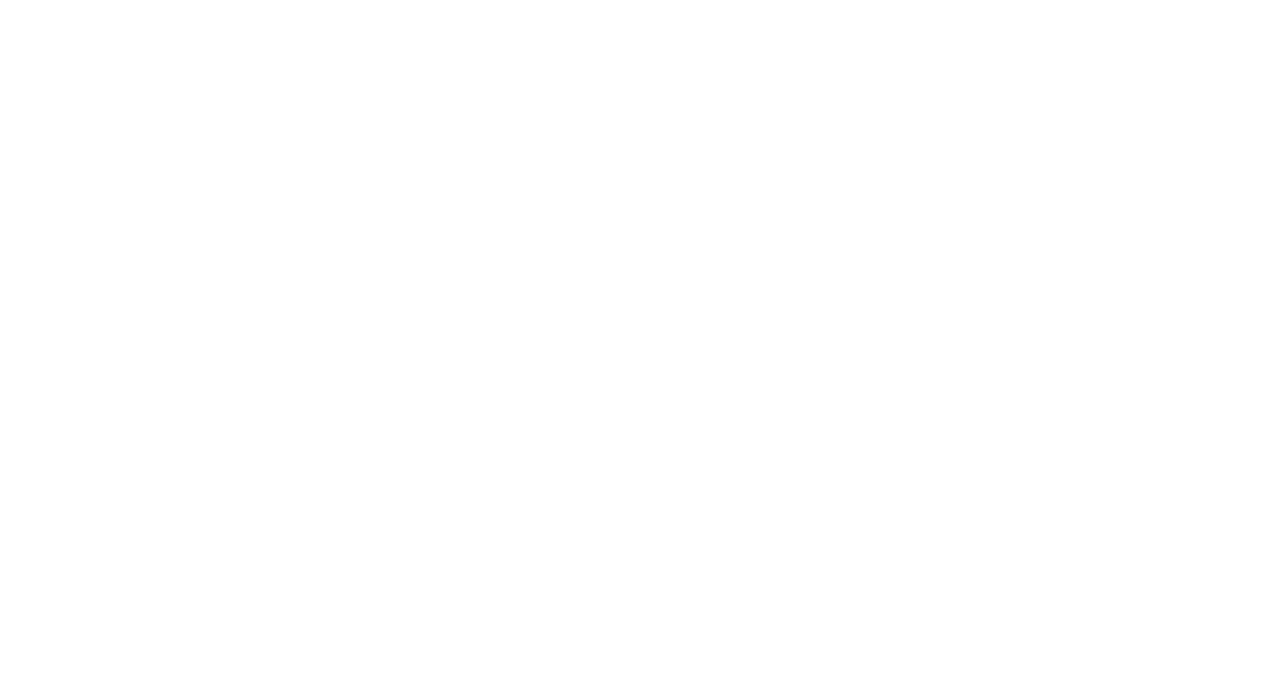
<file: team.html>
<!DOCTYPE html>
<html lang="en">

<head>
    <meta charset="utf-8">
    <title>Mountain View Resort | NO:1 Kanjirakkolli Resort for Nature Lovers</title>
    <link rel="icon" href="./img/logos/logo.png" type="image/png">
    <meta content="width=device-width, initial-scale=1.0" name="viewport">
    <meta content="" name="keywords">
    <meta content="" name="description">

    <!-- Favicon -->
    <link href="img/favicon.ico" rel="icon">

    <!-- Google Web Fonts -->
    <link rel="preconnect" href="https://fonts.googleapis.com">
    <link rel="preconnect" href="https://fonts.gstatic.com" crossorigin>
    <link href="https://fonts.googleapis.com/css2?family=Heebo:wght@400;500;600;700&family=Montserrat:wght@400;500;600;700&display=swap" rel="stylesheet">  

    <!-- Icon Font Stylesheet -->
    <link href="https://cdnjs.cloudflare.com/ajax/libs/font-awesome/5.10.0/css/all.min.css" rel="stylesheet">
    <link href="https://cdn.jsdelivr.net/npm/bootstrap-icons@1.4.1/font/bootstrap-icons.css" rel="stylesheet">

    <!-- Libraries Stylesheet -->
    <link href="lib/animate/animate.min.css" rel="stylesheet">
    <link href="lib/owlcarousel/assets/owl.carousel.min.css" rel="stylesheet">
    <link href="lib/tempusdominus/css/tempusdominus-bootstrap-4.min.css" rel="stylesheet" />

    <!-- Customized Bootstrap Stylesheet -->
    <link href="css/bootstrap.min.css" rel="stylesheet">

    <!-- Template Stylesheet -->
    <link href="css/style.css" rel="stylesheet">
</head>

<body>
    <div class="container-xxl bg-white p-0">
        <!-- Spinner Start -->
        <div id="spinner" class="show bg-white position-fixed translate-middle w-100 vh-100 top-50 start-50 d-flex align-items-center justify-content-center">
            <div class="spinner-border text-primary" style="width: 3rem; height: 3rem;" role="status">
                <span class="sr-only">Loading...</span>
            </div>
        </div>
        <!-- Spinner End -->

        <!-- Header Start -->
        <div class="container-fluid bg-dark px-0">
            <div class="row gx-0">
                <div class="col-lg-3 bg-dark d-none d-lg-block">
                    <a href="index.html" class="navbar-brand w-100 h-100 m-0 p-0 d-flex align-items-center justify-content-center">
                        <h1 class="m-0 text-primary text-uppercase">Mountain View Resort</h1>
                    </a>
                </div>
                <div class="col-lg-9">
                    <div class="row gx-0 bg-white d-none d-lg-flex">
                        <div class="col-lg-7 px-5 text-start">
                            <div class="h-100 d-inline-flex align-items-center py-2 me-4">
                                <i class="fa fa-envelope text-primary me-2"></i>
                                <p class="mb-0">info@example.com</p>
                            </div>
                            <div class="h-100 d-inline-flex align-items-center py-2">
                                <i class="fa fa-phone-alt text-primary me-2"></i>
                                <p class="mb-0">+012 345 6789</p>
                            </div>
                        </div>
                        <div class="col-lg-5 px-5 text-end">
                            <div class="d-inline-flex align-items-center py-2">
                                <a class="me-3" href=""><i class="fab fa-facebook-f"></i></a>
                                <a class="me-3" href=""><i class="fab fa-twitter"></i></a>
                                <a class="me-3" href=""><i class="fab fa-linkedin-in"></i></a>
                                <a class="me-3" href=""><i class="fab fa-instagram"></i></a>
                                <a class="" href=""><i class="fab fa-youtube"></i></a>
                            </div>
                        </div>
                    </div>
                    <nav class="navbar navbar-expand-lg bg-dark navbar-dark p-3 p-lg-0">
                        <a href="index.html" class="navbar-brand d-block d-lg-none">
                            <h1 class="m-0 text-primary text-uppercase">Mountain View Resort</h1>
                        </a>
                        <button type="button" class="navbar-toggler" data-bs-toggle="collapse" data-bs-target="#navbarCollapse">
                            <span class="navbar-toggler-icon"></span>
                        </button>
                        <div class="collapse navbar-collapse justify-content-between" id="navbarCollapse">
                            <div class="navbar-nav mr-auto py-0">
                                <a href="index.html" class="nav-item nav-link">Home</a>
                                <a href="about.html" class="nav-item nav-link">About</a>
                                <a href="service.html" class="nav-item nav-link">Services</a>
                                <a href="room.html" class="nav-item nav-link">Rooms</a>
                                <div class="nav-item dropdown">
                                    <a href="#" class="nav-link dropdown-toggle active" data-bs-toggle="dropdown">Pages</a>
                                    <div class="dropdown-menu rounded-0 m-0">
                                        <a href="gallery.html" class="dropdown-item">Booking</a>
                                        <a href="team.html" class="dropdown-item active">Our Team</a>
                                        <a href="testimonial.html" class="dropdown-item">Testimonial</a>
                                    </div>
                                </div>
                                <a href="contact.html" class="nav-item nav-link">Contact</a>
                            </div>
                            <a href="https://htmlcodex.com/hotel-html-template-pro" class="btn btn-primary rounded-0 py-4 px-md-5 d-none d-lg-block">Premium Version<i class="fa fa-arrow-right ms-3"></i></a>
                        </div>
                    </nav>
                </div>
            </div>
        </div>
        <!-- Header End -->


        <!-- Page Header Start -->
        <div class="container-fluid page-header mb-5 p-0" style="background-image: url(img/carousel-1.jpg);">
            <div class="container-fluid page-header-inner py-5">
                <div class="container text-center pb-5">
                    <h1 class="display-3 text-white mb-3 animated slideInDown">Our Team</h1>
                    <nav aria-label="breadcrumb">
                        <ol class="breadcrumb justify-content-center text-uppercase">
                            <li class="breadcrumb-item"><a href="#">Home</a></li>
                            <li class="breadcrumb-item"><a href="#">Pages</a></li>
                            <li class="breadcrumb-item text-white active" aria-current="page">Our Team</li>
                        </ol>
                    </nav>
                </div>
            </div>
        </div>
        <!-- Page Header End -->


        <!-- Booking Start -->
        <div class="container-fluid booking pb-5 wow fadeIn" data-wow-delay="0.1s">
            <div class="container">
                <div class="bg-white shadow" style="padding: 35px;">
                    <div class="row g-2">
                        <div class="col-md-10">
                            <div class="row g-2">
                                <div class="col-md-3">
                                    <div class="date" id="date1" data-target-input="nearest">
                                        <input type="text" class="form-control datetimepicker-input"
                                            placeholder="Check in" data-target="#date1" data-toggle="datetimepicker" />
                                    </div>
                                </div>
                                <div class="col-md-3">
                                    <div class="date" id="date2" data-target-input="nearest">
                                        <input type="text" class="form-control datetimepicker-input" placeholder="Check out" data-target="#date2" data-toggle="datetimepicker"/>
                                    </div>
                                </div>
                                <div class="col-md-3">
                                    <select class="form-select">
                                        <option selected>Adult</option>
                                        <option value="1">Adult 1</option>
                                        <option value="2">Adult 2</option>
                                        <option value="3">Adult 3</option>
                                    </select>
                                </div>
                                <div class="col-md-3">
                                    <select class="form-select">
                                        <option selected>Child</option>
                                        <option value="1">Child 1</option>
                                        <option value="2">Child 2</option>
                                        <option value="3">Child 3</option>
                                    </select>
                                </div>
                            </div>
                        </div>
                        <div class="col-md-2">
                            <button class="btn btn-primary w-100">Submit</button>
                        </div>
                    </div>
                </div>
            </div>
        </div>
        <!-- Booking End -->


        <!-- Team Start -->
        <div class="container-xxl py-5">
            <div class="container">
                <div class="text-center wow fadeInUp" data-wow-delay="0.1s">
                    <h6 class="section-title text-center text-primary text-uppercase">Our Team</h6>
                    <h1 class="mb-5">Explore Our <span class="text-primary text-uppercase">Staffs</span></h1>
                </div>
                <div class="row g-4">
                    <div class="col-lg-3 col-md-6 wow fadeInUp" data-wow-delay="0.1s">
                        <div class="rounded shadow overflow-hidden">
                            <div class="position-relative">
                                <img class="img-fluid" src="img/team-1.jpg" alt="">
                                <div class="position-absolute start-50 top-100 translate-middle d-flex align-items-center">
                                    <a class="btn btn-square btn-primary mx-1" href=""><i class="fab fa-facebook-f"></i></a>
                                    <a class="btn btn-square btn-primary mx-1" href=""><i class="fab fa-twitter"></i></a>
                                    <a class="btn btn-square btn-primary mx-1" href=""><i class="fab fa-instagram"></i></a>
                                </div>
                            </div>
                            <div class="text-center p-4 mt-3">
                                <h5 class="fw-bold mb-0">Full Name</h5>
                                <small>Designation</small>
                            </div>
                        </div>
                    </div>
                    <div class="col-lg-3 col-md-6 wow fadeInUp" data-wow-delay="0.3s">
                        <div class="rounded shadow overflow-hidden">
                            <div class="position-relative">
                                <img class="img-fluid" src="img/team-2.jpg" alt="">
                                <div class="position-absolute start-50 top-100 translate-middle d-flex align-items-center">
                                    <a class="btn btn-square btn-primary mx-1" href=""><i class="fab fa-facebook-f"></i></a>
                                    <a class="btn btn-square btn-primary mx-1" href=""><i class="fab fa-twitter"></i></a>
                                    <a class="btn btn-square btn-primary mx-1" href=""><i class="fab fa-instagram"></i></a>
                                </div>
                            </div>
                            <div class="text-center p-4 mt-3">
                                <h5 class="fw-bold mb-0">Full Name</h5>
                                <small>Designation</small>
                            </div>
                        </div>
                    </div>
                    <div class="col-lg-3 col-md-6 wow fadeInUp" data-wow-delay="0.5s">
                        <div class="rounded shadow overflow-hidden">
                            <div class="position-relative">
                                <img class="img-fluid" src="img/team-3.jpg" alt="">
                                <div class="position-absolute start-50 top-100 translate-middle d-flex align-items-center">
                                    <a class="btn btn-square btn-primary mx-1" href=""><i class="fab fa-facebook-f"></i></a>
                                    <a class="btn btn-square btn-primary mx-1" href=""><i class="fab fa-twitter"></i></a>
                                    <a class="btn btn-square btn-primary mx-1" href=""><i class="fab fa-instagram"></i></a>
                                </div>
                            </div>
                            <div class="text-center p-4 mt-3">
                                <h5 class="fw-bold mb-0">Full Name</h5>
                                <small>Designation</small>
                            </div>
                        </div>
                    </div>
                    <div class="col-lg-3 col-md-6 wow fadeInUp" data-wow-delay="0.7s">
                        <div class="rounded shadow overflow-hidden">
                            <div class="position-relative">
                                <img class="img-fluid" src="img/team-4.jpg" alt="">
                                <div class="position-absolute start-50 top-100 translate-middle d-flex align-items-center">
                                    <a class="btn btn-square btn-primary mx-1" href=""><i class="fab fa-facebook-f"></i></a>
                                    <a class="btn btn-square btn-primary mx-1" href=""><i class="fab fa-twitter"></i></a>
                                    <a class="btn btn-square btn-primary mx-1" href=""><i class="fab fa-instagram"></i></a>
                                </div>
                            </div>
                            <div class="text-center p-4 mt-3">
                                <h5 class="fw-bold mb-0">Full Name</h5>
                                <small>Designation</small>
                            </div>
                        </div>
                    </div>
                    <div class="col-lg-3 col-md-6 wow fadeInUp" data-wow-delay="0.1s">
                        <div class="rounded shadow overflow-hidden">
                            <div class="position-relative">
                                <img class="img-fluid" src="img/team-2.jpg" alt="">
                                <div class="position-absolute start-50 top-100 translate-middle d-flex align-items-center">
                                    <a class="btn btn-square btn-primary mx-1" href=""><i class="fab fa-facebook-f"></i></a>
                                    <a class="btn btn-square btn-primary mx-1" href=""><i class="fab fa-twitter"></i></a>
                                    <a class="btn btn-square btn-primary mx-1" href=""><i class="fab fa-instagram"></i></a>
                                </div>
                            </div>
                            <div class="text-center p-4 mt-3">
                                <h5 class="fw-bold mb-0">Full Name</h5>
                                <small>Designation</small>
                            </div>
                        </div>
                    </div>
                    <div class="col-lg-3 col-md-6 wow fadeInUp" data-wow-delay="0.3s">
                        <div class="rounded shadow overflow-hidden">
                            <div class="position-relative">
                                <img class="img-fluid" src="img/team-3.jpg" alt="">
                                <div class="position-absolute start-50 top-100 translate-middle d-flex align-items-center">
                                    <a class="btn btn-square btn-primary mx-1" href=""><i class="fab fa-facebook-f"></i></a>
                                    <a class="btn btn-square btn-primary mx-1" href=""><i class="fab fa-twitter"></i></a>
                                    <a class="btn btn-square btn-primary mx-1" href=""><i class="fab fa-instagram"></i></a>
                                </div>
                            </div>
                            <div class="text-center p-4 mt-3">
                                <h5 class="fw-bold mb-0">Full Name</h5>
                                <small>Designation</small>
                            </div>
                        </div>
                    </div>
                    <div class="col-lg-3 col-md-6 wow fadeInUp" data-wow-delay="0.5s">
                        <div class="rounded shadow overflow-hidden">
                            <div class="position-relative">
                                <img class="img-fluid" src="img/team-4.jpg" alt="">
                                <div class="position-absolute start-50 top-100 translate-middle d-flex align-items-center">
                                    <a class="btn btn-square btn-primary mx-1" href=""><i class="fab fa-facebook-f"></i></a>
                                    <a class="btn btn-square btn-primary mx-1" href=""><i class="fab fa-twitter"></i></a>
                                    <a class="btn btn-square btn-primary mx-1" href=""><i class="fab fa-instagram"></i></a>
                                </div>
                            </div>
                            <div class="text-center p-4 mt-3">
                                <h5 class="fw-bold mb-0">Full Name</h5>
                                <small>Designation</small>
                            </div>
                        </div>
                    </div>
                    <div class="col-lg-3 col-md-6 wow fadeInUp" data-wow-delay="0.7s">
                        <div class="rounded shadow overflow-hidden">
                            <div class="position-relative">
                                <img class="img-fluid" src="img/team-1.jpg" alt="">
                                <div class="position-absolute start-50 top-100 translate-middle d-flex align-items-center">
                                    <a class="btn btn-square btn-primary mx-1" href=""><i class="fab fa-facebook-f"></i></a>
                                    <a class="btn btn-square btn-primary mx-1" href=""><i class="fab fa-twitter"></i></a>
                                    <a class="btn btn-square btn-primary mx-1" href=""><i class="fab fa-instagram"></i></a>
                                </div>
                            </div>
                            <div class="text-center p-4 mt-3">
                                <h5 class="fw-bold mb-0">Full Name</h5>
                                <small>Designation</small>
                            </div>
                        </div>
                    </div>
                </div>
            </div>
        </div>
        <!-- Team End -->


        <!-- Newsletter Start -->
        <div class="container newsletter mt-5 wow fadeIn" data-wow-delay="0.1s">
            <div class="row justify-content-center">
                <div class="col-lg-10 border rounded p-1">
                    <div class="border rounded text-center p-1">
                        <div class="bg-white rounded text-center p-5">
                            <h4 class="mb-4">Subscribe Our <span class="text-primary text-uppercase">Newsletter</span></h4>
                            <div class="position-relative mx-auto" style="max-width: 400px;">
                                <input class="form-control w-100 py-3 ps-4 pe-5" type="text" placeholder="Enter your email">
                                <button type="button" class="btn btn-primary py-2 px-3 position-absolute top-0 end-0 mt-2 me-2">Submit</button>
                            </div>
                        </div>
                    </div>
                </div>
            </div>
        </div>
        <!-- Newsletter Start -->
        

        <!-- Footer Start -->
        <div class="container-fluid bg-dark text-light footer wow fadeIn" data-wow-delay="0.1s">
            <div class="container pb-5">
                <div class="row g-5">
                    <div class="col-md-6 col-lg-4">
                        <div class="bg-primary rounded p-4">
                            <a href="index.html"><h1 class="text-white text-uppercase mb-3">Mountain View Resort</h1></a>
                            <p class="text-white mb-0">
								Download <a class="text-dark fw-medium" href="https://htmlcodex.com/hotel-html-template-pro">Mountain View Resort – Premium Version</a>, build a professional website for your hotel business and grab the attention of new visitors upon your site’s launch.
							</p>
                        </div>
                    </div>
                    <div class="col-md-6 col-lg-3">
                        <h6 class="section-title text-start text-primary text-uppercase mb-4">Contact</h6>
                        <p class="mb-2"><i class="fa fa-map-marker-alt me-3"></i>123 Street, New York, USA</p>
                        <p class="mb-2"><i class="fa fa-phone-alt me-3"></i>+012 345 67890</p>
                        <p class="mb-2"><i class="fa fa-envelope me-3"></i>info@example.com</p>
                        <div class="d-flex pt-2">
                            <a class="btn btn-outline-light btn-social" href=""><i class="fab fa-twitter"></i></a>
                            <a class="btn btn-outline-light btn-social" href=""><i class="fab fa-facebook-f"></i></a>
                            <a class="btn btn-outline-light btn-social" href=""><i class="fab fa-youtube"></i></a>
                            <a class="btn btn-outline-light btn-social" href=""><i class="fab fa-linkedin-in"></i></a>
                        </div>
                    </div>
                    <div class="col-lg-5 col-md-12">
                        <div class="row gy-5 g-4">
                            <div class="col-md-6">
                                <h6 class="section-title text-start text-primary text-uppercase mb-4">Company</h6>
                                <a class="btn btn-link" href="">About Us</a>
                                <a class="btn btn-link" href="">Contact Us</a>
                                <a class="btn btn-link" href="">Privacy Policy</a>
                                <a class="btn btn-link" href="">Terms & Condition</a>
                                <a class="btn btn-link" href="">Support</a>
                            </div>
                            <div class="col-md-6">
                                <h6 class="section-title text-start text-primary text-uppercase mb-4">Services</h6>
                                <a class="btn btn-link" href="">Food & Restaurant</a>
                                <a class="btn btn-link" href="">Spa & Fitness</a>
                                <a class="btn btn-link" href="">Sports & Gaming</a>
                                <a class="btn btn-link" href="">Event & Party</a>
                                <a class="btn btn-link" href="">GYM & Yoga</a>
                            </div>
                        </div>
                    </div>
                </div>
            </div>
            <div class="container">
                <div class="copyright">
                    <div class="row">
                        <div class="col-md-6 text-center text-md-start mb-3 mb-md-0">
                            &copy; <a class="border-bottom" href="#">Your Site Name</a>, All Right Reserved. 
							
							<!--/*** This template is free as long as you keep the footer author’s credit link/attribution link/backlink. If you'd like to use the template without the footer author’s credit link/attribution link/backlink, you can purchase the Credit Removal License from "https://htmlcodex.com/credit-removal". Thank you for your support. ***/-->
							Designed By <a class="border-bottom" href="https://htmlcodex.com">HTML Codex</a>
                        </div>
                        <div class="col-md-6 text-center text-md-end">
                            <div class="footer-menu">
                                <a href="">Home</a>
                                <a href="">Cookies</a>
                                <a href="">Help</a>
                                <a href="">FQAs</a>
                            </div>
                        </div>
                    </div>
                </div>
            </div>
        </div>
        <!-- Footer End -->


        <!-- Back to Top -->
        <a href="#" class="btn btn-lg btn-primary btn-lg-square back-to-top"><i class="bi bi-arrow-up"></i></a>
    </div>

    <!-- JavaScript Libraries -->
    <script src="https://code.jquery.com/jquery-3.4.1.min.js"></script>
    <script src="https://cdn.jsdelivr.net/npm/bootstrap@5.0.0/dist/js/bootstrap.bundle.min.js"></script>
    <script src="lib/wow/wow.min.js"></script>
    <script src="lib/easing/easing.min.js"></script>
    <script src="lib/waypoints/waypoints.min.js"></script>
    <script src="lib/counterup/counterup.min.js"></script>
    <script src="lib/owlcarousel/owl.carousel.min.js"></script>
    <script src="lib/tempusdominus/js/moment.min.js"></script>
    <script src="lib/tempusdominus/js/moment-timezone.min.js"></script>
    <script src="lib/tempusdominus/js/tempusdominus-bootstrap-4.min.js"></script>

    <!-- Template Javascript -->
    <script src="js/main.js"></script>
</body>

</html>
</file>
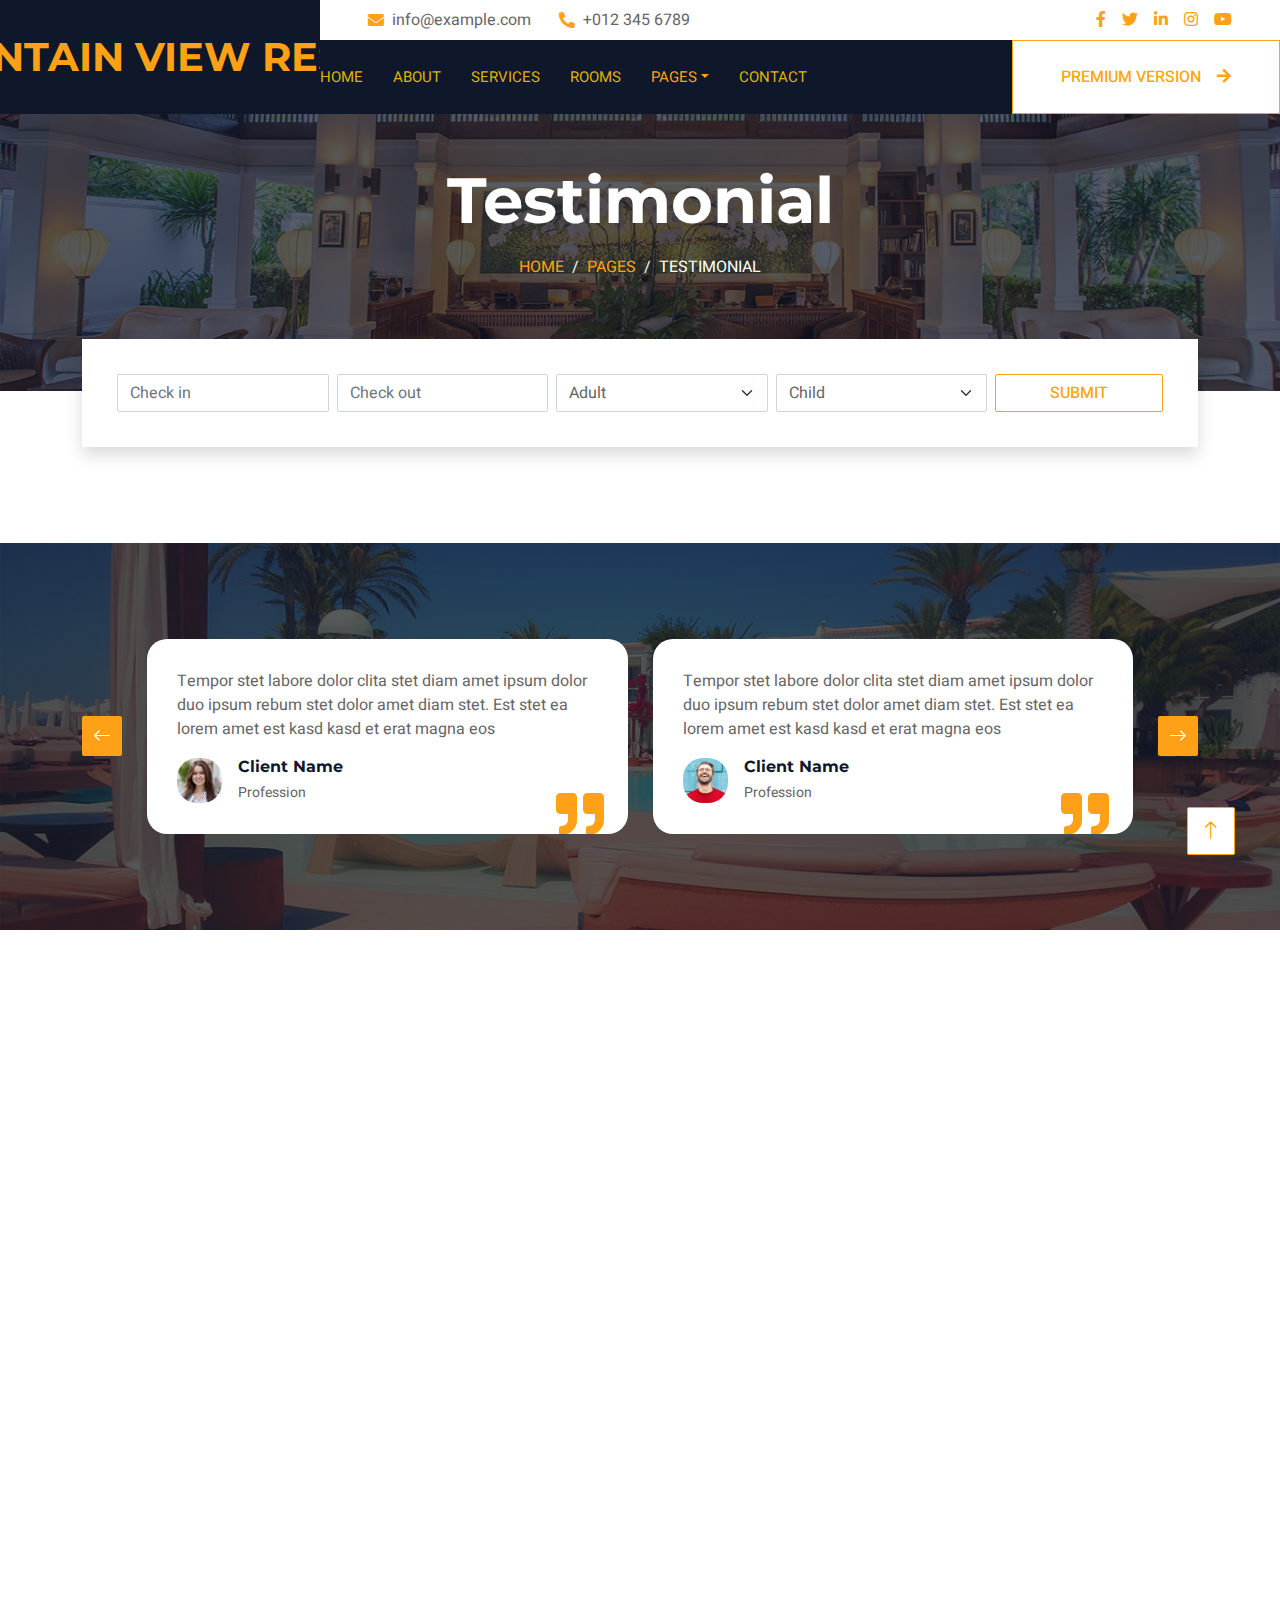
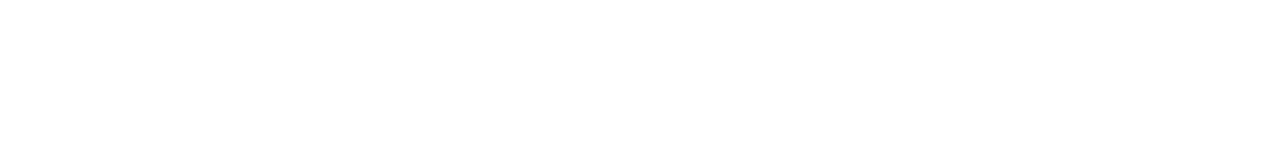
<file: testimonial.html>
<!DOCTYPE html>
<html lang="en">

<head>
    <meta charset="utf-8">
    <title>Mountain View Resort - Hotel HTML Template</title>
    <meta content="width=device-width, initial-scale=1.0" name="viewport">
    <meta content="" name="keywords">
    <meta content="" name="description">

    <!-- Favicon -->
    <link href="img/favicon.ico" rel="icon">

    <!-- Google Web Fonts -->
    <link rel="preconnect" href="https://fonts.googleapis.com">
    <link rel="preconnect" href="https://fonts.gstatic.com" crossorigin>
    <link href="https://fonts.googleapis.com/css2?family=Heebo:wght@400;500;600;700&family=Montserrat:wght@400;500;600;700&display=swap" rel="stylesheet">  

    <!-- Icon Font Stylesheet -->
    <link href="https://cdnjs.cloudflare.com/ajax/libs/font-awesome/5.10.0/css/all.min.css" rel="stylesheet">
    <link href="https://cdn.jsdelivr.net/npm/bootstrap-icons@1.4.1/font/bootstrap-icons.css" rel="stylesheet">

    <!-- Libraries Stylesheet -->
    <link href="lib/animate/animate.min.css" rel="stylesheet">
    <link href="lib/owlcarousel/assets/owl.carousel.min.css" rel="stylesheet">
    <link href="lib/tempusdominus/css/tempusdominus-bootstrap-4.min.css" rel="stylesheet" />

    <!-- Customized Bootstrap Stylesheet -->
    <link href="css/bootstrap.min.css" rel="stylesheet">

    <!-- Template Stylesheet -->
    <link href="css/style.css" rel="stylesheet">
</head>

<body>
    <div class="container-xxl bg-white p-0">
        <!-- Spinner Start -->
        <div id="spinner" class="show bg-white position-fixed translate-middle w-100 vh-100 top-50 start-50 d-flex align-items-center justify-content-center">
            <div class="spinner-border text-primary" style="width: 3rem; height: 3rem;" role="status">
                <span class="sr-only">Loading...</span>
            </div>
        </div>
        <!-- Spinner End -->

        <!-- Header Start -->
        <div class="container-fluid bg-dark px-0">
            <div class="row gx-0">
                <div class="col-lg-3 bg-dark d-none d-lg-block">
                    <a href="index.html" class="navbar-brand w-100 h-100 m-0 p-0 d-flex align-items-center justify-content-center">
                        <h1 class="m-0 text-primary text-uppercase">Mountain View Resort</h1>
                    </a>
                </div>
                <div class="col-lg-9">
                    <div class="row gx-0 bg-white d-none d-lg-flex">
                        <div class="col-lg-7 px-5 text-start">
                            <div class="h-100 d-inline-flex align-items-center py-2 me-4">
                                <i class="fa fa-envelope text-primary me-2"></i>
                                <p class="mb-0">info@example.com</p>
                            </div>
                            <div class="h-100 d-inline-flex align-items-center py-2">
                                <i class="fa fa-phone-alt text-primary me-2"></i>
                                <p class="mb-0">+012 345 6789</p>
                            </div>
                        </div>
                        <div class="col-lg-5 px-5 text-end">
                            <div class="d-inline-flex align-items-center py-2">
                                <a class="me-3" href=""><i class="fab fa-facebook-f"></i></a>
                                <a class="me-3" href=""><i class="fab fa-twitter"></i></a>
                                <a class="me-3" href=""><i class="fab fa-linkedin-in"></i></a>
                                <a class="me-3" href=""><i class="fab fa-instagram"></i></a>
                                <a class="" href=""><i class="fab fa-youtube"></i></a>
                            </div>
                        </div>
                    </div>
                    <nav class="navbar navbar-expand-lg bg-dark navbar-dark p-3 p-lg-0">
                        <a href="index.html" class="navbar-brand d-block d-lg-none">
                            <h1 class="m-0 text-primary text-uppercase">Mountain View Resort</h1>
                        </a>
                        <button type="button" class="navbar-toggler" data-bs-toggle="collapse" data-bs-target="#navbarCollapse">
                            <span class="navbar-toggler-icon"></span>
                        </button>
                        <div class="collapse navbar-collapse justify-content-between" id="navbarCollapse">
                            <div class="navbar-nav mr-auto py-0">
                                <a href="index.html" class="nav-item nav-link">Home</a>
                                <a href="about.html" class="nav-item nav-link">About</a>
                                <a href="service.html" class="nav-item nav-link">Services</a>
                                <a href="room.html" class="nav-item nav-link">Rooms</a>
                                <div class="nav-item dropdown">
                                    <a href="#" class="nav-link dropdown-toggle active" data-bs-toggle="dropdown">Pages</a>
                                    <div class="dropdown-menu rounded-0 m-0">
                                        <a href="gallery.html" class="dropdown-item">Booking</a>
                                        <a href="team.html" class="dropdown-item">Our Team</a>
                                        <a href="testimonial.html" class="dropdown-item active">Testimonial</a>
                                    </div>
                                </div>
                                <a href="contact.html" class="nav-item nav-link">Contact</a>
                            </div>
                            <a href="https://htmlcodex.com/hotel-html-template-pro" class="btn btn-primary rounded-0 py-4 px-md-5 d-none d-lg-block">Premium Version<i class="fa fa-arrow-right ms-3"></i></a>
                        </div>
                    </nav>
                </div>
            </div>
        </div>
        <!-- Header End -->


        <!-- Page Header Start -->
        <div class="container-fluid page-header mb-5 p-0" style="background-image: url(img/carousel-1.jpg);">
            <div class="container-fluid page-header-inner py-5">
                <div class="container text-center pb-5">
                    <h1 class="display-3 text-white mb-3 animated slideInDown">Testimonial</h1>
                    <nav aria-label="breadcrumb">
                        <ol class="breadcrumb justify-content-center text-uppercase">
                            <li class="breadcrumb-item"><a href="#">Home</a></li>
                            <li class="breadcrumb-item"><a href="#">Pages</a></li>
                            <li class="breadcrumb-item text-white active" aria-current="page">Testimonial</li>
                        </ol>
                    </nav>
                </div>
            </div>
        </div>
        <!-- Page Header End -->


        <!-- Booking Start -->
        <div class="container-fluid booking pb-5 wow fadeIn" data-wow-delay="0.1s">
            <div class="container">
                <div class="bg-white shadow" style="padding: 35px;">
                    <div class="row g-2">
                        <div class="col-md-10">
                            <div class="row g-2">
                                <div class="col-md-3">
                                    <div class="date" id="date1" data-target-input="nearest">
                                        <input type="text" class="form-control datetimepicker-input"
                                            placeholder="Check in" data-target="#date1" data-toggle="datetimepicker" />
                                    </div>
                                </div>
                                <div class="col-md-3">
                                    <div class="date" id="date2" data-target-input="nearest">
                                        <input type="text" class="form-control datetimepicker-input" placeholder="Check out" data-target="#date2" data-toggle="datetimepicker"/>
                                    </div>
                                </div>
                                <div class="col-md-3">
                                    <select class="form-select">
                                        <option selected>Adult</option>
                                        <option value="1">Adult 1</option>
                                        <option value="2">Adult 2</option>
                                        <option value="3">Adult 3</option>
                                    </select>
                                </div>
                                <div class="col-md-3">
                                    <select class="form-select">
                                        <option selected>Child</option>
                                        <option value="1">Child 1</option>
                                        <option value="2">Child 2</option>
                                        <option value="3">Child 3</option>
                                    </select>
                                </div>
                            </div>
                        </div>
                        <div class="col-md-2">
                            <button class="btn btn-primary w-100">Submit</button>
                        </div>
                    </div>
                </div>
            </div>
        </div>
        <!-- Booking End -->


        <!-- Testimonial Start -->
        <div class="container-xxl testimonial mt-5 py-5 bg-dark wow zoomIn" data-wow-delay="0.1s" style="margin-bottom: 90px;">
            <div class="container">
                <div class="owl-carousel testimonial-carousel py-5">
                    <div class="testimonial-item position-relative bg-white rounded overflow-hidden">
                        <p>Tempor stet labore dolor clita stet diam amet ipsum dolor duo ipsum rebum stet dolor amet diam stet. Est stet ea lorem amet est kasd kasd et erat magna eos</p>
                        <div class="d-flex align-items-center">
                            <img class="img-fluid flex-shrink-0 rounded" src="img/testimonial-1.jpg" style="width: 45px; height: 45px;">
                            <div class="ps-3">
                                <h6 class="fw-bold mb-1">Client Name</h6>
                                <small>Profession</small>
                            </div>
                        </div>
                        <i class="fa fa-quote-right fa-3x text-primary position-absolute end-0 bottom-0 me-4 mb-n1"></i>
                    </div>
                    <div class="testimonial-item position-relative bg-white rounded overflow-hidden">
                        <p>Tempor stet labore dolor clita stet diam amet ipsum dolor duo ipsum rebum stet dolor amet diam stet. Est stet ea lorem amet est kasd kasd et erat magna eos</p>
                        <div class="d-flex align-items-center">
                            <img class="img-fluid flex-shrink-0 rounded" src="img/testimonial-2.jpg" style="width: 45px; height: 45px;">
                            <div class="ps-3">
                                <h6 class="fw-bold mb-1">Client Name</h6>
                                <small>Profession</small>
                            </div>
                        </div>
                        <i class="fa fa-quote-right fa-3x text-primary position-absolute end-0 bottom-0 me-4 mb-n1"></i>
                    </div>
                    <div class="testimonial-item position-relative bg-white rounded overflow-hidden">
                        <p>Tempor stet labore dolor clita stet diam amet ipsum dolor duo ipsum rebum stet dolor amet diam stet. Est stet ea lorem amet est kasd kasd et erat magna eos</p>
                        <div class="d-flex align-items-center">
                            <img class="img-fluid flex-shrink-0 rounded" src="img/testimonial-3.jpg" style="width: 45px; height: 45px;">
                            <div class="ps-3">
                                <h6 class="fw-bold mb-1">Client Name</h6>
                                <small>Profession</small>
                            </div>
                        </div>
                        <i class="fa fa-quote-right fa-3x text-primary position-absolute end-0 bottom-0 me-4 mb-n1"></i>
                    </div>
                </div>
            </div>
        </div>
        <!-- Testimonial End -->


        <!-- Newsletter Start -->
        <div class="container newsletter mt-5 wow fadeIn" data-wow-delay="0.1s">
            <div class="row justify-content-center">
                <div class="col-lg-10 border rounded p-1">
                    <div class="border rounded text-center p-1">
                        <div class="bg-white rounded text-center p-5">
                            <h4 class="mb-4">Subscribe Our <span class="text-primary text-uppercase">Newsletter</span></h4>
                            <div class="position-relative mx-auto" style="max-width: 400px;">
                                <input class="form-control w-100 py-3 ps-4 pe-5" type="text" placeholder="Enter your email">
                                <button type="button" class="btn btn-primary py-2 px-3 position-absolute top-0 end-0 mt-2 me-2">Submit</button>
                            </div>
                        </div>
                    </div>
                </div>
            </div>
        </div>
        <!-- Newsletter Start -->
        

        <!-- Footer Start -->
        <div class="container-fluid bg-dark text-light footer wow fadeIn" data-wow-delay="0.1s">
            <div class="container pb-5">
                <div class="row g-5">
                    <div class="col-md-6 col-lg-4">
                        <div class="bg-primary rounded p-4">
                            <a href="index.html"><h1 class="text-white text-uppercase mb-3">Mountain View Resort</h1></a>
                            <p class="text-white mb-0">
								Download <a class="text-dark fw-medium" href="https://htmlcodex.com/hotel-html-template-pro">Mountain View Resort – Premium Version</a>, build a professional website for your hotel business and grab the attention of new visitors upon your site’s launch.
							</p>
                        </div>
                    </div>
                    <div class="col-md-6 col-lg-3">
                        <h6 class="section-title text-start text-primary text-uppercase mb-4">Contact</h6>
                        <p class="mb-2"><i class="fa fa-map-marker-alt me-3"></i>123 Street, New York, USA</p>
                        <p class="mb-2"><i class="fa fa-phone-alt me-3"></i>+012 345 67890</p>
                        <p class="mb-2"><i class="fa fa-envelope me-3"></i>info@example.com</p>
                        <div class="d-flex pt-2">
                            <a class="btn btn-outline-light btn-social" href=""><i class="fab fa-twitter"></i></a>
                            <a class="btn btn-outline-light btn-social" href=""><i class="fab fa-facebook-f"></i></a>
                            <a class="btn btn-outline-light btn-social" href=""><i class="fab fa-youtube"></i></a>
                            <a class="btn btn-outline-light btn-social" href=""><i class="fab fa-linkedin-in"></i></a>
                        </div>
                    </div>
                    <div class="col-lg-5 col-md-12">
                        <div class="row gy-5 g-4">
                            <div class="col-md-6">
                                <h6 class="section-title text-start text-primary text-uppercase mb-4">Company</h6>
                                <a class="btn btn-link" href="">About Us</a>
                                <a class="btn btn-link" href="">Contact Us</a>
                                <a class="btn btn-link" href="">Privacy Policy</a>
                                <a class="btn btn-link" href="">Terms & Condition</a>
                                <a class="btn btn-link" href="">Support</a>
                            </div>
                            <div class="col-md-6">
                                <h6 class="section-title text-start text-primary text-uppercase mb-4">Services</h6>
                                <a class="btn btn-link" href="">Food & Restaurant</a>
                                <a class="btn btn-link" href="">Spa & Fitness</a>
                                <a class="btn btn-link" href="">Sports & Gaming</a>
                                <a class="btn btn-link" href="">Event & Party</a>
                                <a class="btn btn-link" href="">GYM & Yoga</a>
                            </div>
                        </div>
                    </div>
                </div>
            </div>
            <div class="container">
                <div class="copyright">
                    <div class="row">
                        <div class="col-md-6 text-center text-md-start mb-3 mb-md-0">
                            &copy; <a class="border-bottom" href="#">Your Site Name</a>, All Right Reserved. 
							
							<!--/*** This template is free as long as you keep the footer author’s credit link/attribution link/backlink. If you'd like to use the template without the footer author’s credit link/attribution link/backlink, you can purchase the Credit Removal License from "https://htmlcodex.com/credit-removal". Thank you for your support. ***/-->
							Designed By <a class="border-bottom" href="https://htmlcodex.com">HTML Codex</a>
                        </div>
                        <div class="col-md-6 text-center text-md-end">
                            <div class="footer-menu">
                                <a href="">Home</a>
                                <a href="">Cookies</a>
                                <a href="">Help</a>
                                <a href="">FQAs</a>
                            </div>
                        </div>
                    </div>
                </div>
            </div>
        </div>
        <!-- Footer End -->


        <!-- Back to Top -->
        <a href="#" class="btn btn-lg btn-primary btn-lg-square back-to-top"><i class="bi bi-arrow-up"></i></a>
    </div>

    <!-- JavaScript Libraries -->
    <script src="https://code.jquery.com/jquery-3.4.1.min.js"></script>
    <script src="https://cdn.jsdelivr.net/npm/bootstrap@5.0.0/dist/js/bootstrap.bundle.min.js"></script>
    <script src="lib/wow/wow.min.js"></script>
    <script src="lib/easing/easing.min.js"></script>
    <script src="lib/waypoints/waypoints.min.js"></script>
    <script src="lib/counterup/counterup.min.js"></script>
    <script src="lib/owlcarousel/owl.carousel.min.js"></script>
    <script src="lib/tempusdominus/js/moment.min.js"></script>
    <script src="lib/tempusdominus/js/moment-timezone.min.js"></script>
    <script src="lib/tempusdominus/js/tempusdominus-bootstrap-4.min.js"></script>

    <!-- Template Javascript -->
    <script src="js/main.js"></script>
</body>

</html>
</file>
<file: css/style.css>
/********** Template CSS **********/
:root {
    --primary: #FEA116;
    --light: #F1F8FF;
    --dark: #0F172B;
}

.fw-medium {
    font-weight: 500 !important;
}

.fw-semi-bold {
    font-weight: 600 !important;
}

.back-to-top {
    position: fixed;
    display: none;
    right: 45px;
    bottom: 45px;
    z-index: 99;
}


/*** Spinner ***/
#spinner {
    opacity: 0;
    visibility: hidden;
    transition: opacity .5s ease-out, visibility 0s linear .5s;
    z-index: 99999;
}

#spinner.show {
    transition: opacity .5s ease-out, visibility 0s linear 0s;
    visibility: visible;
    opacity: 1;
}


/*** Button ***/
.btn {
    font-weight: 500;
    text-transform: uppercase;
    transition: .5s;
}

.btn.btn-primary,
.btn.btn-secondary {
    color: orange;
    background-color: white;
    
}

.btn-square {
    width: 38px;
    height: 38px;
}

.btn-sm-square {
    width: 32px;
    height: 32px;
}

.btn-lg-square {
    width: 48px;
    height: 48px;
}

.btn-square,
.btn-sm-square,
.btn-lg-square {
    padding: 0;
    display: flex;
    align-items: center;
    justify-content: center;
    font-weight: normal;
    border-radius: 2px;
}


/*** Navbar ***/
.navbar-dark .navbar-nav .nav-link {
    margin-right: 30px;
    padding: 25px 0;
    color: #ddb207;
    font-size: 15px;
    text-transform: uppercase;
    outline: none;
}

.navbar-dark .navbar-nav .nav-link:hover,
.navbar-dark .navbar-nav .nav-link.active {
    color: var(--primary);
}

@media (max-width: 991.98px) {
    .navbar-dark .navbar-nav .nav-link  {
        margin-right: 0;
        padding: 10px 0;
    }
}


/*** Header ***/
.carousel-caption {
    top: 0;
    left: 0;
    right: 0;
    bottom: 0;
    background: rgba(15, 23, 43, .7);
    z-index: 1;
}

.carousel-control-prev,
.carousel-control-next {
    width: 10%;
}

.carousel-control-prev-icon,
.carousel-control-next-icon {
    width: 3rem;
    height: 3rem;
}

@media (max-width: 768px) {
    #header-carousel .carousel-item {
        position: relative;
        min-height: 450px;
    }
    
    #header-carousel .carousel-item img {
        position: absolute;
        width: 100%;
        height: 100%;
        object-fit: cover;
    }
}

.page-header {
    background-position: center center;
    background-repeat: no-repeat;
    background-size: cover;
}

.page-header-inner {
    background: rgba(15, 23, 43, .7);
}

.breadcrumb-item + .breadcrumb-item::before {
    color: var(--light);
}

.booking {
    position: relative;
    margin-top: -100px !important;
    z-index: 1;
}


/*** Section Title ***/
.section-title {
    position: relative;
    display: inline-block;
}

.section-title::before {
    position: absolute;
    content: "";
    width: 45px;
    height: 2px;
    top: 50%;
    left: -55px;
    margin-top: -1px;
    background: var(--primary);
}

.section-title::after {
    position: absolute;
    content: "";
    width: 45px;
    height: 2px;
    top: 50%;
    right: -55px;
    margin-top: -1px;
    background: var(--primary);
}

.section-title.text-start::before,
.section-title.text-end::after {
    display: none;
}


/*** Service ***/
.service-item {
    height: 320px;
    padding: 30px;
    display: flex;
    flex-direction: column;
    justify-content: center;
    text-align: center;
    background: #FFFFFF;
    box-shadow: 0 0 45px rgba(0, 0, 0, .08);
    transition: .5s;
}

.service-item:hover {
    background: var(--primary);
}

.service-item .service-icon {
    margin: 0 auto 30px auto;
    width: 65px;
    height: 65px;
    transition: .5s;
}

.service-item i,
.service-item h5,
.service-item p {
    transition: .5s;
}

.service-item:hover i,
.service-item:hover h5,
.service-item:hover p {
    color: #FFFFFF !important;
}


/*** Youtube Video ***/
.video {
    position: relative;
    height: 100%;
    min-height: 500px;
    background: linear-gradient(rgba(15, 23, 43, .1), rgba(15, 23, 43, .1)), url(../img/video.jpg);
    background-position: center center;
    background-repeat: no-repeat;
    background-size: cover;
}

.video .btn-play {
    position: absolute;
    z-index: 3;
    top: 50%;
    left: 50%;
    transform: translateX(-50%) translateY(-50%);
    box-sizing: content-box;
    display: block;
    width: 32px;
    height: 44px;
    border-radius: 50%;
    border: none;
    outline: none;
    padding: 18px 20px 18px 28px;
}

.video .btn-play:before {
    content: "";
    position: absolute;
    z-index: 0;
    left: 50%;
    top: 50%;
    transform: translateX(-50%) translateY(-50%);
    display: block;
    width: 100px;
    height: 100px;
    background: var(--primary);
    border-radius: 50%;
    animation: pulse-border 1500ms ease-out infinite;
}

.video .btn-play:after {
    content: "";
    position: absolute;
    z-index: 1;
    left: 50%;
    top: 50%;
    transform: translateX(-50%) translateY(-50%);
    display: block;
    width: 100px;
    height: 100px;
    background: var(--primary);
    border-radius: 50%;
    transition: all 200ms;
}

.video .btn-play img {
    position: relative;
    z-index: 3;
    max-width: 100%;
    width: auto;
    height: auto;
}

.video .btn-play span {
    display: block;
    position: relative;
    z-index: 3;
    width: 0;
    height: 0;
    border-left: 32px solid var(--dark);
    border-top: 22px solid transparent;
    border-bottom: 22px solid transparent;
}

@keyframes pulse-border {
    0% {
        transform: translateX(-50%) translateY(-50%) translateZ(0) scale(1);
        opacity: 1;
    }

    100% {
        transform: translateX(-50%) translateY(-50%) translateZ(0) scale(1.5);
        opacity: 0;
    }
}

#videoModal {
    z-index: 99999;
}

#videoModal .modal-dialog {
    position: relative;
    max-width: 800px;
    margin: 60px auto 0 auto;
}

#videoModal .modal-body {
    position: relative;
    padding: 0px;
}

#videoModal .close {
    position: absolute;
    width: 30px;
    height: 30px;
    right: 0px;
    top: -30px;
    z-index: 999;
    font-size: 30px;
    font-weight: normal;
    color: #FFFFFF;
    background: #000000;
    opacity: 1;
}


/*** Testimonial ***/
.testimonial {
    background: linear-gradient(rgba(15, 23, 43, .7), rgba(15, 23, 43, .7)), url(../img/carousel-2.jpg);
    background-position: center center;
    background-repeat: no-repeat;
    background-size: cover;
}

.testimonial-carousel {
    padding-left: 65px;
    padding-right: 65px;
}

.testimonial-carousel .testimonial-item {
    padding: 30px;
}

.testimonial-carousel .owl-nav {
    position: absolute;
    width: 100%;
    height: 40px;
    top: calc(50% - 20px);
    left: 0;
    display: flex;
    justify-content: space-between;
    z-index: 1;
}

.testimonial-carousel .owl-nav .owl-prev,
.testimonial-carousel .owl-nav .owl-next {
    position: relative;
    width: 40px;
    height: 40px;
    display: flex;
    align-items: center;
    justify-content: center;
    color: #FFFFFF;
    background: var(--primary);
    border-radius: 2px;
    font-size: 18px;
    transition: .5s;
}

.testimonial-carousel .owl-nav .owl-prev:hover,
.testimonial-carousel .owl-nav .owl-next:hover {
    color: var(--primary);
    background: #FFFFFF;
}


/*** Team ***/
.team-item,
.team-item .bg-primary,
.team-item .bg-primary i {
    transition: .5s;
}

.team-item:hover {
    border-color: var(--secondary) !important;
}

.team-item:hover .bg-primary {
    background: var(--secondary) !important;
}

.team-item:hover .bg-primary i {
    color: var(--secondary) !important;
}


/*** Footer ***/
.newsletter {
    position: relative;
    z-index: 1;
}

.footer {
    position: relative;
    margin-top: -110px;
    padding-top: 180px;
}

.footer .btn.btn-social {
    margin-right: 5px;
    width: 35px;
    height: 35px;
    display: flex;
    align-items: center;
    justify-content: center;
    color: var(--light);
    border: 1px solid #FFFFFF;
    border-radius: 35px;
    transition: .3s;
}

.footer .btn.btn-social:hover {
    color: var(--primary);
}

.footer .btn.btn-link {
    display: block;
    margin-bottom: 5px;
    padding: 0;
    text-align: left;
    color: #FFFFFF;
    font-size: 15px;
    font-weight: normal;
    text-transform: capitalize;
    transition: .3s;
}

.footer .btn.btn-link::before {
    position: relative;
    content: "\f105";
    font-family: "Font Awesome 5 Free";
    font-weight: 900;
    margin-right: 10px;
}

.footer .btn.btn-link:hover {
    letter-spacing: 1px;
    box-shadow: none;
}

.footer .copyright {
    padding: 25px 0;
    font-size: 15px;
    border-top: 1px solid rgba(256, 256, 256, .1);
}

.footer .copyright a {
    color: var(--light);
}

.footer .footer-menu a {
    margin-right: 15px;
    padding-right: 15px;
    border-right: 1px solid rgba(255, 255, 255, .3);
}

.footer .footer-menu a:last-child {
    margin-right: 0;
    padding-right: 0;
    border-right: none;
}
</file>
